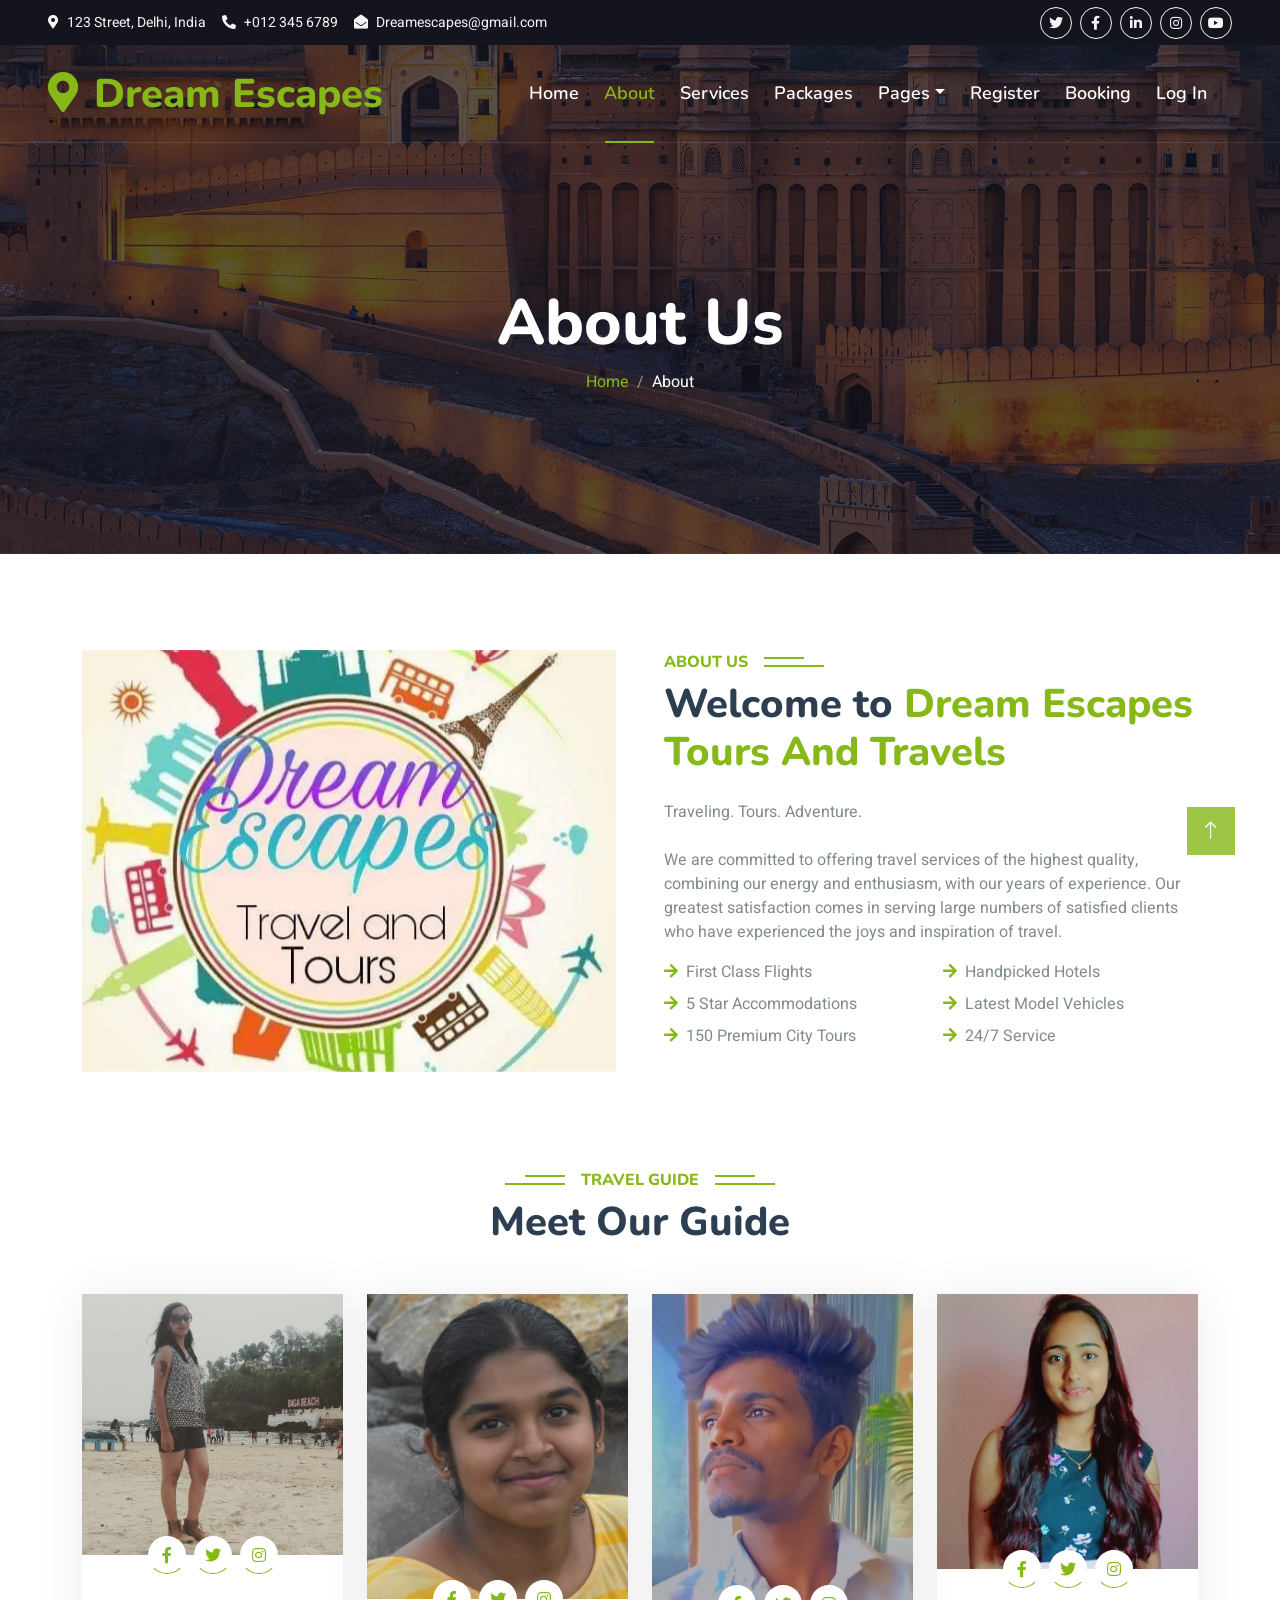
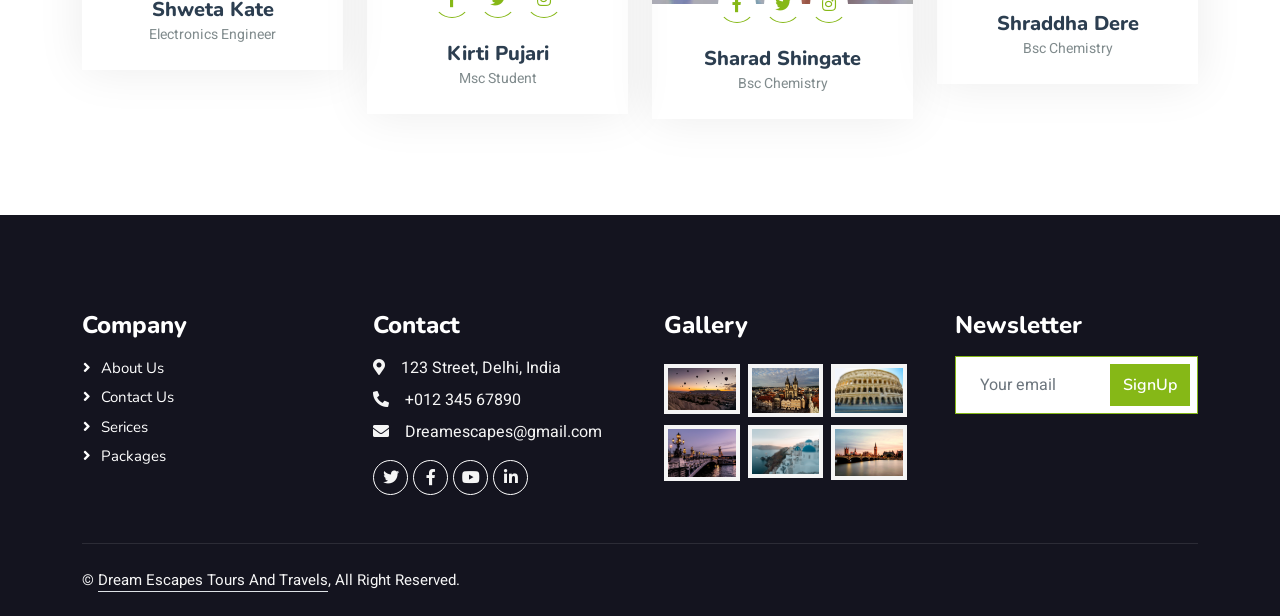
<file: about.html>
<!DOCTYPE html>
<html lang="en">

<head>
    <meta charset="utf-8">
    <title>Dream Escapes Tours And Travels</title>
    <meta content="width=device-width, initial-scale=1.0" name="viewport">
    <meta content="" name="keywords">
    <meta content="" name="description">

    <!-- Favicon -->
    <link href="img/favicon.ico" rel="icon">

    <!-- Google Web Fonts -->
    <link rel="preconnect" href="https://fonts.googleapis.com">
    <link rel="preconnect" href="https://fonts.gstatic.com" crossorigin>
    <link href="https://fonts.googleapis.com/css2?family=Heebo:wght@400;500;600&family=Nunito:wght@600;700;800&display=swap" rel="stylesheet">

    <!-- Icon Font Stylesheet -->
    <link href="https://cdnjs.cloudflare.com/ajax/libs/font-awesome/5.10.0/css/all.min.css" rel="stylesheet">
    <link href="https://cdn.jsdelivr.net/npm/bootstrap-icons@1.4.1/font/bootstrap-icons.css" rel="stylesheet">

    <!-- Libraries Stylesheet -->
    <link href="lib/animate/animate.min.css" rel="stylesheet">
    <link href="lib/owlcarousel/assets/owl.carousel.min.css" rel="stylesheet">
    <link href="lib/tempusdominus/css/tempusdominus-bootstrap-4.min.css" rel="stylesheet" />

    <!-- Customized Bootstrap Stylesheet -->
    <link href="css/bootstrap.min.css" rel="stylesheet">

    <!-- Template Stylesheet -->
    <link href="css/style.css" rel="stylesheet">
</head>

<body>
 


    <!-- Topbar Start -->
    <div class="container-fluid bg-dark px-5 d-none d-lg-block">
        <div class="row gx-0">
            <div class="col-lg-8 text-center text-lg-start mb-2 mb-lg-0">
                <div class="d-inline-flex align-items-center" style="height: 45px;">
                    <small class="me-3 text-light"><i class="fa fa-map-marker-alt me-2"></i>123 Street, Delhi, India</small>
                    <small class="me-3 text-light"><i class="fa fa-phone-alt me-2"></i>+012 345 6789</small>
                    <small class="text-light"><i class="fa fa-envelope-open me-2"></i>Dreamescapes@gmail.com</small>
                </div>
            </div>
            <div class="col-lg-4 text-center text-lg-end">
                <div class="d-inline-flex align-items-center" style="height: 45px;">
                    <a class="btn btn-sm btn-outline-light btn-sm-square rounded-circle me-2" href=""><i class="fab fa-twitter fw-normal"></i></a>
                    <a class="btn btn-sm btn-outline-light btn-sm-square rounded-circle me-2" href=""><i class="fab fa-facebook-f fw-normal"></i></a>
                    <a class="btn btn-sm btn-outline-light btn-sm-square rounded-circle me-2" href=""><i class="fab fa-linkedin-in fw-normal"></i></a>
                    <a class="btn btn-sm btn-outline-light btn-sm-square rounded-circle me-2" href=""><i class="fab fa-instagram fw-normal"></i></a>
                    <a class="btn btn-sm btn-outline-light btn-sm-square rounded-circle" href=""><i class="fab fa-youtube fw-normal"></i></a>
                </div>
            </div>
        </div>
    </div>
    <!-- Topbar End -->


    <!-- Navbar & Hero Start -->
    <div class="container-fluid position-relative p-0">
        <nav class="navbar navbar-expand-lg navbar-light px-4 px-lg-5 py-3 py-lg-0">
            <a href="" class="navbar-brand p-0">
                <h1 class="text-primary m-0"><i class="fa fa-map-marker-alt me-3"></i>Dream Escapes</h1>
                <!-- <img src="img/logo.png" alt="Logo"> -->
            </a>
            <button class="navbar-toggler" type="button" data-bs-toggle="collapse" data-bs-target="#navbarCollapse">
                <span class="fa fa-bars"></span>
            </button>
            <div class="collapse navbar-collapse" id="navbarCollapse">
                <div class="navbar-nav ms-auto py-0">
                    <a href="index.html" class="nav-item nav-link">Home</a>
                    <a href="about.html" class="nav-item nav-link active">About</a>
                    <a href="service.html" class="nav-item nav-link">Services</a>
                    <a href="package.html" class="nav-item nav-link">Packages</a>
                    <div class="nav-item dropdown">
                        <a href="#" class="nav-link dropdown-toggle" data-bs-toggle="dropdown">Pages</a>
                        <div class="dropdown-menu m-0">
                            <a href="destination.html" class="dropdown-item">Destination</a>
                            <a href="booking.html" class="dropdown-item">Booking</a>
                            <a href="team.html" class="dropdown-item">Travel Guides</a>
                            <a href="testimonial.html" class="dropdown-item">Testimonial</a>
                        </div>
                    </div>
                    <a href="contact.html" class="nav-item nav-link">Register</a>
                    <a href="booking.html" class="nav-item nav-link">Booking</a>
                    <a href="login.html" class="nav-item nav-link">Log In</a>
                </div>
            </div>
        </nav>

        <div class="container-fluid bg-primary py-5 mb-5 hero-header">
            <div class="container py-5">
                <div class="row justify-content-center py-5">
                    <div class="col-lg-10 pt-lg-5 mt-lg-5 text-center">
                        <h1 class="display-3 text-white animated slideInDown">About Us</h1>
                        <nav aria-label="breadcrumb">
                            <ol class="breadcrumb justify-content-center">
                                <li class="breadcrumb-item"><a href="index.html">Home</a></li>
                                <li class="breadcrumb-item text-white active" aria-current="page">About</li>
                            </ol>
                        </nav>
                    </div>
                </div>
            </div>
        </div>
    </div>
    <!-- Navbar & Hero End -->


    <!-- About Start -->
    <div class="container-xxl py-5">
        <div class="container">
            <div class="row g-5">
                <div class="col-lg-6 wow fadeInUp" data-wow-delay="0.1s" style="min-height: 400px;">
                    <div class="position-relative h-100">
                        <img class="img-fluid position-absolute w-100 h-100" src="img/logo1.webp" alt="" style="object-fit: cover;">
                    </div>
                </div>
                <div class="col-lg-6 wow fadeInUp" data-wow-delay="0.3s">
                    <h6 class="section-title bg-white text-start text-primary pe-3">About Us</h6>
                    <h1 class="mb-4">Welcome to <span class="text-primary">Dream Escapes Tours And Travels</span></h1>
                    <p class="mb-4"> <p>Traveling. Tours. Adventure.<br><br>We are committed to offering travel services of the highest quality, combining our energy and enthusiasm, with our years of experience. Our greatest satisfaction comes in serving large numbers of satisfied clients who have experienced the joys and inspiration of travel.
                    </p>
 
                    <div class="row gy-2 gx-4 mb-4">
                        <div class="col-sm-6">
                            <p class="mb-0"><i class="fa fa-arrow-right text-primary me-2"></i>First Class Flights</p>
                        </div>
                        <div class="col-sm-6">
                            <p class="mb-0"><i class="fa fa-arrow-right text-primary me-2"></i>Handpicked Hotels</p>
                        </div>
                        <div class="col-sm-6">
                            <p class="mb-0"><i class="fa fa-arrow-right text-primary me-2"></i>5 Star Accommodations</p>
                        </div>
                        <div class="col-sm-6">
                            <p class="mb-0"><i class="fa fa-arrow-right text-primary me-2"></i>Latest Model Vehicles</p>
                        </div>
                        <div class="col-sm-6">
                            <p class="mb-0"><i class="fa fa-arrow-right text-primary me-2"></i>150 Premium City Tours</p>
                        </div>
                        <div class="col-sm-6">
                            <p class="mb-0"><i class="fa fa-arrow-right text-primary me-2"></i>24/7 Service</p>
                        </div>
                    </div>
                    <!-- <a class="btn btn-primary py-3 px-5 mt-2" href="">Read More</a> -->
                </div>
            </div>
        </div>
    </div>
    <!-- About End -->


    <!-- Team Start -->
    <div class="container-xxl py-5">
        <div class="container">
            <div class="text-center wow fadeInUp" data-wow-delay="0.1s">
                <h6 class="section-title bg-white text-center text-primary px-3">Travel Guide</h6>
                <h1 class="mb-5">Meet Our Guide</h1>
            </div>
            <div class="row g-4">
                <div class="col-lg-3 col-md-6 wow fadeInUp" data-wow-delay="0.1s">
                    <div class="team-item">
                        <div class="overflow-hidden">
                            <img class="img-fluid" src="img/team-1.jpg" alt="">
                        </div>
                        <div class="position-relative d-flex justify-content-center" style="margin-top: -19px;">
                            <a class="btn btn-square mx-1" href=""><i class="fab fa-facebook-f"></i></a>
                            <a class="btn btn-square mx-1" href=""><i class="fab fa-twitter"></i></a>
                            <a class="btn btn-square mx-1" href=""><i class="fab fa-instagram"></i></a>
                        </div>
                        <div class="text-center p-4">
                            <h5 class="mb-0">Shweta Kate</h5>
                            <small>Electronics Engineer</small>
                        </div>
                    </div>
                </div>
                <div class="col-lg-3 col-md-6 wow fadeInUp" data-wow-delay="0.3s">
                    <div class="team-item">
                        <div class="overflow-hidden">
                            <img class="img-fluid" src="img/team-2.jpeg" alt="">
                        </div>
                        <div class="position-relative d-flex justify-content-center" style="margin-top: -19px;">
                            <a class="btn btn-square mx-1" href=""><i class="fab fa-facebook-f"></i></a>
                            <a class="btn btn-square mx-1" href=""><i class="fab fa-twitter"></i></a>
                            <a class="btn btn-square mx-1" href=""><i class="fab fa-instagram"></i></a>
                        </div>
                        <div class="text-center p-4">
                            <h5 class="mb-0">Kirti Pujari</h5>
                            <small>Msc Student</small>
                        </div>
                    </div>
                </div>
                <div class="col-lg-3 col-md-6 wow fadeInUp" data-wow-delay="0.5s">
                    <div class="team-item">
                        <div class="overflow-hidden">
                            <img class="img-fluid" src="img/team-3.jpeg" alt="">
                        </div>
                        <div class="position-relative d-flex justify-content-center" style="margin-top: -19px;">
                            <a class="btn btn-square mx-1" href=""><i class="fab fa-facebook-f"></i></a>
                            <a class="btn btn-square mx-1" href=""><i class="fab fa-twitter"></i></a>
                            <a class="btn btn-square mx-1" href=""><i class="fab fa-instagram"></i></a>
                        </div>
                        <div class="text-center p-4">
                            <h5 class="mb-0">Sharad Shingate</h5>
                            <small>Bsc Chemistry</small>
                        </div>
                    </div>
                </div>
                <div class="col-lg-3 col-md-6 wow fadeInUp" data-wow-delay="0.7s">
                    <div class="team-item">
                        <div class="overflow-hidden">
                            <img class="img-fluid" src="img/team-4.jpeg" alt="">
                        </div>
                        <div class="position-relative d-flex justify-content-center" style="margin-top: -19px;">
                            <a class="btn btn-square mx-1" href=""><i class="fab fa-facebook-f"></i></a>
                            <a class="btn btn-square mx-1" href=""><i class="fab fa-twitter"></i></a>
                            <a class="btn btn-square mx-1" href=""><i class="fab fa-instagram"></i></a>
                        </div>
                        <div class="text-center p-4">
                            <h5 class="mb-0">Shraddha Dere</h5>
                            <small>Bsc Chemistry</small>
                        </div>
                    </div>
                </div>
            </div>
        </div>
    </div>
    <!-- Team End -->
        

    <!-- Footer Start -->
    <div class="container-fluid bg-dark text-light footer pt-5 mt-5 wow fadeIn" data-wow-delay="0.1s">
        <div class="container py-5">
            <div class="row g-5">
                <div class="col-lg-3 col-md-6">
                    <h4 class="text-white mb-3">Company</h4>
                    <a class="btn btn-link" href="">About Us</a>
                    <a class="btn btn-link" href="">Contact Us</a>
                    <a class="btn btn-link" href="">Serices</a>
                    <a class="btn btn-link" href="">Packages</a>
                </div>
                <div class="col-lg-3 col-md-6">
                    <h4 class="text-white mb-3">Contact</h4>
                    <p class="mb-2"><i class="fa fa-map-marker-alt me-3"></i>123 Street, Delhi, India</p>
                    <p class="mb-2"><i class="fa fa-phone-alt me-3"></i>+012 345 67890</p>
                    <p class="mb-2"><i class="fa fa-envelope me-3"></i>Dreamescapes@gmail.com</p>
                    <div class="d-flex pt-2">
                        <a class="btn btn-outline-light btn-social" href=""><i class="fab fa-twitter"></i></a>
                        <a class="btn btn-outline-light btn-social" href=""><i class="fab fa-facebook-f"></i></a>
                        <a class="btn btn-outline-light btn-social" href=""><i class="fab fa-youtube"></i></a>
                        <a class="btn btn-outline-light btn-social" href=""><i class="fab fa-linkedin-in"></i></a>
                    </div>
                </div>
                <div class="col-lg-3 col-md-6">
                    <h4 class="text-white mb-3">Gallery</h4>
                    <div class="row g-2 pt-2">
                        <div class="col-4">
                            <img class="img-fluid bg-light p-1" src="img/g1.jpg" alt="">
                        </div>
                        <div class="col-4">
                            <img class="img-fluid bg-light p-1" src="img/g2.jpg" alt="">
                        </div>
                        <div class="col-4">
                            <img class="img-fluid bg-light p-1" src="img/g3.jpg" alt="">
                        </div>
                        <div class="col-4">
                            <img class="img-fluid bg-light p-1" src="img/g4.jpg" alt="">
                        </div>
                        <div class="col-4">
                            <img class="img-fluid bg-light p-1" src="img/g5.jpg" alt="">
                        </div>
                        <div class="col-4">
                            <img class="img-fluid bg-light p-1" src="img/g6.jpg" alt="">
                        </div>
                    </div>
                </div>
                <div class="col-lg-3 col-md-6">
                    <h4 class="text-white mb-3">Newsletter</h4>
                    <div class="position-relative mx-auto" style="max-width: 400px;">
                        <form id="Newsletter">
                            <input oninput=" emailValidation();"  id="emailA" class="form-control border-primary w-100 py-3 ps-4 pe-5" type="text" placeholder="Your email" required>
                            <div id="emailA-err" class="error"></div>
                            <button type="submit" class="btn btn-primary py-2 position-absolute top-0 end-0 mt-2 me-2">SignUp</button>
                        </form>                    </div>
                </div>
            </div>
        </div>
        <div class="container">
            <div class="copyright">
                <div class="row">
                    <div class="col-md-6 text-center text-md-start mb-3 mb-md-0">
                        &copy; <a class="border-bottom" href="#">Dream Escapes Tours And Travels</a>, All Right Reserved.

                       
                    </div>
                    
                </div>
            </div>
        </div>
    </div>
    <!-- Footer End -->


    <!-- Back to Top -->
    <a href="#" class="btn btn-lg btn-primary btn-lg-square back-to-top"><i class="bi bi-arrow-up"></i></a>


    <!-- JavaScript Libraries -->
    <script src="https://code.jquery.com/jquery-3.4.1.min.js"></script>
    <script src="https://cdn.jsdelivr.net/npm/bootstrap@5.0.0/dist/js/bootstrap.bundle.min.js"></script>
    <script src="lib/wow/wow.min.js"></script>
    <script src="lib/easing/easing.min.js"></script>
    <script src="lib/waypoints/waypoints.min.js"></script>
    <script src="lib/owlcarousel/owl.carousel.min.js"></script>
    <script src="lib/tempusdominus/js/moment.min.js"></script>
    <script src="lib/tempusdominus/js/moment-timezone.min.js"></script>
    <script src="lib/tempusdominus/js/tempusdominus-bootstrap-4.min.js"></script>

    <!-- Template Javascript -->
    <script src="js/main.js"></script>
</body>

</html>
</file>
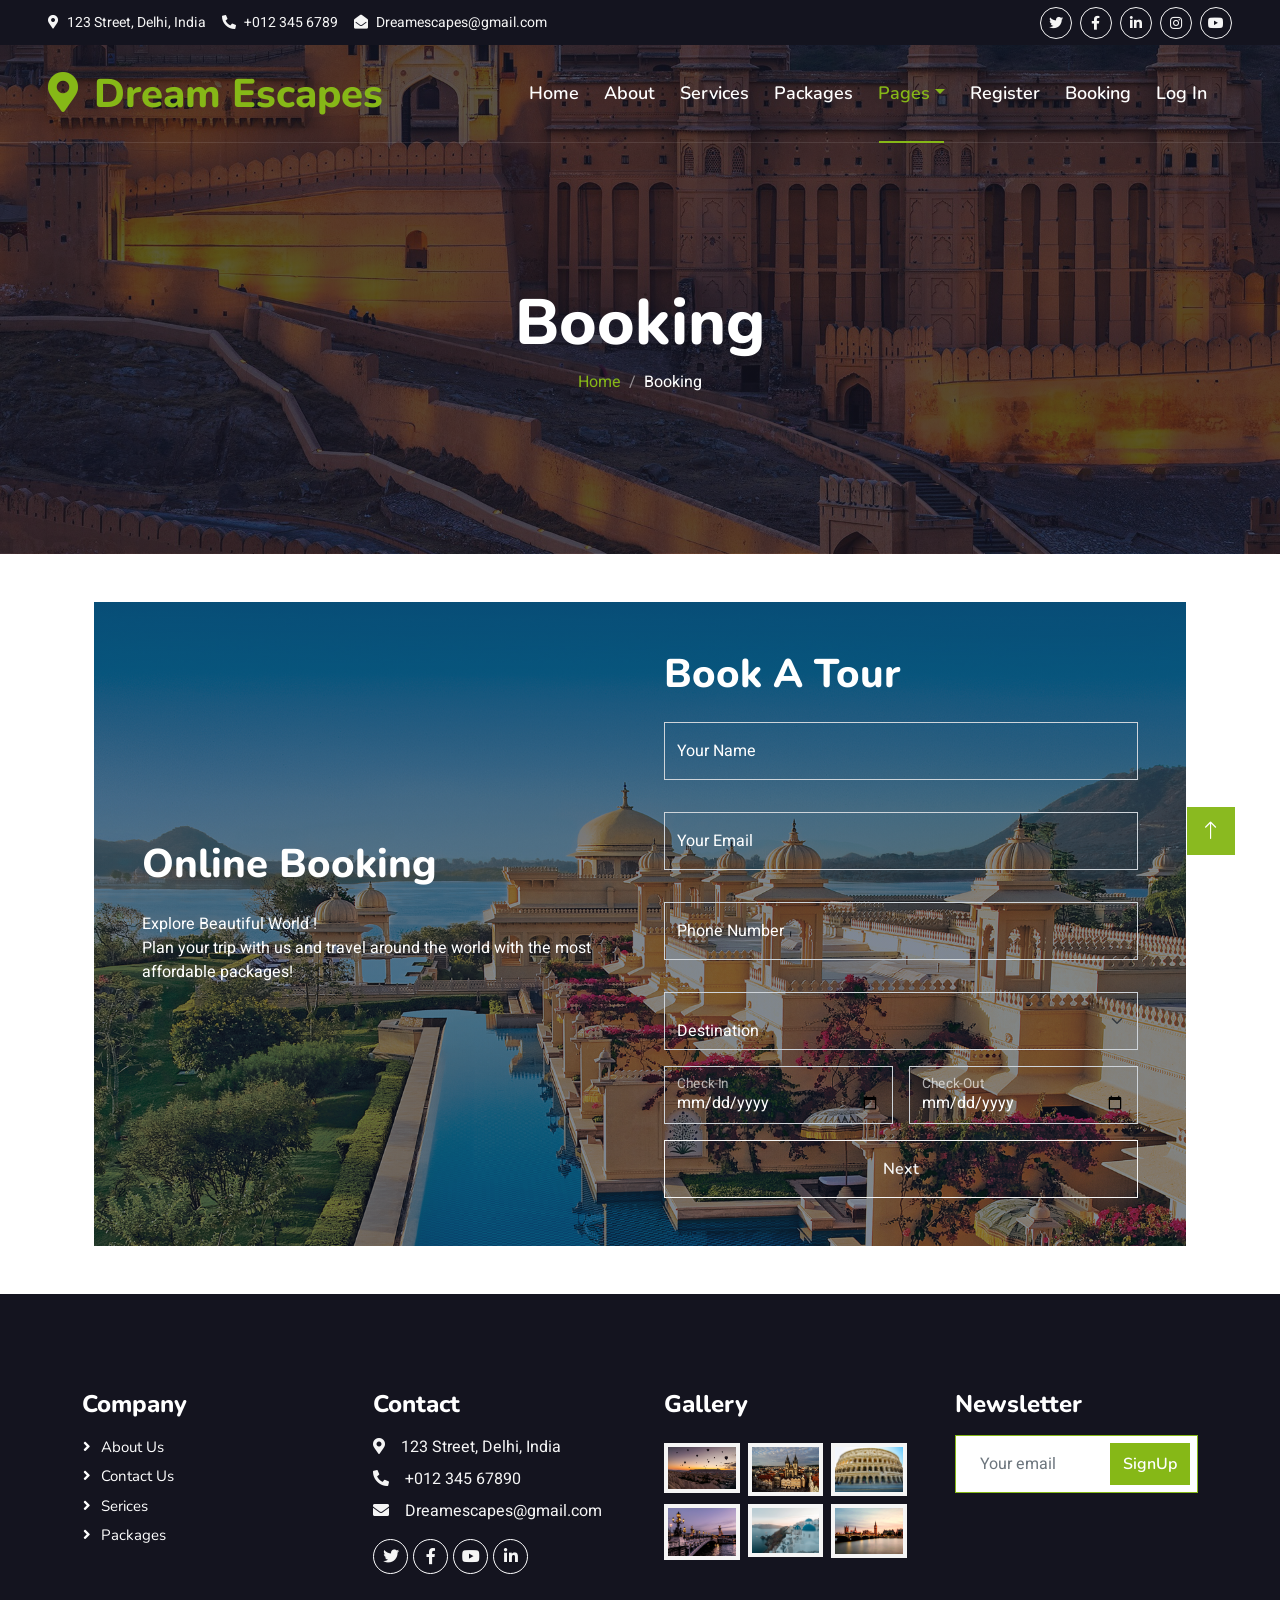
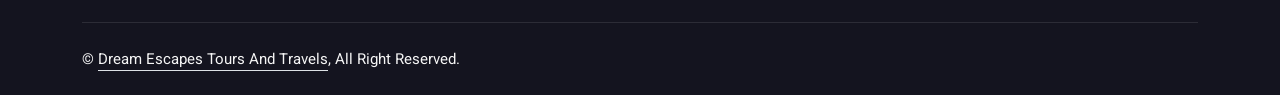
<file: booking.html>
<!DOCTYPE html>
<html lang="en">

<head>
    <meta charset="utf-8">
    <title>Dream Escapes Tours And Travels</title>
    <meta content="width=device-width, initial-scale=1.0" name="viewport">
    <meta content="" name="keywords">
    <meta content="" name="description">

    <!-- Favicon -->
    <link href="img/favicon.ico" rel="icon">

    <!-- Google Web Fonts -->
    <link rel="preconnect" href="https://fonts.googleapis.com">
    <link rel="preconnect" href="https://fonts.gstatic.com" crossorigin>
    <link href="https://fonts.googleapis.com/css2?family=Heebo:wght@400;500;600&family=Nunito:wght@600;700;800&display=swap" rel="stylesheet">

    <!-- Icon Font Stylesheet -->
    <link href="https://cdnjs.cloudflare.com/ajax/libs/font-awesome/5.10.0/css/all.min.css" rel="stylesheet">
    <link href="https://cdn.jsdelivr.net/npm/bootstrap-icons@1.4.1/font/bootstrap-icons.css" rel="stylesheet">

    <!-- Libraries Stylesheet -->
    <link href="lib/animate/animate.min.css" rel="stylesheet">
    <link href="lib/owlcarousel/assets/owl.carousel.min.css" rel="stylesheet">
    <link href="lib/tempusdominus/css/tempusdominus-bootstrap-4.min.css" rel="stylesheet" />

    <!-- Customized Bootstrap Stylesheet -->
    <link href="css/bootstrap.min.css" rel="stylesheet">

    <!-- Template Stylesheet -->
    <link href="css/style.css" rel="stylesheet">



</head>


<body>

    
    <!-- Topbar Start -->
    <div class="container-fluid bg-dark px-5 d-none d-lg-block">
        <div class="row gx-0">
            <div class="col-lg-8 text-center text-lg-start mb-2 mb-lg-0">
                <div class="d-inline-flex align-items-center" style="height: 45px;">
                    <small class="me-3 text-light"><i class="fa fa-map-marker-alt me-2"></i>123 Street, Delhi, India</small>
                    <small class="me-3 text-light"><i class="fa fa-phone-alt me-2"></i>+012 345 6789</small>
                    <small class="text-light"><i class="fa fa-envelope-open me-2"></i>Dreamescapes@gmail.com</small>
                </div>
            </div>
            <div class="col-lg-4 text-center text-lg-end">
                <div class="d-inline-flex align-items-center" style="height: 45px;">
                    <a class="btn btn-sm btn-outline-light btn-sm-square rounded-circle me-2" href=""><i class="fab fa-twitter fw-normal"></i></a>
                    <a class="btn btn-sm btn-outline-light btn-sm-square rounded-circle me-2" href=""><i class="fab fa-facebook-f fw-normal"></i></a>
                    <a class="btn btn-sm btn-outline-light btn-sm-square rounded-circle me-2" href=""><i class="fab fa-linkedin-in fw-normal"></i></a>
                    <a class="btn btn-sm btn-outline-light btn-sm-square rounded-circle me-2" href=""><i class="fab fa-instagram fw-normal"></i></a>
                    <a class="btn btn-sm btn-outline-light btn-sm-square rounded-circle" href=""><i class="fab fa-youtube fw-normal"></i></a>
                </div>
            </div>
        </div>
    </div>
    <!-- Topbar End -->


    <!-- Navbar & Hero Start -->
    <div class="container-fluid position-relative p-0">
        <nav class="navbar navbar-expand-lg navbar-light px-4 px-lg-5 py-3 py-lg-0">
            <a href="" class="navbar-brand p-0">
                <h1 class="text-primary m-0"><i class="fa fa-map-marker-alt me-3"></i>Dream Escapes</h1>
                <!-- <img src="img/logo.png" alt="Logo"> -->
            </a>
            <button class="navbar-toggler" type="button" data-bs-toggle="collapse" data-bs-target="#navbarCollapse">
                <span class="fa fa-bars"></span>
            </button>
            <div class="collapse navbar-collapse" id="navbarCollapse">
                <div class="navbar-nav ms-auto py-0">
                    <a href="index.html" class="nav-item nav-link">Home</a>
                    <a href="about.html" class="nav-item nav-link">About</a>
                    <a href="service.html" class="nav-item nav-link">Services</a>
                    <a href="package.html" class="nav-item nav-link">Packages</a>
                    <div class="nav-item dropdown">
                        <a href="#" class="nav-link dropdown-toggle active" data-bs-toggle="dropdown">Pages</a>
                        <div class="dropdown-menu m-0">
                            <a href="destination.html" class="dropdown-item">Destination</a>
                            <a href="booking.html" class="dropdown-item active">Booking</a>
                            <a href="team.html" class="dropdown-item">Travel Guides</a>
                            <a href="testimonial.html" class="dropdown-item">Testimonial</a>
                        </div>
                    </div>
                    <a href="contact.html" class="nav-item nav-link">Register</a>
                    <a href="booking.html" class="nav-item nav-link">Booking</a>
                    <a href="login.html" class="nav-item nav-link">Log In</a>
                </div>
               
            </div>
        </nav>

        <div class="container-fluid bg-primary py-5 mb-5 hero-header">
            <div class="container py-5">
                <div class="row justify-content-center py-5">
                    <div class="col-lg-10 pt-lg-5 mt-lg-5 text-center">
                        <h1 class="display-3 text-white animated slideInDown">Booking</h1>
                        <nav aria-label="breadcrumb">
                            <ol class="breadcrumb justify-content-center">
                                <li class="breadcrumb-item"><a href="index.html">Home</a></li>
                                <li class="breadcrumb-item text-white active" aria-current="page">Booking</li>
                            </ol>
                        </nav>
                    </div>
                </div>
            </div>
        </div>
    </div>
    <!-- Navbar & Hero End -->


<div class="container">

  
<div class="row align-items-center services-item-wrap">
    <div class="col-lg-12 p-lg-0">
        <form method="post" action="booking.php" id="mainform">

<!-- booking -->
  <div class="form-container" id="formDiv1">

    <div class="container">
        <div class="booking p-5">
            <div class="row g-5 align-items-center">
                <div class="col-md-6 text-white">
                    <h1 class="text-white mb-4">Online Booking</h1>
                    <p class="mb-4">Explore Beautiful World !<br>Plan your trip with us and travel around the world with the most affordable packages!</p>
                </div>
                <div class="col-md-6">
                    <h1 class="text-white mb-4">Book A Tour</h1>

      <!-- Form 1 content -->
     <fieldset id="form1" class="BookingForm">
                        <div class="row g-3">
                            <div class="col-md-12">
                                <div class="form-floating">
                                    <input oninput="firstNameValidation();" type="text" class="form-control bg-transparent" id="name" placeholder="Your Name" name="name">
                                    <div class="error" id="first-name-err"></div>
                                    <label for="name">Your Name</label>
                                </div>
                            </div>
                            <div class="col-md-12">
                                <div class="form-floating">
                                    <input oninput="emailAddressValidation();" type="email" class="form-control bg-transparent" id="email" placeholder="Your Email" name="email">
                                    <div class="error" id="email-err"></div>
                                    <label for="email">Your Email</label>
                                </div>
                            </div>

                            <div class="col-md-12">
                                <div class="form-floating">
                                    <input oninput="mobileNumberValidation();" type="text" class="form-control bg-transparent" id="phone" placeholder="Phone Number" name="phone">
                                    <div class="error" id="mobile-number-err"></div>
                                    <label for="phno">Phone Number</label>
                                </div>
                            </div>
                            <div class="col-md-12">
                                <div class="form-floating">
                                    <select class="form-select bg-transparent" id="select1" name="destination" required>
                                        <option value="Destination">Destination</option>
                                        <option value="London">London</option>
                                        <option value="Paris">Paris</option>
                                        <option value="Santorini">Santorini</option>
                                        <option value="Petra">Petra</option>
                                        <option value="Cappadocia">Cappadocia</option>
                                        <option value="Edinburgh">Edinburgh</option>
                                        <option value="Iceland">Iceland</option>
                                        <option value="Barcelona">Barcelona</option>
                                        <option value="Bali">Bali</option>
                                        <option value="Egypt">Egypt</option>
                                        <option value="Nepal">Nepal</option>
                                        <option value="Dubai">Dubai</option>
                                        <option value="England">England</option>
                                        <option value="Amsterdam">Amsterdam</option>
                                        <option value="Australia">Australia</option>
                                        <option value="Japan">Japan</option>
                                        <option value="United States">United States</option>
                                    </select>
                                </div>
                            </div>
                       
                            <div class="col-md-6">
                                <div class="form-floating">
                                    <input required type="date" class="form-control bg-transparent"  placeholder="Check-in" name="checkIn">
                                    <label for="date">Check-In</label>
                                </div>
                            </div>

                            <div class="col-md-6">
                                <div class="form-floating">
                                    <input required type="date" class="form-control bg-transparent"  placeholder="Check-out" name="checkOut">
                                    <label for="date">Check-Out</label>
                                </div>
                            </div>
                         
                            <div class="col-12">
                                <button  class="btn btn-outline-light w-100 py-3" type="button" onclick="nextForm('formDiv2')">Next</button>
                            </div>

                        </div>
                    </fieldset>

                </div>
            </div>
        </div>
    </div>
  </div>

<!-- flights -->
  <div class="form-container" id="formDiv2">
    <div class="container">
        <div class="booking p-5">
            <div class="row g-5 align-items-center">
                <div class="col-md-6 text-white">
                    <h1 class="text-white mb-4">Book A Tour</h1>
                    <p class="mb-4">Explore Beautiful World !<br>Plan your trip with us and travel around the world with the most affordable packages!</p>
                </div>
                <div class="col-md-6">
                    <h1 class="text-white mb-4">Flights</h1>

        <fieldset id="form2" class="BookingForm">
            <div class="row g-3">
               
                        <div class="col-md-6">
                    <input type="radio" id="flights" name="flights" checked>
                   <label for="flights">Domestic Flights</label>
                </div>
                   <div class="col-md-6">
                   <input type="radio" id="flights" name="flights">
                   <label for="flights">International Flights</label>
                </div>                                       
                
                <div class="col-md-12">
                    <div class="form-floating">
                        <select class="form-select bg-transparent" id="select1" name="departure" required>
                            <option value="Departure City">Departure City</option>
                            <option value="Pune">Pune</option>
                            <option value="Mumbai">Mumbai</option>
                            <option value="Delhi">Delhi</option>
                            <option value="Bangalore">Bangalore</option>
                            <option value="Chennai">Chennai</option>
                            <option value="Goa">Goa</option>
                            <option value="Jaipur">Jaipur</option>
                            <option value="Ahmedabad">Ahmedabad</option>
                        </select>
                    </div>
                </div>

                <div class="col-md-12">
                    <div class="form-floating">
                        <select class="form-select bg-transparent" id="select1" name="class" required>
                            <option value="Economy">Economy</option>
                            <option value="Premium">Premium</option>
                            <option value="Buiseness">Buiseness</option>
                            <option value="First class">First class</option>
                        </select>
                    </div>
                </div>

                <div class="col-md-12">
                    <div class="form-floating">
                        <select class="form-select bg-transparent" id="select1" name="room" required>
                            <option value="Room">Room</option>
                            <option value="Luxury Room">Luxury Room</option>
                            <option value="Premium Room">Premium Room</option>
                            <option value="Dulexe Room">Dulexe Room</option>
                            <option value="Superior Room">Superior Room</option>
                        </select>
                    </div>
                </div>

                <div class="col-md-12">
                    <div class="form-floating">
                        <select class="form-select bg-transparent" id="select2" name="noRoom" required>
                            <option selected>No of Room</option>
                            <option value="1">1</option>
                            <option value="2">2</option>
                            <option value="3">3</option>
                            <option value="4">4</option>
                            <option value="5">5</option>
                            <option value="6">6</option>
                          </select>
                    </div>
                </div>
              
                 <div class="col-6">
                        <button  class="btn btn-outline-light w-100 py-3" type="button" onclick="prevForm('formDiv1')">Back</button>
                    </div>

                    <div class="col-6">
                        <button  class="btn btn-outline-light w-100 py-3" type="button" onclick="nextForm('formDiv3')">Next</button>
                    </div>

            </div>
        </fieldset>

    </div>
</div>
</div>
</div>
  </div>

<!-- ID Proof -->
  <div class="form-container" id="formDiv3">
  
    <div class="container">
        <div class="booking p-5">
            <div class="row g-5 align-items-center">
                <div class="col-md-6 text-white">
                    <h1 class="text-white mb-4">Book A tour</h1>
                    <p class="mb-4">Explore Beautiful World !<br>Plan your trip with us and travel around the world with the most affordable packages!</p>
                </div>
                
               <div class="col-md-6">
                    <h1 class="text-white mb-4">ID Proof</h1>
      <!-- Form 3 content -->
      <fieldset id="form3" class="BookingForm">
        <div class="row g-3">

<div class="col-md-6">
<div class="form-floating">
<input type="text" id="people" min="1"class="form-control bg-transparent text-white" name="person"  required>
<div class="error" id="first-name-err"></div>
<label for="people">Number of People</label>
</div>
</div>

<div class="col-3">
<button type="button" class="btn btn-outline-light w-100 py-3" onclick="generateAdditionalFields()">Go</button>
</div>

<div id="additionalFieldsContainer"></div>
   
       <div class="col-6">
            <button  class="btn btn-outline-light w-100 py-3" type="button" onclick="prevForm('formDiv2')">Back</button>
        </div>

        <div class="col-6">
            <button  class="btn btn-outline-light w-100 py-3" type="button" onclick="nextForm('formDiv4')">Next</button>
        </div>

      </div>
    </fieldset>    

</div>
</div>
</div>
</div>
  </div>

  <!-- payment -->
  <div class="form-container" id="formDiv4">
 
    <div class="container">
        <div class="booking p-5">
            <div class="row g-5 align-items-center">
                <div class="col-md-6 text-white">
                    <h1 class="text-white mb-4">Book A Tour</h1>
                    <p class="mb-4">Explore Beautiful World !<br>Plan your trip with us and travel around the world with the most affordable packages!</p>
                </div>

                <div class="col-md-6">
                    <h1 class="text-white mb-4">Payment</h1>

      <!-- Form 4 content -->
      <fieldset id="form4" class="BookingForm">
        <div class="row g-3">
        
            <div class="col-md-12 position-relative">
                <div class="service-menu-area">
          
                <div class="nav nav1">
                        <input type="radio" id="Credit" name="payment" data-bs-toggle="tab" href="#cardDetail" class="active" value="Credit" checked>
                          <label for="Credit">Credit card</label>

                        <input type="radio" id="Debit" data-bs-toggle="tab" href="#cardDetail"  name="payment" value="Debit">
                          <label for="Debit">Debit card</label>
                 
                      <input type="radio" data-bs-toggle="tab" href="#upi1" id="UPI" name="payment" value="UPI">
                        <label for="UPI">UPI</label>
                    </div>
                
         
        </div>
    </div>

    <div class="align-items-center services-item-wrap">

        <div class="col-md-12 p-lg-0">
            <div class="tab-content" id="myTabContent">

            <div class="tab-pane fade" id="upi1" role="tabpanel" >
         <div class="col-md-12" >
            <div class="form-floating">
                <input oninput="" type="text" class="form-control bg-transparent" id="UPI_No" placeholder="UPI Number" name="UPI_No">
                <div class="error" id="err"></div>
                <label for="UPI_No">UPI No.</label>
            </div>
        </div>
 </div>

 <div class="tab-pane show active" id="cardDetail" role="tabpanel">
  
        <div class="col-md-12">
            <div class="form-floating">
                <input oninput="fullNameValidation();" type="text" class="form-control bg-transparent" id="nameCard" placeholder="Name on Card" name="namecard">
                <div class="error" id="full-name-err"></div>
                <label for="fullname">Name on Card</label>
            </div>
        </div>

        <div class="col-md-12">
            <div class="form-floating">
                <input oninput="" type="text" class="form-control bg-transparent" id="cardNumber" placeholder="Card Number" name="card">
                <div class="error" id="card-Number-err"></div>
                <label for="name">Card Number</label>
            </div>
        </div>

        <div class="col-md-12">
            <div class="form-floating">
                <input type="date" required class="form-control bg-transparent" id="exp" placeholder="Expiration" name="exp">
                <div class="error" id="err"></div>
                <label for="name">Expiration</label>
            </div>
        </div>

        <div class="col-md-12">
            <div class="form-floating">
                <input  type="text" class="form-control bg-transparent" id="CVV" placeholder="CVV"  name="cvv">
                <div class="error" id="CVV-err"></div>
                <label for="name">CVV</label>
            </div>
        </div>

    </div>
    
    <div class="row">
    <div class="col-6">
        <button  class="btn btn-outline-light w-100 py-3" type="button" onclick="prevForm('formDiv3')">Back</button>
    </div>

    <div class="col-6">
        <button  class="btn btn-outline-light w-100 py-3" type="submit" onclick="return confirm('Are you sure you want to do booking ?')">Book Now</button>
    </div>                                     
</div>

        </div>
        </div>

      </div>
        </div>
    </fieldset>
          <!-- Additional buttons or form fields for the last form -->
    
        </div>
    </div>
</div>
</div>
  </div>

<!-- **** -->
     </form>
    </div>
</div>
</div>
<!-- booking end -->


        <!-- Footer Start -->
        <div class="container-fluid bg-dark text-light footer pt-5 mt-5 wow fadeIn" data-wow-delay="0.1s">
            <div class="container py-5">
                <div class="row g-5">
                    <div class="col-lg-3 col-md-6">
                        <h4 class="text-white mb-3">Company</h4>
                        <a class="btn btn-link" href="">About Us</a>
                        <a class="btn btn-link" href="">Contact Us</a>
                        <a class="btn btn-link" href="">Serices</a>
                        <a class="btn btn-link" href="">Packages</a>
                    </div>
                    <div class="col-lg-3 col-md-6">
                        <h4 class="text-white mb-3">Contact</h4>
                        <p class="mb-2"><i class="fa fa-map-marker-alt me-3"></i>123 Street, Delhi, India</p>
                        <p class="mb-2"><i class="fa fa-phone-alt me-3"></i>+012 345 67890</p>
                        <p class="mb-2"><i class="fa fa-envelope me-3"></i>Dreamescapes@gmail.com</p>
                        <div class="d-flex pt-2">
                            <a class="btn btn-outline-light btn-social" href=""><i class="fab fa-twitter"></i></a>
                            <a class="btn btn-outline-light btn-social" href=""><i class="fab fa-facebook-f"></i></a>
                            <a class="btn btn-outline-light btn-social" href=""><i class="fab fa-youtube"></i></a>
                            <a class="btn btn-outline-light btn-social" href=""><i class="fab fa-linkedin-in"></i></a>
                        </div>
                    </div>
                    <div class="col-lg-3 col-md-6">
                        <h4 class="text-white mb-3">Gallery</h4>
                        <div class="row g-2 pt-2">
                            <div class="col-4">
                                <img class="img-fluid bg-light p-1" src="img/g1.jpg" alt="">
                            </div>
                            <div class="col-4">
                                <img class="img-fluid bg-light p-1" src="img/g2.jpg" alt="">
                            </div>
                            <div class="col-4">
                                <img class="img-fluid bg-light p-1" src="img/g3.jpg" alt="">
                            </div>
                            <div class="col-4">
                                <img class="img-fluid bg-light p-1" src="img/g4.jpg" alt="">
                            </div>
                            <div class="col-4">
                                <img class="img-fluid bg-light p-1" src="img/g5.jpg" alt="">
                            </div>
                            <div class="col-4">
                                <img class="img-fluid bg-light p-1" src="img/g6.jpg" alt="">
                            </div>
                        </div>
                    </div>
                    <div class="col-lg-3 col-md-6">
                        <h4 class="text-white mb-3">Newsletter</h4>
                        <div class="position-relative mx-auto" style="max-width: 400px;">
                            <form id="Newsletter">
                                <input oninput=" emailValidation();"  id="emailA" class="form-control border-primary w-100 py-3 ps-4 pe-5" type="text" placeholder="Your email" required>
                                <div id="emailA-err" class="error"></div>
                                <button type="submit" class="btn btn-primary py-2 position-absolute top-0 end-0 mt-2 me-2">SignUp</button>
                            </form>                    </div>
                    </div>
                </div>
            </div>
            <div class="container">
                <div class="copyright">
                    <div class="row">
                        <div class="col-md-6 text-center text-md-start mb-3 mb-md-0">
                            &copy; <a class="border-bottom" href="#">Dream Escapes Tours And Travels</a>, All Right Reserved.
    
                           
                        </div>
                        
                    </div>
                </div>
            </div>
        </div>
        <!-- Footer End -->
    
        <!-- Back to Top -->
        <a href="#" class="btn btn-lg btn-primary btn-lg-square back-to-top"><i class="bi bi-arrow-up"></i></a>

        
        
  <!-- **************** -->
  <script src="https://code.jquery.com/jquery-3.4.1.min.js"></script>
  <script src="https://cdn.jsdelivr.net/npm/bootstrap@5.0.0/dist/js/bootstrap.bundle.min.js"></script>
  <script src="lib/wow/wow.min.js"></script>
  <script src="lib/easing/easing.min.js"></script>
  <script src="lib/waypoints/waypoints.min.js"></script>
  <script src="lib/owlcarousel/owl.carousel.min.js"></script>
  <script src="lib/tempusdominus/js/moment.min.js"></script>
  <script src="lib/tempusdominus/js/moment-timezone.min.js"></script>
  <script src="lib/tempusdominus/js/tempusdominus-bootstrap-4.min.js"></script>

  <!-- Template Javascript -->
  <script src="js/main.js"></script>

<script>
    //Booking Validation
  
  document.getElementsByClassName("BookingForm").onsubmit=function(e){
  
    
  firstNameValidation();
  emailAddressValidation();
  mobileNumberValidation(); 
  fullNameValidation();  
  CardNumberValidation(); 
  CvvValidation(); 
  
  if(firstNameValidation()==true && 
    emailAddressValidation() == true && 
    mobileNumberValidation() == true &&
    fullNameValidation()==true &&
    CardNumberValidation()==true &&
    CvvValidation()==true
    ){
    return true;
  }else{
    return false;
  }
  }
  
  
  // First Name Validation
  var firstName= document.getElementById("name");
  
  var firstNameValidation=function(){
  
     firstNameValue=firstName.value.trim(); 
     validFirstName=/^[A-Za-z]+$/;
     firstNameErr=document.getElementById('first-name-err');
  
     if(firstNameValue=="")
     {
      firstNameErr.innerHTML="Name is required";
  
     }else if(!validFirstName.test(firstNameValue)){
       firstNameErr.innerHTML="Name must be only string";
     }else{
       firstNameErr.innerHTML="";
       return true;
      
     }
  }
  
  firstName.oninput=function(){
     
     firstNameValidation();
  }
  
   
   // Email Address Validation
   var emailAddress= document.getElementById("email");;
   var emailAddressValidation= function(){
  
    emailAddressValue=emailAddress.value.trim(); 
     validEmailAddress=/^\w+([\.-]?\w+)*@\w+([\.-]?\w+)*(\.\w{2,3})+$/;
     emailAddressErr=document.getElementById('email-err');
  
     if(emailAddressValue=="")
     {
      emailAddressErr.innerHTML="Email Address is required";
  
     }else if(!validEmailAddress.test(emailAddressValue)){
       emailAddressErr.innerHTML="Email Address must be invalid formate with @ symbol";
     }else{
       emailAddressErr.innerHTML="";
       return true;
     }
  
   }
  
  emailAddress.oninput=function(){
  
     emailAddressValidation();
  }


// Mobile Number Validation
var mobileNumber= document.getElementById("phone");

var mobileNumberValidation = function(){

mobileNumberValue=mobileNumber.value.trim(); 
validMobileNumber=/^[0-9]*$/;
mobileNumberErr=document.getElementById('mobile-number-err');

if(mobileNumberValue=="")
{
mobileNumberErr.innerHTML="Mobile Number is required";

}else if(!validMobileNumber.test(mobileNumberValue)){
mobileNumberErr.innerHTML="Mobile Number must be a number";
}else if(mobileNumberValue.length!=10){

 mobileNumberErr.innerHTML="Mobile Number must have 10 digits";
}
else{
mobileNumberErr.innerHTML="";
return true;
}

}
mobileNumber.oninput=function(){

mobileNumberValidation();
}

// Full Name Validation
var fullName= document.getElementById("nameCard");
  
  var fullNameValidation=function(){
  
     fullNameValue=fullName.value.trim(); 
     validfullName=/^[A-Za-z]+$/;
     fullNameErr=document.getElementById('full-name-err');
  
     if(fullNameValue=="")
     {
      fullNameErr.innerHTML="Name is required";
  
     }else if(!validfullName.test(fullNameValue)){
       fullNameErr.innerHTML="Name must be only string";
     }else{
       fullNameErr.innerHTML="";
       return true;
      
     }
  }
  
  fullName.oninput=function(){
     
     fullNameValidation();
  }
  
// Card Number Validation
var cardNumber= document.getElementById("cardNumber");

var CardNumberValidation = function(){

cardNumberValue=cardNumber.value.trim(); 
validcardNumber=/^[0-9]*$/;
cardNumberErr=document.getElementById('card-Number-err');

if(cardNumberValue=="")
{
cardNumberErr.innerHTML="Card Number is required";

}else if(!validcardNumber.test(cardNumberValue)){
cardNumberErr.innerHTML="Card Number must be a number";
}else if(cardNumberValue.length!=16){

cardNumberErr.innerHTML="Card Number must have 16 digits";
}
else {
cardNumberErr.innerHTML="";
return true;
}

}
cardNumber.oninput=function(){

CardNumberValidation();
}

   
// Cvv Number Validation
var cvvNumber= document.getElementById("CVV");

var CvvValidation = function(){

cvvNumberValue=cvvNumber.value.trim(); 
validcvvNumber=/^[0-9]*$/;
cvvNumberErr=document.getElementById('CVV-err');

if(cvvNumberValue=="")
{
cvvNumberErr.innerHTML="CVV Number is required";

}else if(!validcvvNumber.test(cvvNumberValue)){
cvvNumberErr.innerHTML="CVV Number must be a number";
}else if(cvvNumberValue.length!=3){

 cvvNumberErr.innerHTML="CVV Number must have 3 digits";
}
else{
cvvNumberErr.innerHTML="";
return true;
}

}
cvvNumber.oninput=function(){

CvvValidation();
}

  
  // validation on submit
  
  document.getElementsByClassName("BookingForm").onsubmit=function(e){
   
    firstNameValidation();
    emailAddressValidation();
    mobileNumberValidation();
    fullNameValidation();  
    CardNumberValidation(); 
    CvvValidation();
          
    if(firstNameValidation()==true && 
      emailAddressValidation() == true &&
      mobileNumberValidation() == true &&
      fullNameValidation()==true &&
      CardNumberValidation()==true &&
      CvvValidation()==true
      ){
      return true;
    }else{
      return false;
    }
  }
  

  </script>


</body>
</html>
</file>
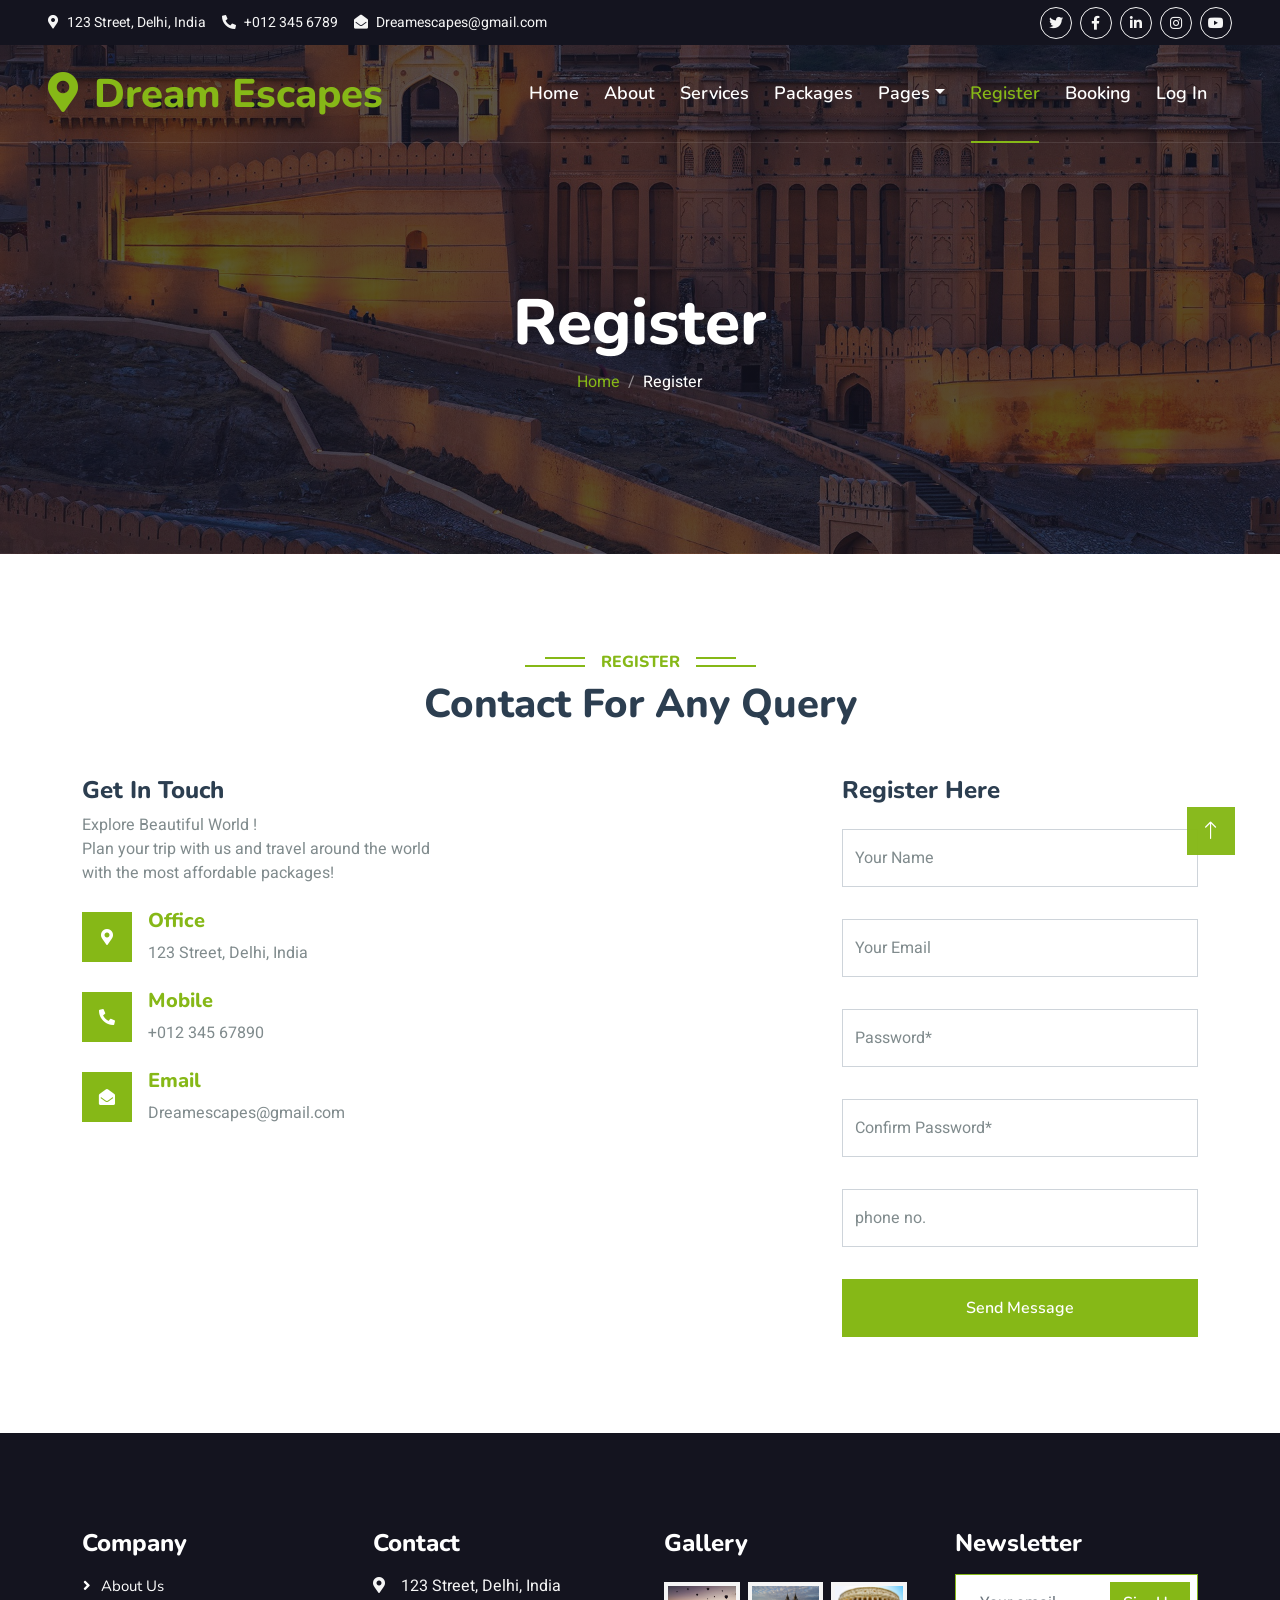
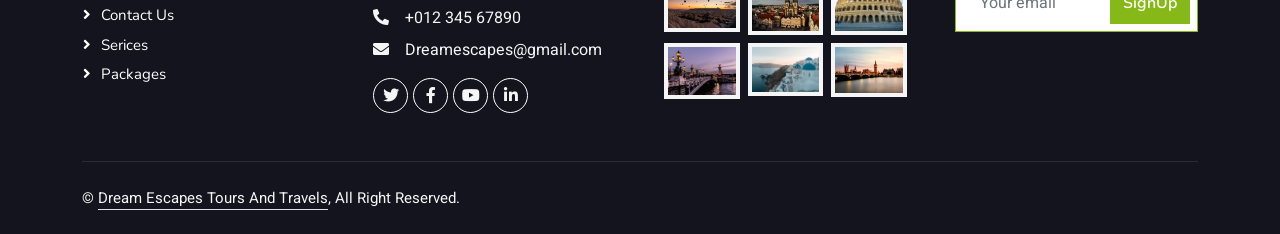
<file: contact.html>
<!DOCTYPE html>
<html lang="en">

<head>
    <meta charset="utf-8">
    <title>Dream Escapes Tours And Travels</title>
    <meta content="width=device-width, initial-scale=1.0" name="viewport">
    <meta content="" name="keywords">
    <meta content="" name="description">

    <!-- Favicon -->
    <link href="img/favicon.ico" rel="icon">

    <!-- Google Web Fonts -->
    <link rel="preconnect" href="https://fonts.googleapis.com">
    <link rel="preconnect" href="https://fonts.gstatic.com" crossorigin>
    <link href="https://fonts.googleapis.com/css2?family=Heebo:wght@400;500;600&family=Nunito:wght@600;700;800&display=swap" rel="stylesheet">

    <!-- Icon Font Stylesheet -->
    <link href="https://cdnjs.cloudflare.com/ajax/libs/font-awesome/5.10.0/css/all.min.css" rel="stylesheet">
    <link href="https://cdn.jsdelivr.net/npm/bootstrap-icons@1.4.1/font/bootstrap-icons.css" rel="stylesheet">

    <!-- Libraries Stylesheet -->
    <link href="lib/animate/animate.min.css" rel="stylesheet">
    <link href="lib/owlcarousel/assets/owl.carousel.min.css" rel="stylesheet">
    <link href="lib/tempusdominus/css/tempusdominus-bootstrap-4.min.css" rel="stylesheet" />

    <!-- Customized Bootstrap Stylesheet -->
    <link href="css/bootstrap.min.css" rel="stylesheet">

    <!-- Template Stylesheet -->
    <link href="css/style.css" rel="stylesheet">
</head>

<body>

    <!-- Topbar Start -->
    <div class="container-fluid bg-dark px-5 d-none d-lg-block">
        <div class="row gx-0">
            <div class="col-lg-8 text-center text-lg-start mb-2 mb-lg-0">
                <div class="d-inline-flex align-items-center" style="height: 45px;">
                    <small class="me-3 text-light"><i class="fa fa-map-marker-alt me-2"></i>123 Street, Delhi, India</small>
                    <small class="me-3 text-light"><i class="fa fa-phone-alt me-2"></i>+012 345 6789</small>
                    <small class="text-light"><i class="fa fa-envelope-open me-2"></i>Dreamescapes@gmail.com</small>
                </div>
            </div>
            <div class="col-lg-4 text-center text-lg-end">
                <div class="d-inline-flex align-items-center" style="height: 45px;">
                    <a class="btn btn-sm btn-outline-light btn-sm-square rounded-circle me-2" href=""><i class="fab fa-twitter fw-normal"></i></a>
                    <a class="btn btn-sm btn-outline-light btn-sm-square rounded-circle me-2" href=""><i class="fab fa-facebook-f fw-normal"></i></a>
                    <a class="btn btn-sm btn-outline-light btn-sm-square rounded-circle me-2" href=""><i class="fab fa-linkedin-in fw-normal"></i></a>
                    <a class="btn btn-sm btn-outline-light btn-sm-square rounded-circle me-2" href=""><i class="fab fa-instagram fw-normal"></i></a>
                    <a class="btn btn-sm btn-outline-light btn-sm-square rounded-circle" href=""><i class="fab fa-youtube fw-normal"></i></a>
                </div>
            </div>
        </div>
    </div>
    <!-- Topbar End -->


    <!-- Navbar & Hero Start -->
    <div class="container-fluid position-relative p-0">
        <nav class="navbar navbar-expand-lg navbar-light px-4 px-lg-5 py-3 py-lg-0">
            <a href="" class="navbar-brand p-0">
                <h1 class="text-primary m-0"><i class="fa fa-map-marker-alt me-3"></i>Dream Escapes</h1>
                <!-- <img src="img/logo.png" alt="Logo"> -->
            </a>
            <button class="navbar-toggler" type="button" data-bs-toggle="collapse" data-bs-target="#navbarCollapse">
                <span class="fa fa-bars"></span>
            </button>
            <div class="collapse navbar-collapse" id="navbarCollapse">
                <div class="navbar-nav ms-auto py-0">
                    <a href="index.html" class="nav-item nav-link">Home</a>
                    <a href="about.html" class="nav-item nav-link">About</a>
                    <a href="service.html" class="nav-item nav-link">Services</a>
                    <a href="package.html" class="nav-item nav-link">Packages</a>
                    <div class="nav-item dropdown">
                        <a href="#" class="nav-link dropdown-toggle" data-bs-toggle="dropdown">Pages</a>
                        <div class="dropdown-menu m-0">
                            <a href="destination.html" class="dropdown-item">Destination</a>
                            <a href="booking.html" class="dropdown-item">Booking</a>
                            <a href="team.html" class="dropdown-item">Travel Guides</a>
                            <a href="testimonial.html" class="dropdown-item">Testimonial</a>

                        </div>
                    </div>
                    <a href="contact.html" class="nav-item nav-link active">Register</a>
                    <a href="booking.html" class="nav-item nav-link">Booking</a>
                    <a href="login.html" class="nav-item nav-link">Log In</a>
                </div>
            </div>
        </nav>

        <div class="container-fluid bg-primary py-5 mb-5 hero-header">
            <div class="container py-5">
                <div class="row justify-content-center py-5">
                    <div class="col-lg-10 pt-lg-5 mt-lg-5 text-center">
                        <h1 class="display-3 text-white animated slideInDown">Register</h1>
                        <nav aria-label="breadcrumb">
                            <ol class="breadcrumb justify-content-center">
                                <li class="breadcrumb-item"><a href="index.html">Home</a></li>
                                <li class="breadcrumb-item text-white active" aria-current="page">Register</li>
                            </ol>
                        </nav>
                    </div>
                </div>
            </div>
        </div>
    </div>
    <!-- Navbar & Hero End -->


    <!-- Contact Start -->
    <div class="container-xxl py-5">
        <div class="container">
            <div class="text-center wow fadeInUp" data-wow-delay="0.1s">
                <h6 class="section-title bg-white text-center text-primary px-3">Register</h6>
                <h1 class="mb-5">Contact For Any Query</h1>
            </div>
            <div class="row g-4">
                <div class="col-lg-4 col-md-6 wow fadeInUp" data-wow-delay="0.1s">
                    <h4>Get In Touch</h4>
                    <p class="mb-4">Explore Beautiful World !<br>Plan your trip with us and travel around the world with the most affordable packages!</p>
                    <div class="d-flex align-items-center mb-4">
                        <div class="d-flex align-items-center justify-content-center flex-shrink-0 bg-primary" style="width: 50px; height: 50px;">
                            <i class="fa fa-map-marker-alt text-white"></i>
                        </div>
                        <div class="ms-3">
                            <h5 class="text-primary">Office</h5>
                            <p class="mb-0">123 Street, Delhi, India</p>
                        </div>
                    </div>
                    <div class="d-flex align-items-center mb-4">
                        <div class="d-flex align-items-center justify-content-center flex-shrink-0 bg-primary" style="width: 50px; height: 50px;">
                            <i class="fa fa-phone-alt text-white"></i>
                        </div>
                        <div class="ms-3">
                            <h5 class="text-primary">Mobile</h5>
                            <p class="mb-0">+012 345 67890</p>
                        </div>
                    </div>
                    <div class="d-flex align-items-center">
                        <div class="d-flex align-items-center justify-content-center flex-shrink-0 bg-primary" style="width: 50px; height: 50px;">
                            <i class="fa fa-envelope-open text-white"></i>
                        </div>
                        <div class="ms-3">
                            <h5 class="text-primary">Email</h5>
                            <p class="mb-0">Dreamescapes@gmail.com</p>
                        </div>
                    </div>
                </div>
                <div class="col-lg-4 col-md-6 wow fadeInUp" data-wow-delay="0.3s">
                    <iframe class="position-relative rounded w-100 h-100"
                        frameborder="0" style="min-height: 300px; border:0;" allowfullscreen="" aria-hidden="false"
                        tabindex="0"></iframe>
                </div>
                <div class="col-lg-4 col-md-12 wow fadeInUp" data-wow-delay="0.5s">
                    <form action="contact.php" method="post" id="registerForm">
                        <div class="row g-3">
                            <h4>Register Here</h4>

                            <div class="col-12">
                                <div class="form-floating">
                                    <input oninput="firstNameValidation();" type="text" class="form-control" id="name" placeholder="Your Name" name="name">
                                    <label for="name">Your Name</label>
                                    <div class="error" id="first-name-err"></div>
                                </div>
                            </div>
                           
                            <div class="col-12">
                                <div class="form-floating">
                                    <input oninput="emailAddressValidation();" type="email" name="email" required class="form-control" id="emailAddress" placeholder="Your Email">
                                    <label for="email">Your Email</label>
                                    <div id="email-err" class="error mt-1"></div>
                                </div>
                            </div>

                            <div class="col-12">
                                <div class="form-floating">
                                    <input required type="password" id="password" class="form-control sub-form-input-element" placeholder="Enter Your Password" />
                                    <label for="password">Password*</label>
                                    <div id="password-err" class="error mt-1"></div>
                                </div>
                            </div>

                        <div class="col-12">
                                <div class="form-floating">
                                    <input required type="password" id="confirmPassword" class="form-control sub-form-input-element" placeholder="Confirm Password" />
                                    <label for="password">Confirm Password*</label>
                                    <div id="confirm-password-err" class="error mt-1"></div>
                                </div>
                            </div>
                                      

                            <div class="col-12">
                                <div class="form-floating">
                                    <input oninput="mobileNumberValidation();" type="text" class="form-control" id="phone" placeholder="phone no." name="phone">
                                    <label for="phone no.">phone no.</label>
                                    <div id="mobile-number-err" class="error mt-1"></div>
                                </div>
                            </div>
                           
                            <div class="col-12">
                                <button class="btn btn-primary w-100 py-3" type="submit">Send Message</button>
                            </div>
                        </div>
                    </form>
                </div>
            </div>
        </div>
    </div>
    <!-- Contact End -->


<!-- Footer Start -->
<div class="container-fluid bg-dark text-light footer pt-5 mt-5 wow fadeIn" data-wow-delay="0.1s">
    <div class="container py-5">
        <div class="row g-5">
            <div class="col-lg-3 col-md-6">
                <h4 class="text-white mb-3">Company</h4>
                <a class="btn btn-link" href="">About Us</a>
                <a class="btn btn-link" href="">Contact Us</a>
                <a class="btn btn-link" href="">Serices</a>
                <a class="btn btn-link" href="">Packages</a>
            </div>
            <div class="col-lg-3 col-md-6">
                <h4 class="text-white mb-3">Contact</h4>
                <p class="mb-2"><i class="fa fa-map-marker-alt me-3"></i>123 Street, Delhi, India</p>
                <p class="mb-2"><i class="fa fa-phone-alt me-3"></i>+012 345 67890</p>
                <p class="mb-2"><i class="fa fa-envelope me-3"></i>Dreamescapes@gmail.com</p>
                <div class="d-flex pt-2">
                    <a class="btn btn-outline-light btn-social" href=""><i class="fab fa-twitter"></i></a>
                    <a class="btn btn-outline-light btn-social" href=""><i class="fab fa-facebook-f"></i></a>
                    <a class="btn btn-outline-light btn-social" href=""><i class="fab fa-youtube"></i></a>
                    <a class="btn btn-outline-light btn-social" href=""><i class="fab fa-linkedin-in"></i></a>
                </div>
            </div>
            <div class="col-lg-3 col-md-6">
                <h4 class="text-white mb-3">Gallery</h4>
                <div class="row g-2 pt-2">
                    <div class="col-4">
                        <img class="img-fluid bg-light p-1" src="img/g1.jpg" alt="">
                    </div>
                    <div class="col-4">
                        <img class="img-fluid bg-light p-1" src="img/g2.jpg" alt="">
                    </div>
                    <div class="col-4">
                        <img class="img-fluid bg-light p-1" src="img/g3.jpg" alt="">
                    </div>
                    <div class="col-4">
                        <img class="img-fluid bg-light p-1" src="img/g4.jpg" alt="">
                    </div>
                    <div class="col-4">
                        <img class="img-fluid bg-light p-1" src="img/g5.jpg" alt="">
                    </div>
                    <div class="col-4">
                        <img class="img-fluid bg-light p-1" src="img/g6.jpg" alt="">
                    </div>
                </div>
            </div>
            <div class="col-lg-3 col-md-6">
                <h4 class="text-white mb-3">Newsletter</h4>
                <div class="position-relative mx-auto" style="max-width: 400px;">
                    <form id="Newsletter">
                        <input oninput=" emailValidation();"  id="emailA" class="form-control border-primary w-100 py-3 ps-4 pe-5" type="text" placeholder="Your email" required>
                        <div id="emailA-err" class="error"></div>
                        <button type="submit" class="btn btn-primary py-2 position-absolute top-0 end-0 mt-2 me-2">SignUp</button>
                    </form>                </div>
            </div>
        </div>
    </div>
    <div class="container">
        <div class="copyright">
            <div class="row">
                <div class="col-md-6 text-center text-md-start mb-3 mb-md-0">
                    &copy; <a class="border-bottom" href="#">Dream Escapes Tours And Travels</a>, All Right Reserved.

                   
                </div>
                
            </div>
        </div>
    </div>
</div>
<!-- Footer End -->

    <!-- Back to Top -->
    <a href="#" class="btn btn-lg btn-primary btn-lg-square back-to-top"><i class="bi bi-arrow-up"></i></a>


    <!-- JavaScript Libraries -->
    <script src="https://code.jquery.com/jquery-3.4.1.min.js"></script>
    <script src="https://cdn.jsdelivr.net/npm/bootstrap@5.0.0/dist/js/bootstrap.bundle.min.js"></script>
    <script src="lib/wow/wow.min.js"></script>
    <script src="lib/easing/easing.min.js"></script>
    <script src="lib/waypoints/waypoints.min.js"></script>
    <script src="lib/owlcarousel/owl.carousel.min.js"></script>
    <script src="lib/tempusdominus/js/moment.min.js"></script>
    <script src="lib/tempusdominus/js/moment-timezone.min.js"></script>
    <script src="lib/tempusdominus/js/tempusdominus-bootstrap-4.min.js"></script>

    <!-- Template Javascript -->
    <script src="js/main.js"></script>
    <script>
         document.getElementById("registerForm").onsubmit=function(e){

firstNameValidation();
emailAddressValidation();
passwordValidation();
confirmPasswordValidation();
mobileNumberValidation();

if(firstNameValidation() == true && 
    emailAddressValidation() == true && 
  passwordValidation()==true && 
  confirmPasswordValidation()==true&&
  mobileNumberValidation()==true){
  return true;
}else{
  return false;
}
}

// First Name Validation
var firstName= document.getElementById("name");

var firstNameValidation=function(){

   firstNameValue=firstName.value.trim(); 
   validFirstName=/^[A-Za-z]+$/;
   firstNameErr=document.getElementById('first-name-err');

   if(firstNameValue=="")
   {
    firstNameErr.innerHTML="Name is required";

   }else if(!validFirstName.test(firstNameValue)){
     firstNameErr.innerHTML="Name must be only string";
   }else{
     firstNameErr.innerHTML="";
     return true;
    
   }
}

firstName.oninput=function(){
   
   firstNameValidation();
}

 // Email Address Validation
 var emailAddress= document.getElementById("emailAddress");;
 var emailAddressValidation= function(){

  emailAddressValue=emailAddress.value.trim(); 
   validEmailAddress=/^\w+([\.-]?\w+)*@\w+([\.-]?\w+)*(\.\w{2,3})+$/;
   emailAddressErr=document.getElementById('email-err');

   if(emailAddressValue=="")
   {
    emailAddressErr.innerHTML="Email Address is required";

   }else if(!validEmailAddress.test(emailAddressValue)){
     emailAddressErr.innerHTML="Email Address must be invalid formate with @ symbol";
   }else{
     emailAddressErr.innerHTML="";
     return true;
   }

 }

emailAddress.oninput=function(){

   emailAddressValidation();
}


// Password Validation
var password= document.getElementById("password");;

var passwordValidation = function(){

  passwordValue=password.value.trim(); 
   validPassword=/^(?=.*[a-z])(?=.*[A-Z])(?=.*\d)(?=.*[@$!%*?&])[A-Za-z\d@$!%*?&]{8,}$/
   
   passwordErr=document.getElementById('password-err');

   if(passwordValue=="")
   {
    passwordErr.innerHTML="Password is required";
   }else if(!validPassword.test(passwordValue)){
     passwordErr.innerHTML="Password must have at least one Uppercase, lowercase, digit, special characters & 8 characters";
   }
   else{
     passwordErr.innerHTML="";
     return true;
   }
}

password.oninput=function(){

   passwordValidation();

 confirmPasswordValidation();
   
}

// Confirm Password Validation
var confirmPassword= document.getElementById("confirmPassword");;

var confirmPasswordValidation=function(){
   confirmPasswordValue=confirmPassword.value.trim(); 
   
   confirmPasswordErr=document.getElementById('confirm-password-err');
   if(confirmPasswordValue==""){
       confirmPasswordErr.innerHTML="Confirm Password is required";
   }

  else if(confirmPasswordValue!=password.value){
     confirmPasswordErr.innerHTML="Confirm Password does not match";
   }
   else{
     confirmPasswordErr.innerHTML="";
     return true;
   }
}

confirmPassword.oninput=function(){

 confirmPasswordValidation();
   
}

// Mobile Number Validation
var mobileNumber= document.getElementById("phone");

var mobileNumberValidation = function(){

  mobileNumberValue=mobileNumber.value.trim(); 
  validMobileNumber=/^[0-9]*$/;
  mobileNumberErr=document.getElementById('mobile-number-err');

  if(mobileNumberValue=="")
  {
   mobileNumberErr.innerHTML="Mobile Number is required";

  }else if(!validMobileNumber.test(mobileNumberValue)){
    mobileNumberErr.innerHTML="Mobile Number must be a number";
  }else if(mobileNumberValue.length!=10){

     mobileNumberErr.innerHTML="Mobile Number must have 10 digits";
  }
  else{
    mobileNumberErr.innerHTML="";
    return true;
  }

}
mobileNumber.oninput=function(){

  mobileNumberValidation();
}
// validation on submit


document.getElementById("registerForm").onsubmit=function(e){

  
  firstNameValidation();
  emailAddressValidation();
  passwordValidation();
  confirmPasswordValidation();
  mobileNumberValidation();


  if(firstNameValidation()== true &&
    emailAddressValidation() == true && 
    passwordValidation()==true && 
    confirmPasswordValidation()==true&&
    mobileNumberValidation()==true){
    return true;
  }else{
    return false;
  }
}
    </script>
</body>

</html>
</file>
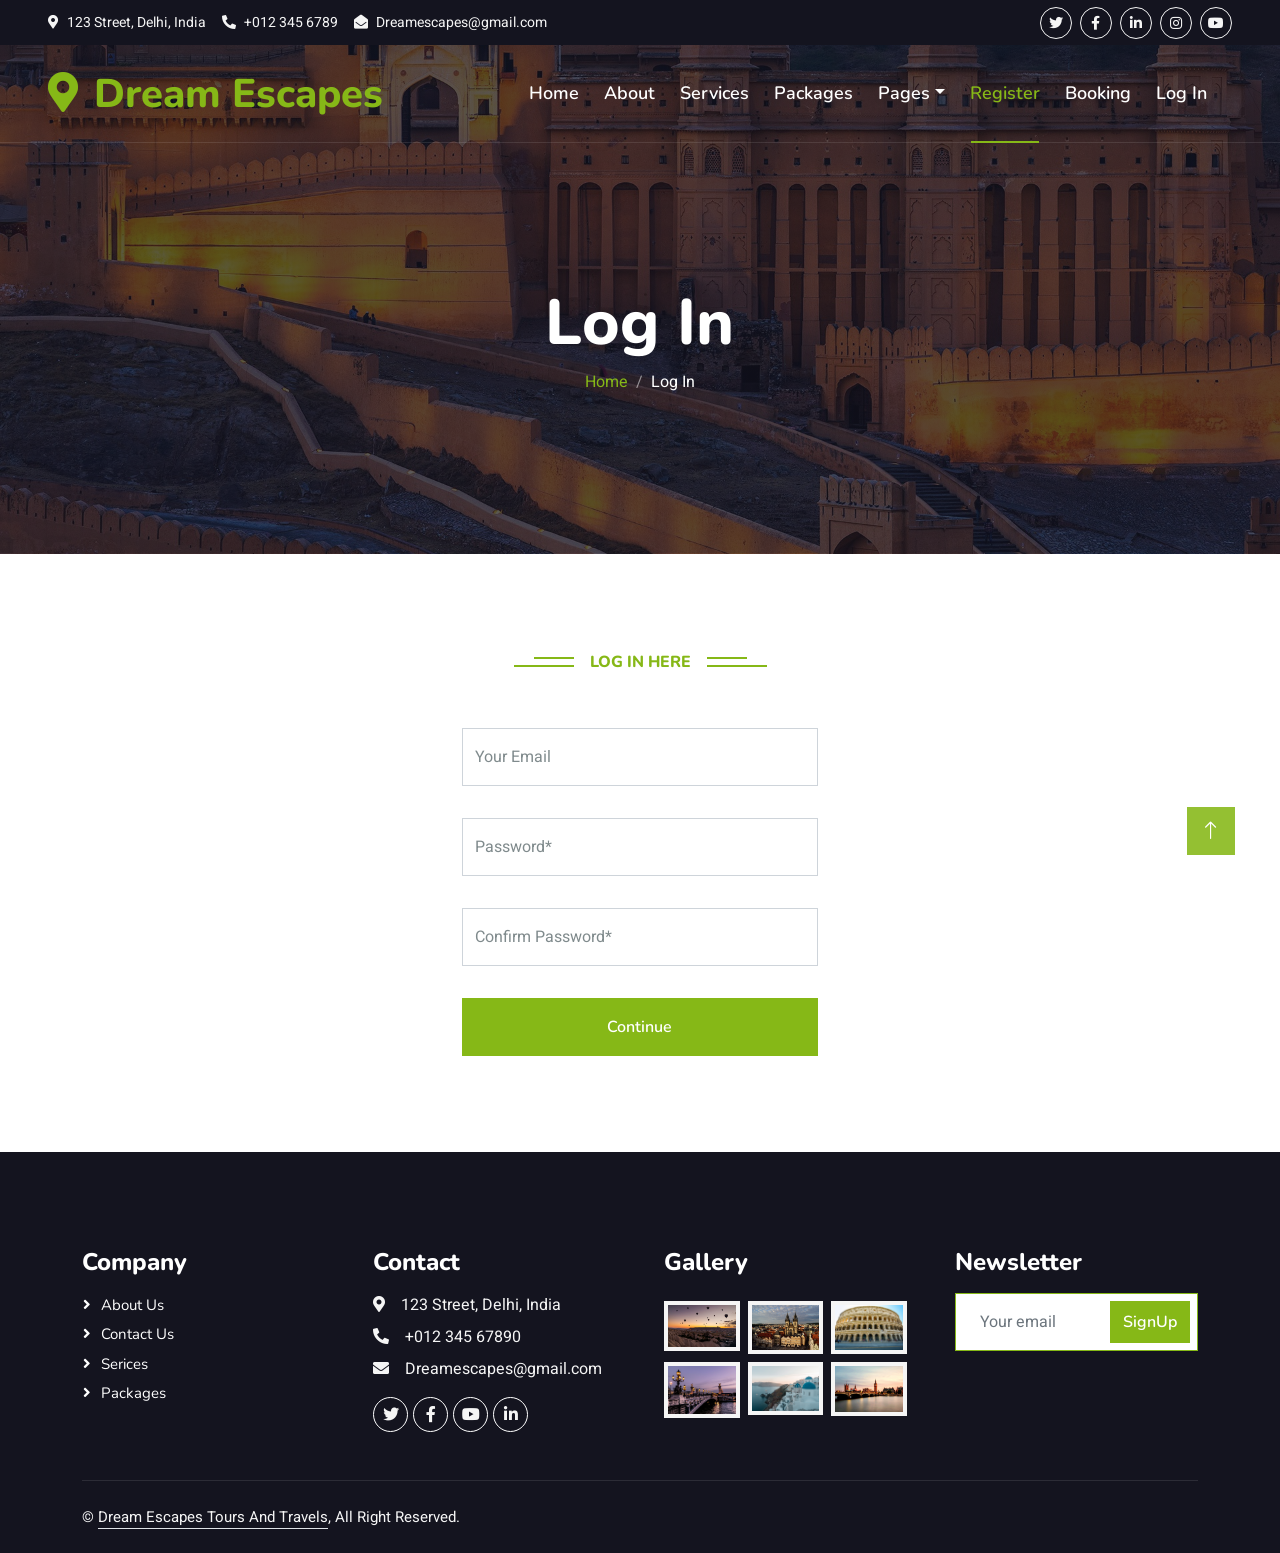
<file: login.html>
<!DOCTYPE html>
<html lang="en">

<head>
    <meta charset="utf-8">
    <title>Dream Escapes Tours And Travels</title>
    <meta content="width=device-width, initial-scale=1.0" name="viewport">
    <meta content="" name="keywords">
    <meta content="" name="description">

    <!-- Favicon -->
    <link href="img/favicon.ico" rel="icon">

    <!-- Google Web Fonts -->
    <link rel="preconnect" href="https://fonts.googleapis.com">
    <link rel="preconnect" href="https://fonts.gstatic.com" crossorigin>
    <link href="https://fonts.googleapis.com/css2?family=Heebo:wght@400;500;600&family=Nunito:wght@600;700;800&display=swap" rel="stylesheet">

    <!-- Icon Font Stylesheet -->
    <link href="https://cdnjs.cloudflare.com/ajax/libs/font-awesome/5.10.0/css/all.min.css" rel="stylesheet">
    <link href="https://cdn.jsdelivr.net/npm/bootstrap-icons@1.4.1/font/bootstrap-icons.css" rel="stylesheet">

    <!-- Libraries Stylesheet -->
    <link href="lib/animate/animate.min.css" rel="stylesheet">
    <link href="lib/owlcarousel/assets/owl.carousel.min.css" rel="stylesheet">
    <link href="lib/tempusdominus/css/tempusdominus-bootstrap-4.min.css" rel="stylesheet" />

    <!-- Customized Bootstrap Stylesheet -->
    <link href="css/bootstrap.min.css" rel="stylesheet">

    <!-- Template Stylesheet -->
    <link href="css/style.css" rel="stylesheet">
</head>

<body>

    <!-- Topbar Start -->
    <div class="container-fluid bg-dark px-5 d-none d-lg-block">
        <div class="row gx-0">
            <div class="col-lg-8 text-center text-lg-start mb-2 mb-lg-0">
                <div class="d-inline-flex align-items-center" style="height: 45px;">
                    <small class="me-3 text-light"><i class="fa fa-map-marker-alt me-2"></i>123 Street, Delhi, India</small>
                    <small class="me-3 text-light"><i class="fa fa-phone-alt me-2"></i>+012 345 6789</small>
                    <small class="text-light"><i class="fa fa-envelope-open me-2"></i>Dreamescapes@gmail.com</small>
                </div>
            </div>
            <div class="col-lg-4 text-center text-lg-end">
                <div class="d-inline-flex align-items-center" style="height: 45px;">
                    <a class="btn btn-sm btn-outline-light btn-sm-square rounded-circle me-2" href=""><i class="fab fa-twitter fw-normal"></i></a>
                    <a class="btn btn-sm btn-outline-light btn-sm-square rounded-circle me-2" href=""><i class="fab fa-facebook-f fw-normal"></i></a>
                    <a class="btn btn-sm btn-outline-light btn-sm-square rounded-circle me-2" href=""><i class="fab fa-linkedin-in fw-normal"></i></a>
                    <a class="btn btn-sm btn-outline-light btn-sm-square rounded-circle me-2" href=""><i class="fab fa-instagram fw-normal"></i></a>
                    <a class="btn btn-sm btn-outline-light btn-sm-square rounded-circle" href=""><i class="fab fa-youtube fw-normal"></i></a>
                </div>
            </div>
        </div>
    </div>
    <!-- Topbar End -->


    <!-- Navbar & Hero Start -->
    <div class="container-fluid position-relative p-0">
        <nav class="navbar navbar-expand-lg navbar-light px-4 px-lg-5 py-3 py-lg-0">
            <a href="" class="navbar-brand p-0">
                <h1 class="text-primary m-0"><i class="fa fa-map-marker-alt me-3"></i>Dream Escapes</h1>
                <!-- <img src="img/logo.png" alt="Logo"> -->
            </a>
            <button class="navbar-toggler" type="button" data-bs-toggle="collapse" data-bs-target="#navbarCollapse">
                <span class="fa fa-bars"></span>
            </button>
            <div class="collapse navbar-collapse" id="navbarCollapse">
                <div class="navbar-nav ms-auto py-0">
                    <a href="index.html" class="nav-item nav-link">Home</a>
                    <a href="about.html" class="nav-item nav-link">About</a>
                    <a href="service.html" class="nav-item nav-link">Services</a>
                    <a href="package.html" class="nav-item nav-link">Packages</a>
                    <div class="nav-item dropdown">
                        <a href="#" class="nav-link dropdown-toggle" data-bs-toggle="dropdown">Pages</a>
                        <div class="dropdown-menu m-0">
                            <a href="destination.html" class="dropdown-item">Destination</a>
                            <a href="booking.html" class="dropdown-item">Booking</a>
                            <a href="team.html" class="dropdown-item">Travel Guides</a>
                            <a href="testimonial.html" class="dropdown-item">Testimonial</a>

                        </div>
                    </div>
                    <a href="contact.html" class="nav-item nav-link active">Register</a>
                    <a href="booking.html" class="nav-item nav-link">Booking</a>
                    <a href="login.html" class="nav-item nav-link">Log In</a>
                </div>
               
            </div>
        </nav>

        <div class="container-fluid bg-primary py-5 mb-5 hero-header">
            <div class="container py-5">
                <div class="row justify-content-center py-5">
                    <div class="col-lg-10 pt-lg-5 mt-lg-5 text-center">
                        <h1 class="display-3 text-white animated slideInDown">Log In</h1>
                        <nav aria-label="breadcrumb">
                            <ol class="breadcrumb justify-content-center">
                                <li class="breadcrumb-item"><a href="index.html">Home</a></li>
                                <li class="breadcrumb-item text-white active" aria-current="page">Log In</li>
                            </ol>
                        </nav>
                    </div>
                </div>
            </div>
        </div>
    </div>
    <!-- Navbar & Hero End -->


       <!-- Contact Start -->
       <div class="container-xxl py-5">
        <div class="container">
            <div class="text-center wow fadeInUp" data-wow-delay="0.1s">
                <h6 class="section-title bg-white text-center text-primary px-3">Log In Here</h6>
                <h1 class="mb-5"></h1>
            </div>
            <div class="row g-4">
               
                <div class="col-lg-4 col-md-6 wow fadeInUp" data-wow-delay="0.3s">
                    <iframe class="position-relative rounded w-100 h-100"
                        frameborder="0" style="min-height: 300px; border:0;" allowfullscreen="" aria-hidden="false"
                        tabindex="0"></iframe>
                </div>
                <div class="col-lg-4 col-md-12 wow fadeInUp" data-wow-delay="0.5s">
                    <form action="login.php" method="post" id="SignInForm">

                        <div class="row g-3">
                           <div class="col-12">
                                <div class="form-floating">
                                    <input oninput="emailAddressValidation();" type="email" name="email" required class="form-control" id="emailAddress" placeholder="Your Email">
                                    <label for="email">Your Email</label>
                                    <div id="email-err" class="error mt-1"></div>
                                </div>
                            </div>

                            <div class="col-12">
                                <div class="form-floating">
                                    <input required type="password" id="password" class="form-control sub-form-input-element" name="password" placeholder="Enter Your Password" />
                                    <label for="password">Password*</label>
                                    <div id="password-err" class="error mt-1"></div>
                                </div>
                            </div>

                        <div class="col-12">
                                <div class="form-floating">
                                    <input required type="password" id="confirmPassword" class="form-control sub-form-input-element" placeholder="Confirm Password" />
                                    <label for="password">Confirm Password*</label>
                                    <div id="confirm-password-err" class="error mt-1"></div>
                                </div>
                            </div>
                                                         
                            <div class="col-12">
                                <button class="btn btn-primary w-100 py-3" type="submit">Continue</button>
                            </div>
                        </div>
                    </form>
                </div>
            </div>
        </div>
    </div>
    <!-- Contact End -->

   
<!-- Footer Start -->
<div class="container-fluid bg-dark text-light footer pt-5 mt-5 wow fadeIn" data-wow-delay="0.1s">
    <div class="container py-5">
        <div class="row g-5">
            <div class="col-lg-3 col-md-6">
                <h4 class="text-white mb-3">Company</h4>
                <a class="btn btn-link" href="">About Us</a>
                <a class="btn btn-link" href="">Contact Us</a>
                <a class="btn btn-link" href="">Serices</a>
                <a class="btn btn-link" href="">Packages</a>
            </div>
            <div class="col-lg-3 col-md-6">
                <h4 class="text-white mb-3">Contact</h4>
                <p class="mb-2"><i class="fa fa-map-marker-alt me-3"></i>123 Street, Delhi, India</p>
                <p class="mb-2"><i class="fa fa-phone-alt me-3"></i>+012 345 67890</p>
                <p class="mb-2"><i class="fa fa-envelope me-3"></i>Dreamescapes@gmail.com</p>
                <div class="d-flex pt-2">
                    <a class="btn btn-outline-light btn-social" href=""><i class="fab fa-twitter"></i></a>
                    <a class="btn btn-outline-light btn-social" href=""><i class="fab fa-facebook-f"></i></a>
                    <a class="btn btn-outline-light btn-social" href=""><i class="fab fa-youtube"></i></a>
                    <a class="btn btn-outline-light btn-social" href=""><i class="fab fa-linkedin-in"></i></a>
                </div>
            </div>
            <div class="col-lg-3 col-md-6">
                <h4 class="text-white mb-3">Gallery</h4>
                <div class="row g-2 pt-2">
                    <div class="col-4">
                        <img class="img-fluid bg-light p-1" src="img/g1.jpg" alt="">
                    </div>
                    <div class="col-4">
                        <img class="img-fluid bg-light p-1" src="img/g2.jpg" alt="">
                    </div>
                    <div class="col-4">
                        <img class="img-fluid bg-light p-1" src="img/g3.jpg" alt="">
                    </div>
                    <div class="col-4">
                        <img class="img-fluid bg-light p-1" src="img/g4.jpg" alt="">
                    </div>
                    <div class="col-4">
                        <img class="img-fluid bg-light p-1" src="img/g5.jpg" alt="">
                    </div>
                    <div class="col-4">
                        <img class="img-fluid bg-light p-1" src="img/g6.jpg" alt="">
                    </div>
                </div>
            </div>
            <div class="col-lg-3 col-md-6">
                <h4 class="text-white mb-3">Newsletter</h4>
                <div class="position-relative mx-auto" style="max-width: 400px;">
                    <form id="Newsletter">
                        <input oninput=" emailValidation();"  id="emailA" class="form-control border-primary w-100 py-3 ps-4 pe-5" type="text" placeholder="Your email" required>
                        <div id="emailA-err" class="error"></div>
                        <button type="submit" class="btn btn-primary py-2 position-absolute top-0 end-0 mt-2 me-2">SignUp</button>
                    </form>
                             </div>
            </div>
        </div>
    </div>
    <div class="container">
        <div class="copyright">
            <div class="row">
                <div class="col-md-6 text-center text-md-start mb-3 mb-md-0">
                    &copy; <a class="border-bottom" href="#">Dream Escapes Tours And Travels</a>, All Right Reserved.

                   
                </div>
               
            </div>
        </div>
    </div>
</div>
<!-- Footer End -->


    <!-- Back to Top -->
    <a href="#" class="btn btn-lg btn-primary btn-lg-square back-to-top"><i class="bi bi-arrow-up"></i></a>


    <!-- JavaScript Libraries -->
    <script src="https://code.jquery.com/jquery-3.4.1.min.js"></script>
    <script src="https://cdn.jsdelivr.net/npm/bootstrap@5.0.0/dist/js/bootstrap.bundle.min.js"></script>
    <script src="lib/wow/wow.min.js"></script>
    <script src="lib/easing/easing.min.js"></script>
    <script src="lib/waypoints/waypoints.min.js"></script>
    <script src="lib/owlcarousel/owl.carousel.min.js"></script>
    <script src="lib/tempusdominus/js/moment.min.js"></script>
    <script src="lib/tempusdominus/js/moment-timezone.min.js"></script>
    <script src="lib/tempusdominus/js/tempusdominus-bootstrap-4.min.js"></script>

    <!-- Template Javascript -->
    <script src="js/main.js"></script>
    
<script>
    // Sign In Form
// validation
document.getElementById("SignInForm").onsubmit=function(e){

emailAddressValidation();
passwordValidation();
confirmPasswordValidation();

if(emailAddressValidation() == true && 
passwordValidation()==true && 
confirmPasswordValidation()==true){
return true;
}else{
return false;
}
}

// Email Address Validation
var emailAddress= document.getElementById("emailAddress");;
var emailAddressValidation= function(){

emailAddressValue=emailAddress.value.trim(); 
validEmailAddress=/^\w+([\.-]?\w+)*@\w+([\.-]?\w+)*(\.\w{2,3})+$/;
emailAddressErr=document.getElementById('email-err');

if(emailAddressValue=="")
{
emailAddressErr.innerHTML="Email Address is required";

}else if(!validEmailAddress.test(emailAddressValue)){
emailAddressErr.innerHTML="Email Address must be invalid formate with @ symbol";
}else{
emailAddressErr.innerHTML="";
return true;
}

}

emailAddress.oninput=function(){

emailAddressValidation();
}


// Password Validation
var password= document.getElementById("password");;

var passwordValidation = function(){

passwordValue=password.value.trim(); 
validPassword=/^(?=.*[a-z])(?=.*[A-Z])(?=.*\d)(?=.*[@$!%*?&])[A-Za-z\d@$!%*?&]{8,}$/

passwordErr=document.getElementById('password-err');

if(passwordValue=="")
{
passwordErr.innerHTML="Password is required";
}else if(!validPassword.test(passwordValue)){
passwordErr.innerHTML="Password must have at least one Uppercase, lowercase, digit, special characters & 8 characters";
}
else{
passwordErr.innerHTML="";
return true;
}
}

password.oninput=function(){

passwordValidation();

confirmPasswordValidation();

}

// Confirm Password Validation
var confirmPassword= document.getElementById("confirmPassword");;

var confirmPasswordValidation=function(){
confirmPasswordValue=confirmPassword.value.trim(); 

confirmPasswordErr=document.getElementById('confirm-password-err');
if(confirmPasswordValue==""){
  confirmPasswordErr.innerHTML="Confirm Password is required";
}

else if(confirmPasswordValue!=password.value){
confirmPasswordErr.innerHTML="Confirm Password does not match";
}
else{
confirmPasswordErr.innerHTML="";
return true;
}
}

confirmPassword.oninput=function(){

confirmPasswordValidation();

}

// validation on submit


document.getElementById("SignInForm").onsubmit=function(e){

emailAddressValidation();
passwordValidation();
confirmPasswordValidation();

if(emailAddressValidation() == true && 
passwordValidation()==true && 
confirmPasswordValidation()==true){
return true;
}else{
return false;
}
}
</script>
</body>

</html>
</file>
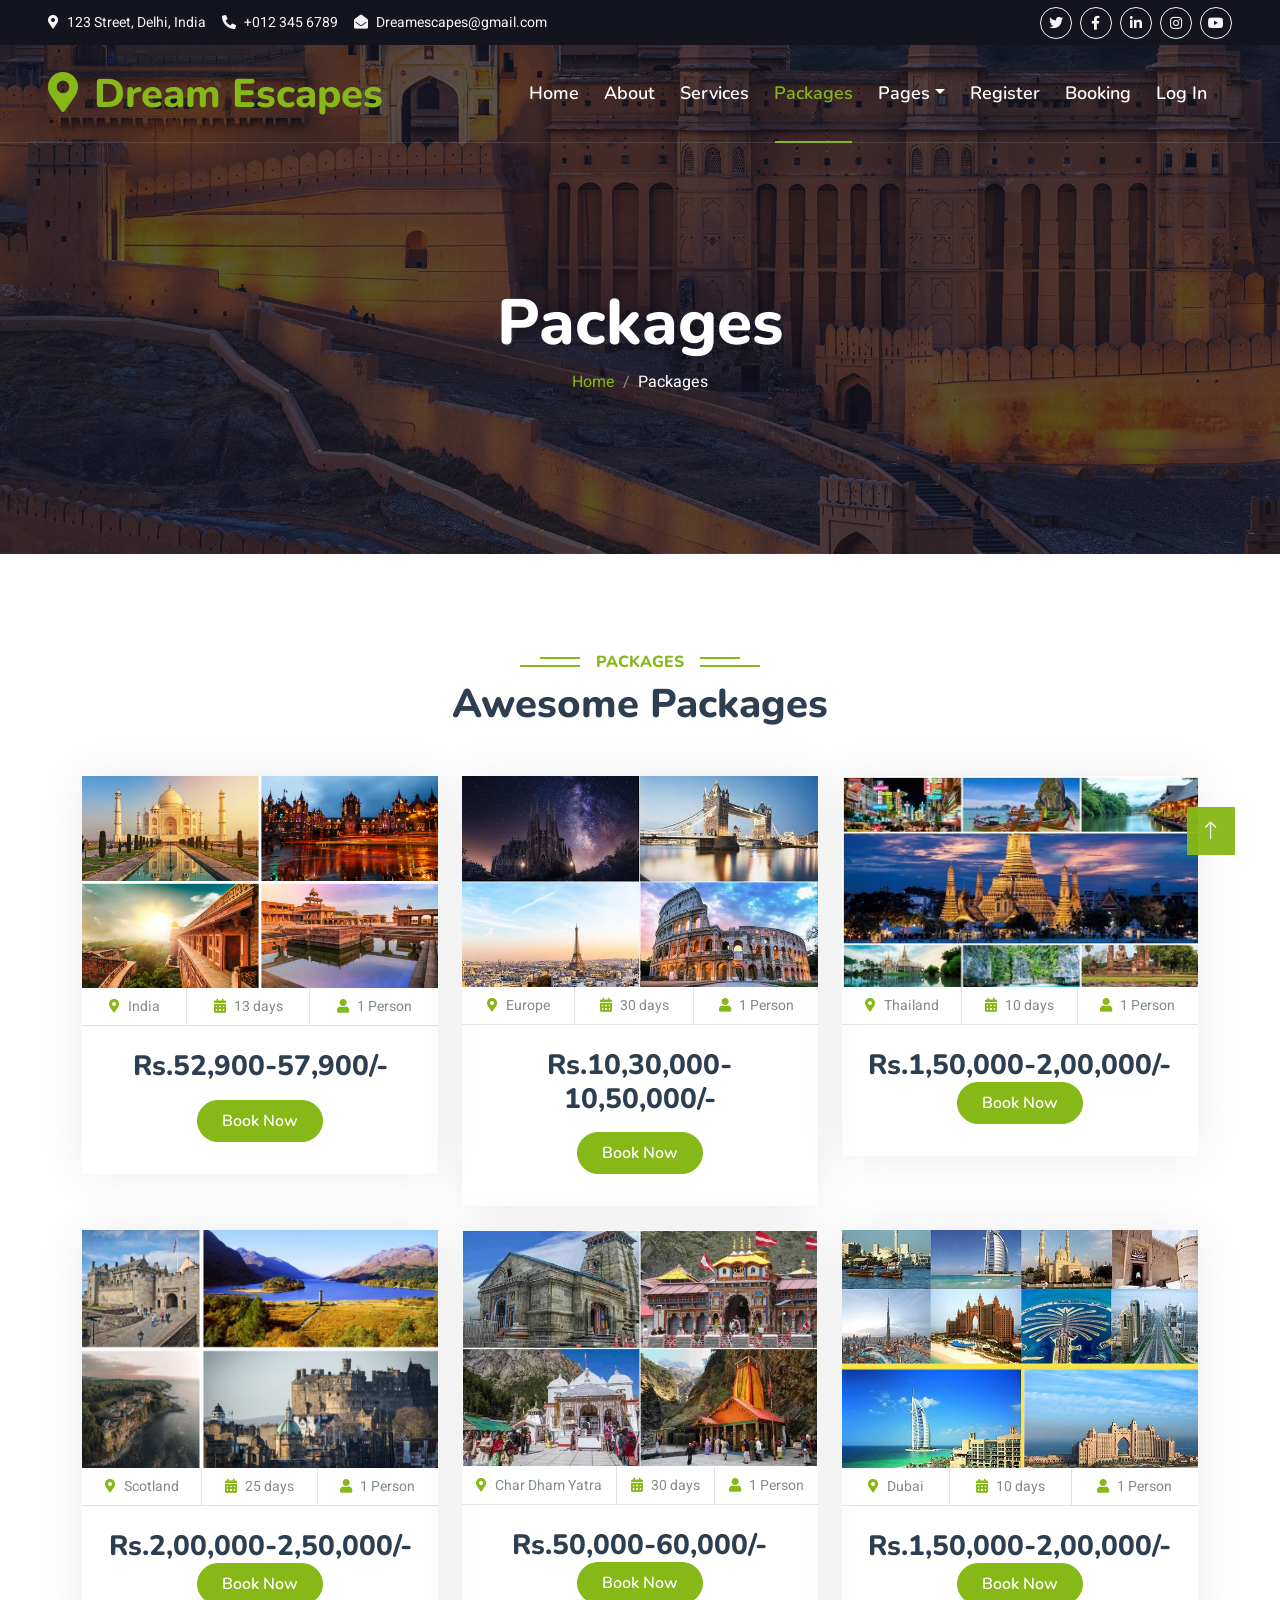
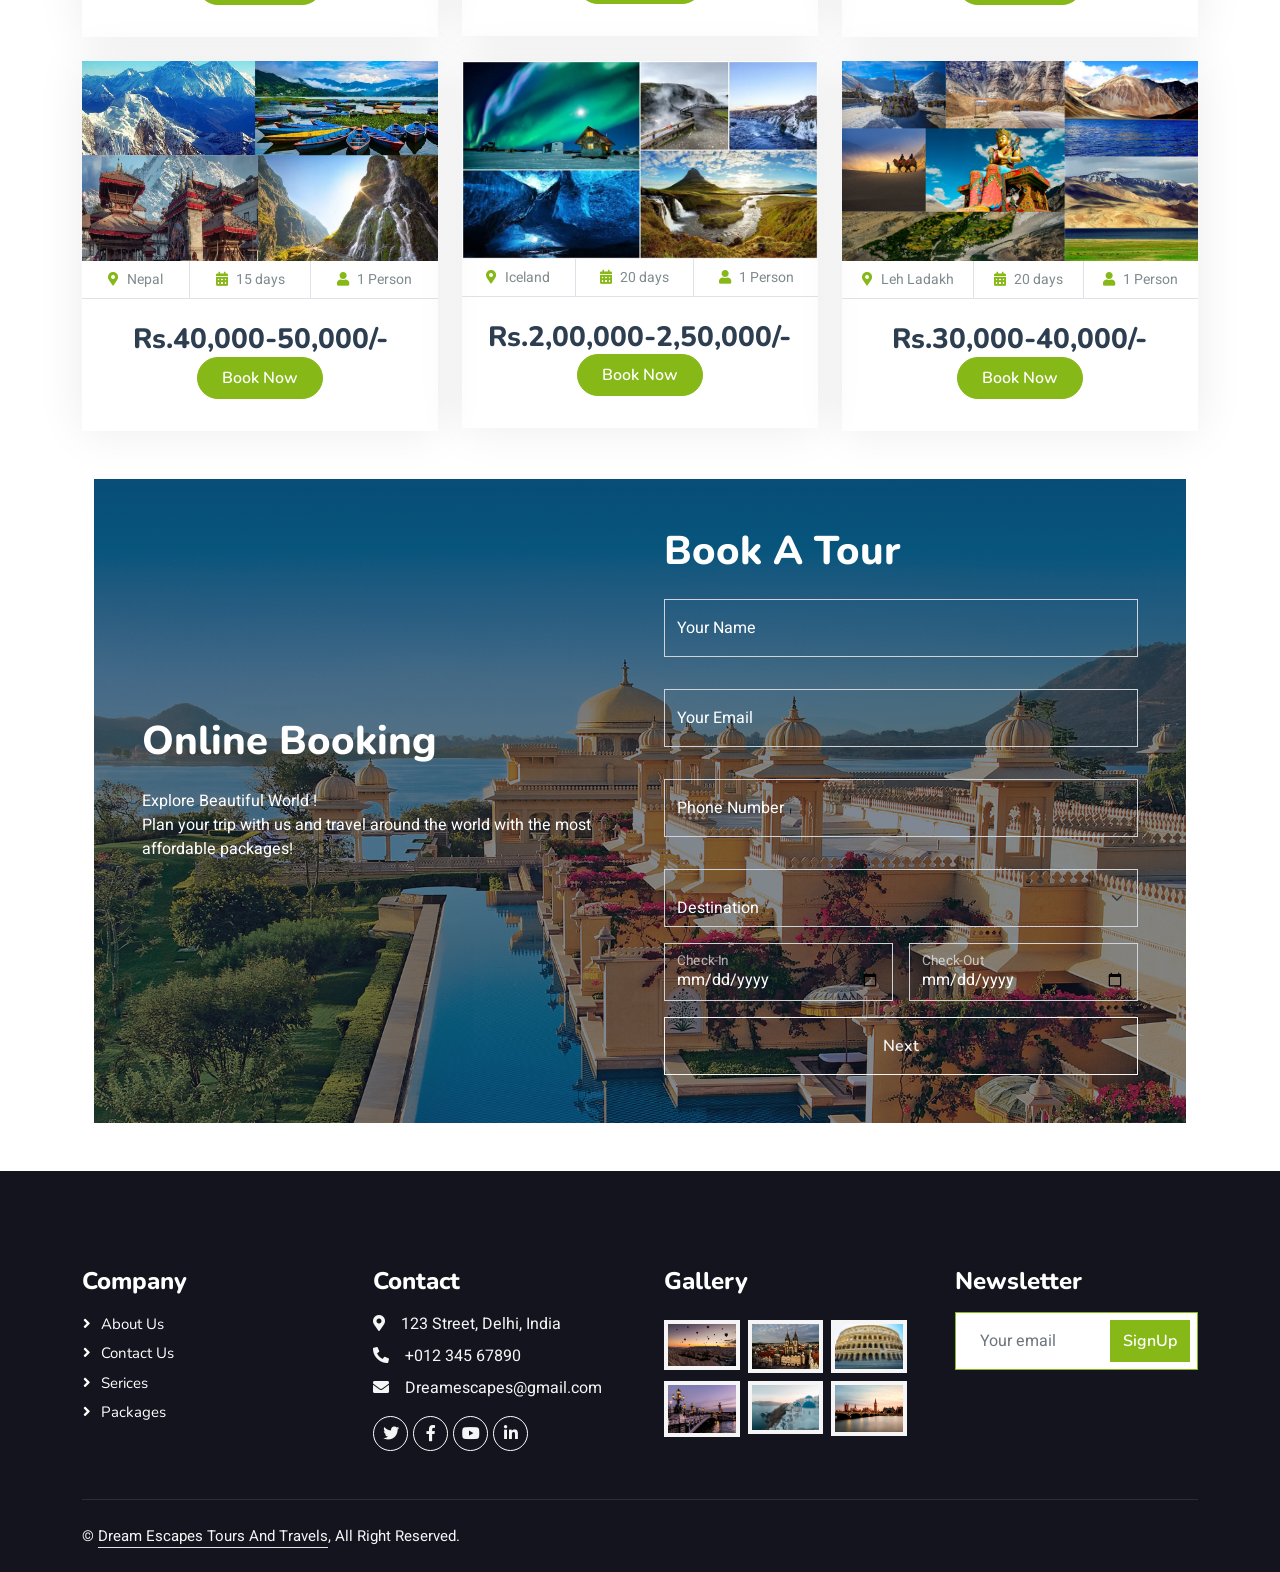
<file: package.html>
<!DOCTYPE html>
<html lang="en">

<head>
    <meta charset="utf-8">
    <title>Dream Escapes Tours And Travels</title>
    <meta content="width=device-width, initial-scale=1.0" name="viewport">
    <meta content="" name="keywords">
    <meta content="" name="description">

    <!-- Favicon -->
    <link href="img/favicon.ico" rel="icon">

    <!-- Google Web Fonts -->
    <link rel="preconnect" href="https://fonts.googleapis.com">
    <link rel="preconnect" href="https://fonts.gstatic.com" crossorigin>
    <link href="https://fonts.googleapis.com/css2?family=Heebo:wght@400;500;600&family=Nunito:wght@600;700;800&display=swap" rel="stylesheet">

    <!-- Icon Font Stylesheet -->
    <link href="https://cdnjs.cloudflare.com/ajax/libs/font-awesome/5.10.0/css/all.min.css" rel="stylesheet">
    <link href="https://cdn.jsdelivr.net/npm/bootstrap-icons@1.4.1/font/bootstrap-icons.css" rel="stylesheet">

    <!-- Libraries Stylesheet -->
    <link href="lib/animate/animate.min.css" rel="stylesheet">
    <link href="lib/owlcarousel/assets/owl.carousel.min.css" rel="stylesheet">
    <link href="lib/tempusdominus/css/tempusdominus-bootstrap-4.min.css" rel="stylesheet" />

    <!-- Customized Bootstrap Stylesheet -->
    <link href="css/bootstrap.min.css" rel="stylesheet">

    <!-- Template Stylesheet -->
    <link href="css/style.css" rel="stylesheet">
</head>

<body>
   

    <!-- Topbar Start -->
    <div class="container-fluid bg-dark px-5 d-none d-lg-block">
        <div class="row gx-0">
            <div class="col-lg-8 text-center text-lg-start mb-2 mb-lg-0">
                <div class="d-inline-flex align-items-center" style="height: 45px;">
                    <small class="me-3 text-light"><i class="fa fa-map-marker-alt me-2"></i>123 Street, Delhi, India</small>
                    <small class="me-3 text-light"><i class="fa fa-phone-alt me-2"></i>+012 345 6789</small>
                    <small class="text-light"><i class="fa fa-envelope-open me-2"></i>Dreamescapes@gmail.com</small>
                </div>
            </div>
            <div class="col-lg-4 text-center text-lg-end">
                <div class="d-inline-flex align-items-center" style="height: 45px;">
                    <a class="btn btn-sm btn-outline-light btn-sm-square rounded-circle me-2" href=""><i class="fab fa-twitter fw-normal"></i></a>
                    <a class="btn btn-sm btn-outline-light btn-sm-square rounded-circle me-2" href=""><i class="fab fa-facebook-f fw-normal"></i></a>
                    <a class="btn btn-sm btn-outline-light btn-sm-square rounded-circle me-2" href=""><i class="fab fa-linkedin-in fw-normal"></i></a>
                    <a class="btn btn-sm btn-outline-light btn-sm-square rounded-circle me-2" href=""><i class="fab fa-instagram fw-normal"></i></a>
                    <a class="btn btn-sm btn-outline-light btn-sm-square rounded-circle" href=""><i class="fab fa-youtube fw-normal"></i></a>
                </div>
            </div>
        </div>
    </div>
    <!-- Topbar End -->


    <!-- Navbar & Hero Start -->
    <div class="container-fluid position-relative p-0">
        <nav class="navbar navbar-expand-lg navbar-light px-4 px-lg-5 py-3 py-lg-0">
            <a href="" class="navbar-brand p-0">
                <h1 class="text-primary m-0"><i class="fa fa-map-marker-alt me-3"></i>Dream Escapes</h1>
                <!-- <img src="img/logo.png" alt="Logo"> -->
            </a>
            <button class="navbar-toggler" type="button" data-bs-toggle="collapse" data-bs-target="#navbarCollapse">
                <span class="fa fa-bars"></span>
            </button>
            <div class="collapse navbar-collapse" id="navbarCollapse">
                <div class="navbar-nav ms-auto py-0">
                    <a href="index.html" class="nav-item nav-link">Home</a>
                    <a href="about.html" class="nav-item nav-link">About</a>
                    <a href="service.html" class="nav-item nav-link">Services</a>
                    <a href="package.html" class="nav-item nav-link active">Packages</a>
                    <div class="nav-item dropdown">
                        <a href="#" class="nav-link dropdown-toggle" data-bs-toggle="dropdown">Pages</a>
                        <div class="dropdown-menu m-0">
                            <a href="destination.html" class="dropdown-item">Destination</a>
                            <a href="booking.html" class="dropdown-item">Booking</a>
                            <a href="team.html" class="dropdown-item">Travel Guides</a>
                            <a href="testimonial.html" class="dropdown-item">Testimonial</a>
                        </div>
                    </div>
                    <a href="contact.html" class="nav-item nav-link">Register</a>
                    <a href="booking.html" class="nav-item nav-link">Booking</a>
                    <a href="login.html" class="nav-item nav-link">Log In</a>
                </div>
                
            </div>
        </nav>

        <div class="container-fluid bg-primary py-5 mb-5 hero-header">
            <div class="container py-5">
                <div class="row justify-content-center py-5">
                    <div class="col-lg-10 pt-lg-5 mt-lg-5 text-center">
                        <h1 class="display-3 text-white animated slideInDown">Packages</h1>
                        <nav aria-label="breadcrumb">
                            <ol class="breadcrumb justify-content-center">
                                <li class="breadcrumb-item"><a href="index.html">Home</a></li>
                                <li class="breadcrumb-item text-white active" aria-current="page">Packages</li>
                            </ol>
                        </nav>
                    </div>
                </div>
            </div>
        </div>
    </div>
    <!-- Navbar & Hero End -->


     <!-- Package Start -->
     <div class="container-xxl py-5">
        <div class="container">
            <div class="text-center wow fadeInUp" data-wow-delay="0.1s">
                <h6 class="section-title bg-white text-center text-primary px-3">Packages</h6>
                <h1 class="mb-5">Awesome Packages</h1>
            </div>
            <div class="row g-4 justify-content-center">
                <div class="col-lg-4 col-md-6 wow fadeInUp" data-wow-delay="0.1s">
                    <div class="package-item">
                        <div class="overflow-hidden">
                            <img class="img-fluid" src="img/package-1.jpg" alt="">
                        </div>
                        <div class="d-flex border-bottom">
                            <small class="flex-fill text-center border-end py-2"><i class="fa fa-map-marker-alt text-primary me-2"></i>India</small>
                            <small class="flex-fill text-center border-end py-2"><i class="fa fa-calendar-alt text-primary me-2"></i>13 days</small>
                            <small class="flex-fill text-center py-2"><i class="fa fa-user text-primary me-2"></i>1 Person</small>
                        </div>
                        <div class="text-center p-4">
                            <h3 class="mb-0">Rs.52,900-57,900/-</h3>
                            <div class="mb-3">
                                
                            </div>
    
                            <div class="d-flex justify-content-center mb-2">
                                <a href="booking.html" class="btn btn-primary rounded-pill py-2 px-4">Book Now</a>
                            </div>
                        </div>
                    </div>
                </div>
                <div class="col-lg-4 col-md-6 wow fadeInUp" data-wow-delay="0.1s">
                    <div class="package-item">
                        <div class="overflow-hidden">
                            <img class="img-fluid" src="img/package-2.jpg" alt="">
                        </div>
                        <div class="d-flex border-bottom">
                            <small class="flex-fill text-center border-end py-2"><i class="fa fa-map-marker-alt text-primary me-2"></i>Europe</small>
                            <small class="flex-fill text-center border-end py-2"><i class="fa fa-calendar-alt text-primary me-2"></i>30 days</small>
                            <small class="flex-fill text-center py-2"><i class="fa fa-user text-primary me-2"></i>1 Person</small>
                        </div>
                        <div class="text-center p-4">
                            <h3 class="mb-0">Rs.10,30,000- 10,50,000/-</h3>
                            <div class="mb-3">
                               
                            </div>
                            
                            <div class="d-flex justify-content-center mb-2">
                                <a href="booking.html" class="btn btn-primary rounded-pill py-2 px-4">Book Now</a>
                            </div>
                        </div>
                    </div>
                </div>
                <div class="col-lg-4 col-md-6 wow fadeInUp" data-wow-delay="0.1s">
                    <div class="package-item">
                        <div class="overflow-hidden">
                            <img class="img-fluid" src="img/package-3.jpg" alt="">
                        </div>
                        <div class="d-flex border-bottom">
                            <small class="flex-fill text-center border-end py-2"><i class="fa fa-map-marker-alt text-primary me-2"></i>Thailand</small>
                            <small class="flex-fill text-center border-end py-2"><i class="fa fa-calendar-alt text-primary me-2"></i>10 days</small> 
                                                   <small class="flex-fill text-center py-2"><i class="fa fa-user text-primary me-2"></i>1 Person</small>
                        </div>
                        <div class="text-center p-4">
                            <h3 class="mb-0">Rs.1,50,000-2,00,000/-</h3>
                            <div class="d-flex justify-content-center mb-2">
                                <a href="booking.html" class="btn btn-primary rounded-pill py-2 px-4">Book Now</a>
                            </div>
                        </div>
                    </div>
                </div>
                <div class="col-lg-4 col-md-6 wow fadeInUp" data-wow-delay="0.1s">
                    <div class="package-item">
                        <div class="overflow-hidden">
                            <img class="img-fluid" src="img/package-4.jpg" alt="">
                        </div>
                        <div class="d-flex border-bottom">
                            <small class="flex-fill text-center border-end py-2"><i class="fa fa-map-marker-alt text-primary me-2"></i>Scotland</small>
                            <small class="flex-fill text-center border-end py-2"><i class="fa fa-calendar-alt text-primary me-2"></i>25 days</small>
                            <small class="flex-fill text-center py-2"><i class="fa fa-user text-primary me-2"></i>1 Person</small>
                        </div>
                        <div class="text-center p-4">
                            <h3 class="mb-0">Rs.2,00,000-2,50,000/-</h3>
                            <div class="d-flex justify-content-center mb-2">
                                <a href="booking.html" class="btn btn-primary rounded-pill py-2 px-4">Book Now</a>
                            </div>
                        </div>
                    </div>
                </div>
                <div class="col-lg-4 col-md-6 wow fadeInUp" data-wow-delay="0.3s">
                    <div class="package-item">
                        <div class="overflow-hidden">
                            <img class="img-fluid" src="img/package-5.jpg" alt="">
                        </div>
                        <div class="d-flex border-bottom">
                            <small class="flex-fill text-center border-end py-2"><i class="fa fa-map-marker-alt text-primary me-2"></i>Char Dham Yatra</small>
                            <small class="flex-fill text-center border-end py-2"><i class="fa fa-calendar-alt text-primary me-2"></i>30 days</small>
                            <small class="flex-fill text-center py-2"><i class="fa fa-user text-primary me-2"></i>1 Person</small>
                        </div>
                        <div class="text-center p-4">
                            <h3 class="mb-0">Rs.50,000-60,000/-</h3>
                            <div class="d-flex justify-content-center mb-2">
                                <a href="booking.html" class="btn btn-primary rounded-pill py-2 px-4">Book Now</a>
                            </div>
                        </div>
                    </div>
                </div>
                <div class="col-lg-4 col-md-6 wow fadeInUp" data-wow-delay="0.1s">
                    <div class="package-item">
                        <div class="overflow-hidden">
                            <img class="img-fluid" src="img/package-6.jpg" alt="">
                        </div>
                        <div class="d-flex border-bottom">
                            <small class="flex-fill text-center border-end py-2"><i class="fa fa-map-marker-alt text-primary me-2"></i>Dubai</small>
                            <small class="flex-fill text-center border-end py-2"><i class="fa fa-calendar-alt text-primary me-2"></i>10 days</small>    
                                                <small class="flex-fill text-center py-2"><i class="fa fa-user text-primary me-2"></i>1 Person</small>
                        </div>
                        <div class="text-center p-4">
                            <h3 class="mb-0">Rs.1,50,000-2,00,000/-</h3>
                            <div class="d-flex justify-content-center mb-2">
                                <a href="booking.html" class="btn btn-primary rounded-pill py-2 px-4">Book Now</a>
                            </div>
                        </div>
                    </div>
                </div>
                <div class="col-lg-4 col-md-6 wow fadeInUp" data-wow-delay="0.1s">
                    <div class="package-item">
                        <div class="overflow-hidden">
                            <img class="img-fluid" src="img/package-7.webp" alt="">
                        </div>
                        <div class="d-flex border-bottom">
                            <small class="flex-fill text-center border-end py-2"><i class="fa fa-map-marker-alt text-primary me-2"></i>Nepal</small>
                            <small class="flex-fill text-center border-end py-2"><i class="fa fa-calendar-alt text-primary me-2"></i>15 days</small> 
                                                   <small class="flex-fill text-center py-2"><i class="fa fa-user text-primary me-2"></i>1 Person</small>
                        </div>
                        <div class="text-center p-4">
                            <h3 class="mb-0">Rs.40,000-50,000/-</h3>
                            <div class="d-flex justify-content-center mb-2">
                                <a href="booking.html" class="btn btn-primary rounded-pill py-2 px-4">Book Now</a>
                            </div>
                        </div>
                    </div>
                </div>
                <div class="col-lg-4 col-md-6 wow fadeInUp" data-wow-delay="0.1s">
                    <div class="package-item">
                        <div class="overflow-hidden">
                            <img class="img-fluid" src="img/package-8.jpg" alt="">
                        </div>
                        <div class="d-flex border-bottom">
                            <small class="flex-fill text-center border-end py-2"><i class="fa fa-map-marker-alt text-primary me-2"></i>Iceland</small>
                       <small class="flex-fill text-center border-end py-2"><i class="fa fa-calendar-alt text-primary me-2"></i>20 days</small>  
                                             <small class="flex-fill text-center py-2"><i class="fa fa-user text-primary me-2"></i>1 Person</small>
                        </div>
                        <div class="text-center p-4">
                            <h3 class="mb-0">Rs.2,00,000-2,50,000/-</h3>
                            <div class="d-flex justify-content-center mb-2">
                                <a href="booking.html" class="btn btn-primary rounded-pill py-2 px-4">Book Now</a>
                            </div>
                        </div>
                    </div>
                </div>
                <div class="col-lg-4 col-md-6 wow fadeInUp" data-wow-delay="0.5s">
                    <div class="package-item">
                        <div class="overflow-hidden">
                            <img class="img-fluid" src="img/package-9.jpg" alt="">
                        </div>
                        <div class="d-flex border-bottom">
                            <small class="flex-fill text-center border-end py-2"><i class="fa fa-map-marker-alt text-primary me-2"></i>Leh Ladakh</small>
                            <small class="flex-fill text-center border-end py-2"><i class="fa fa-calendar-alt text-primary me-2"></i>20 days</small>
                            <small class="flex-fill text-center py-2"><i class="fa fa-user text-primary me-2"></i>1 Person</small>
                        </div>
                        <div class="text-center p-4">
                            <h3 class="mb-0">Rs.30,000-40,000/-</h3>
                            <div class="d-flex justify-content-center mb-2">
                                <a href="booking.html" class="btn btn-primary rounded-pill py-2 px-4">Book Now</a>
                                
                            </div>
                        </div>
                    </div>
                </div>
            </div>
        </div>
    </div>
    <!-- Package End -->


    <div class="container">

  
        <div class="row align-items-center services-item-wrap">
            <div class="col-lg-12 p-lg-0">
                <form method="post" action="booking.php" id="mainform">
        
        <!-- booking -->
          <div class="form-container" id="formDiv1">
        
            <div class="container">
                <div class="booking p-5">
                    <div class="row g-5 align-items-center">
                        <div class="col-md-6 text-white">
                            <h1 class="text-white mb-4">Online Booking</h1>
                            <p class="mb-4">Explore Beautiful World !<br>Plan your trip with us and travel around the world with the most affordable packages!</p>
                        </div>
                        <div class="col-md-6">
                            <h1 class="text-white mb-4">Book A Tour</h1>
        
              <!-- Form 1 content -->
             <fieldset id="form1" class="BookingForm">
                                <div class="row g-3">
                                    <div class="col-md-12">
                                        <div class="form-floating">
                                            <input oninput="firstNameValidation();" type="text" class="form-control bg-transparent" id="name" placeholder="Your Name" name="name">
                                            <div class="error" id="first-name-err"></div>
                                            <label for="name">Your Name</label>
                                        </div>
                                    </div>
                                    <div class="col-md-12">
                                        <div class="form-floating">
                                            <input oninput="emailAddressValidation();" type="email" class="form-control bg-transparent" id="email" placeholder="Your Email" name="email">
                                            <div class="error" id="email-err"></div>
                                            <label for="email">Your Email</label>
                                        </div>
                                    </div>
        
                                    <div class="col-md-12">
                                        <div class="form-floating">
                                            <input oninput="mobileNumberValidation();" type="text" class="form-control bg-transparent" id="phone" placeholder="Phone Number" name="phone">
                                            <div class="error" id="mobile-number-err"></div>
                                            <label for="phno">Phone Number</label>
                                        </div>
                                    </div>
                                    <div class="col-md-12">
                                        <div class="form-floating">
                                            <select class="form-select bg-transparent" id="select1" name="destination" required>
                                                <option value="Destination">Destination</option>
                                                <option value="London">London</option>
                                                <option value="Paris">Paris</option>
                                                <option value="Santorini">Santorini</option>
                                                <option value="Petra">Petra</option>
                                                <option value="Cappadocia">Cappadocia</option>
                                                <option value="Edinburgh">Edinburgh</option>
                                                <option value="Iceland">Iceland</option>
                                                <option value="Barcelona">Barcelona</option>
                                                <option value="Bali">Bali</option>
                                                <option value="Egypt">Egypt</option>
                                                <option value="Nepal">Nepal</option>
                                                <option value="Dubai">Dubai</option>
                                                <option value="England">England</option>
                                                <option value="Amsterdam">Amsterdam</option>
                                                <option value="Australia">Australia</option>
                                                <option value="Japan">Japan</option>
                                                <option value="United States">United States</option>
                                            </select>
                                        </div>
                                    </div>
                               
                                    <div class="col-md-6">
                                        <div class="form-floating">
                                            <input required type="date" class="form-control bg-transparent"  placeholder="Check-in" name="checkIn">
                                            <label for="date">Check-In</label>
                                        </div>
                                    </div>
        
                                    <div class="col-md-6">
                                        <div class="form-floating">
                                            <input required type="date" class="form-control bg-transparent"  placeholder="Check-out" name="checkOut">
                                            <label for="date">Check-Out</label>
                                        </div>
                                    </div>
                                 
                                    <div class="col-12">
                                        <button  class="btn btn-outline-light w-100 py-3" type="button" onclick="nextForm('formDiv2')">Next</button>
                                    </div>
        
                                </div>
                            </fieldset>
        
                        </div>
                    </div>
                </div>
            </div>
          </div>
        
        <!-- flights -->
          <div class="form-container" id="formDiv2">
            <div class="container">
                <div class="booking p-5">
                    <div class="row g-5 align-items-center">
                        <div class="col-md-6 text-white">
                            <h1 class="text-white mb-4">Book A Tour</h1>
                            <p class="mb-4">Explore Beautiful World !<br>Plan your trip with us and travel around the world with the most affordable packages!</p>
                        </div>
                        <div class="col-md-6">
                            <h1 class="text-white mb-4">Flights</h1>
        
                <fieldset id="form2" class="BookingForm">
                    <div class="row g-3">
                       
                                <div class="col-md-6">
                            <input type="radio" id="flights" name="flights" checked>
                           <label for="flights">Domestic Flights</label>
                        </div>
                           <div class="col-md-6">
                           <input type="radio" id="flights" name="flights">
                           <label for="flights">International Flights</label>
                        </div>                                       
                        
                        <div class="col-md-12">
                            <div class="form-floating">
                                <select class="form-select bg-transparent" id="select1" name="departure" required>
                                    <option value="Departure City">Departure City</option>
                                    <option value="Pune">Pune</option>
                                    <option value="Mumbai">Mumbai</option>
                                    <option value="Delhi">Delhi</option>
                                    <option value="Bangalore">Bangalore</option>
                                    <option value="Chennai">Chennai</option>
                                    <option value="Goa">Goa</option>
                                    <option value="Jaipur">Jaipur</option>
                                    <option value="Ahmedabad">Ahmedabad</option>
                                </select>
                            </div>
                        </div>
        
                        <div class="col-md-12">
                            <div class="form-floating">
                                <select class="form-select bg-transparent" id="select1" name="class" required>
                                    <option value="Economy">Economy</option>
                                    <option value="Premium">Premium</option>
                                    <option value="Buiseness">Buiseness</option>
                                    <option value="First class">First class</option>
                                </select>
                            </div>
                        </div>
        
                        <div class="col-md-12">
                            <div class="form-floating">
                                <select class="form-select bg-transparent" id="select1" name="room" required>
                                    <option value="Room">Room</option>
                                    <option value="Luxury Room">Luxury Room</option>
                                    <option value="Premium Room">Premium Room</option>
                                    <option value="Dulexe Room">Dulexe Room</option>
                                    <option value="Superior Room">Superior Room</option>
                                </select>
                            </div>
                        </div>
        
                        <div class="col-md-12">
                            <div class="form-floating">
                                <select class="form-select bg-transparent" id="select2" name="noRoom" required>
                                    <option selected>No of Room</option>
                                    <option value="1">1</option>
                                    <option value="2">2</option>
                                    <option value="3">3</option>
                                    <option value="4">4</option>
                                    <option value="5">5</option>
                                    <option value="6">6</option>
                                  </select>
                            </div>
                        </div>
                      
                         <div class="col-6">
                                <button  class="btn btn-outline-light w-100 py-3" type="button" onclick="prevForm('formDiv1')">Back</button>
                            </div>
        
                            <div class="col-6">
                                <button  class="btn btn-outline-light w-100 py-3" type="button" onclick="nextForm('formDiv3')">Next</button>
                            </div>
        
                    </div>
                </fieldset>
        
            </div>
        </div>
        </div>
        </div>
          </div>
        
        <!-- ID Proof -->
          <div class="form-container" id="formDiv3">
          
            <div class="container">
                <div class="booking p-5">
                    <div class="row g-5 align-items-center">
                        <div class="col-md-6 text-white">
                            <h1 class="text-white mb-4">Book A tour</h1>
                            <p class="mb-4">Explore Beautiful World !<br>Plan your trip with us and travel around the world with the most affordable packages!</p>
                        </div>
                        
                       <div class="col-md-6">
                            <h1 class="text-white mb-4">ID Proof</h1>
              <!-- Form 3 content -->
              <fieldset id="form3" class="BookingForm">
                <div class="row g-3">
        
        <div class="col-md-6">
        <div class="form-floating">
        <input type="text" id="people" min="1"class="form-control bg-transparent text-white" name="person"  required>
        <div class="error" id="first-name-err"></div>
        <label for="people">Number of People</label>
        </div>
        </div>
        
        <div class="col-3">
        <button type="button" class="btn btn-outline-light w-100 py-3" onclick="generateAdditionalFields()">Go</button>
        </div>
        
        <div id="additionalFieldsContainer"></div>
           
               <div class="col-6">
                    <button  class="btn btn-outline-light w-100 py-3" type="button" onclick="prevForm('formDiv2')">Back</button>
                </div>
        
                <div class="col-6">
                    <button  class="btn btn-outline-light w-100 py-3" type="button" onclick="nextForm('formDiv4')">Next</button>
                </div>
        
              </div>
            </fieldset>    
        
        </div>
        </div>
        </div>
        </div>
          </div>
        
          <!-- payment -->
          <div class="form-container" id="formDiv4">
         
            <div class="container">
                <div class="booking p-5">
                    <div class="row g-5 align-items-center">
                        <div class="col-md-6 text-white">
                            <h1 class="text-white mb-4">Book A Tour</h1>
                            <p class="mb-4">Explore Beautiful World !<br>Plan your trip with us and travel around the world with the most affordable packages!</p>
                        </div>
        
                        <div class="col-md-6">
                            <h1 class="text-white mb-4">Payment</h1>
        
              <!-- Form 4 content -->
              <fieldset id="form4" class="BookingForm">
                <div class="row g-3">
                
                    <div class="col-md-12 position-relative">
                        <div class="service-menu-area">
                  
                        <div class="nav nav1">
                                <input type="radio" id="Credit" name="payment" data-bs-toggle="tab" href="#cardDetail" class="active" value="Credit" checked>
                                  <label for="Credit">Credit card</label>
        
                                <input type="radio" id="Debit" data-bs-toggle="tab" href="#cardDetail"  name="payment" value="Debit">
                                  <label for="Debit">Debit card</label>
                         
                              <input type="radio" data-bs-toggle="tab" href="#upi1" id="UPI" name="payment" value="UPI">
                                <label for="UPI">UPI</label>
                            </div>
                        
                 
                </div>
            </div>
        
            <div class="align-items-center services-item-wrap">
        
                <div class="col-md-12 p-lg-0">
                    <div class="tab-content" id="myTabContent">
        
                    <div class="tab-pane fade" id="upi1" role="tabpanel" >
                 <div class="col-md-12" >
                    <div class="form-floating">
                        <input oninput="" type="text" class="form-control bg-transparent" id="UPI_No" placeholder="UPI Number" name="UPI_No">
                        <div class="error" id="err"></div>
                        <label for="UPI_No">UPI No.</label>
                    </div>
                </div>
         </div>
        
         <div class="tab-pane show active" id="cardDetail" role="tabpanel">
          
                <div class="col-md-12">
                    <div class="form-floating">
                        <input oninput="fullNameValidation();" type="text" class="form-control bg-transparent" id="nameCard" placeholder="Name on Card" name="namecard">
                        <div class="error" id="full-name-err"></div>
                        <label for="fullname">Name on Card</label>
                    </div>
                </div>
        
                <div class="col-md-12">
                    <div class="form-floating">
                        <input oninput="" type="text" class="form-control bg-transparent" id="cardNumber" placeholder="Card Number" name="card">
                        <div class="error" id="card-Number-err"></div>
                        <label for="name">Card Number</label>
                    </div>
                </div>
        
                <div class="col-md-12">
                    <div class="form-floating">
                        <input type="date" required class="form-control bg-transparent" id="exp" placeholder="Expiration" name="exp">
                        <div class="error" id="err"></div>
                        <label for="name">Expiration</label>
                    </div>
                </div>
        
                <div class="col-md-12">
                    <div class="form-floating">
                        <input  type="text" class="form-control bg-transparent" id="CVV" placeholder="CVV"  name="cvv">
                        <div class="error" id="CVV-err"></div>
                        <label for="name">CVV</label>
                    </div>
                </div>
        
            </div>
            
            <div class="row">
            <div class="col-6">
                <button  class="btn btn-outline-light w-100 py-3" type="button" onclick="prevForm('formDiv3')">Back</button>
            </div>
        
            <div class="col-6">
                <button  class="btn btn-outline-light w-100 py-3" type="submit" onclick="return confirm('Are you sure you want to do booking ?')">Book Now</button>
            </div>                                     
        </div>
        
                </div>
                </div>
        
              </div>
                </div>
            </fieldset>
                  <!-- Additional buttons or form fields for the last form -->
            
                </div>
            </div>
        </div>
        </div>
          </div>
        
        <!-- **** -->
             </form>
            </div>
        </div>
        </div>
        <!-- booking end -->


     <!-- Footer Start -->
     <div class="container-fluid bg-dark text-light footer pt-5 mt-5 wow fadeIn" data-wow-delay="0.1s">
        <div class="container py-5">
            <div class="row g-5">
                <div class="col-lg-3 col-md-6">
                    <h4 class="text-white mb-3">Company</h4>
                    <a class="btn btn-link" href="">About Us</a>
                    <a class="btn btn-link" href="">Contact Us</a>
                    <a class="btn btn-link" href="">Serices</a>
                    <a class="btn btn-link" href="">Packages</a>
                </div>
                <div class="col-lg-3 col-md-6">
                    <h4 class="text-white mb-3">Contact</h4>
                    <p class="mb-2"><i class="fa fa-map-marker-alt me-3"></i>123 Street, Delhi, India</p>
                    <p class="mb-2"><i class="fa fa-phone-alt me-3"></i>+012 345 67890</p>
                    <p class="mb-2"><i class="fa fa-envelope me-3"></i>Dreamescapes@gmail.com</p>
                    <div class="d-flex pt-2">
                        <a class="btn btn-outline-light btn-social" href=""><i class="fab fa-twitter"></i></a>
                        <a class="btn btn-outline-light btn-social" href=""><i class="fab fa-facebook-f"></i></a>
                        <a class="btn btn-outline-light btn-social" href=""><i class="fab fa-youtube"></i></a>
                        <a class="btn btn-outline-light btn-social" href=""><i class="fab fa-linkedin-in"></i></a>
                    </div>
                </div>
                <div class="col-lg-3 col-md-6">
                    <h4 class="text-white mb-3">Gallery</h4>
                    <div class="row g-2 pt-2">
                        <div class="col-4">
                            <img class="img-fluid bg-light p-1" src="img/g1.jpg" alt="">
                        </div>
                        <div class="col-4">
                            <img class="img-fluid bg-light p-1" src="img/g2.jpg" alt="">
                        </div>
                        <div class="col-4">
                            <img class="img-fluid bg-light p-1" src="img/g3.jpg" alt="">
                        </div>
                        <div class="col-4">
                            <img class="img-fluid bg-light p-1" src="img/g4.jpg" alt="">
                        </div>
                        <div class="col-4">
                            <img class="img-fluid bg-light p-1" src="img/g5.jpg" alt="">
                        </div>
                        <div class="col-4">
                            <img class="img-fluid bg-light p-1" src="img/g6.jpg" alt="">
                        </div>
                    </div>
                </div>
                <div class="col-lg-3 col-md-6">
                    <h4 class="text-white mb-3">Newsletter</h4>
                    <div class="position-relative mx-auto" style="max-width: 400px;">
                        <form id="Newsletter">
                            <input oninput=" emailValidation();"  id="emailA" class="form-control border-primary w-100 py-3 ps-4 pe-5" type="text" placeholder="Your email" required>
                            <div id="emailA-err" class="error"></div>
                            <button type="submit" class="btn btn-primary py-2 position-absolute top-0 end-0 mt-2 me-2">SignUp</button>
                        </form>
                        </div>
                </div>
            </div>
        </div>
        <div class="container">
            <div class="copyright">
                <div class="row">
                    <div class="col-md-6 text-center text-md-start mb-3 mb-md-0">
                        &copy; <a class="border-bottom" href="#">Dream Escapes Tours And Travels</a>, All Right Reserved.

                       
                    </div>
                    
                </div>
            </div>
        </div>
    </div>
    <!-- Footer End -->


    <!-- Back to Top -->
    <a href="#" class="btn btn-lg btn-primary btn-lg-square back-to-top"><i class="bi bi-arrow-up"></i></a>


    <!-- JavaScript Libraries -->
    <script src="https://code.jquery.com/jquery-3.4.1.min.js"></script>
    <script src="https://cdn.jsdelivr.net/npm/bootstrap@5.0.0/dist/js/bootstrap.bundle.min.js"></script>
    <script src="lib/wow/wow.min.js"></script>
    <script src="lib/easing/easing.min.js"></script>
    <script src="lib/waypoints/waypoints.min.js"></script>
    <script src="lib/owlcarousel/owl.carousel.min.js"></script>
    <script src="lib/tempusdominus/js/moment.min.js"></script>
    <script src="lib/tempusdominus/js/moment-timezone.min.js"></script>
    <script src="lib/tempusdominus/js/tempusdominus-bootstrap-4.min.js"></script>

    <!-- Template Javascript -->
    <script src="js/main.js"></script>

    <script>
        //Booking Validation
      
      document.getElementsByClassName("BookingForm").onsubmit=function(e){
      
        
      firstNameValidation();
      emailAddressValidation();
      mobileNumberValidation(); 
      fullNameValidation();  
      CardNumberValidation(); 
      CvvValidation(); 
      
      if(firstNameValidation()==true && 
        emailAddressValidation() == true && 
        mobileNumberValidation() == true &&
        fullNameValidation()==true &&
        CardNumberValidation()==true &&
        CvvValidation()==true
        ){
        return true;
      }else{
        return false;
      }
      }
      
      
      // First Name Validation
      var firstName= document.getElementById("name");
      
      var firstNameValidation=function(){
      
         firstNameValue=firstName.value.trim(); 
         validFirstName=/^[A-Za-z]+$/;
         firstNameErr=document.getElementById('first-name-err');
      
         if(firstNameValue=="")
         {
          firstNameErr.innerHTML="Name is required";
      
         }else if(!validFirstName.test(firstNameValue)){
           firstNameErr.innerHTML="Name must be only string";
         }else{
           firstNameErr.innerHTML="";
           return true;
          
         }
      }
      
      firstName.oninput=function(){
         
         firstNameValidation();
      }
      
       
       // Email Address Validation
       var emailAddress= document.getElementById("email");;
       var emailAddressValidation= function(){
      
        emailAddressValue=emailAddress.value.trim(); 
         validEmailAddress=/^\w+([\.-]?\w+)*@\w+([\.-]?\w+)*(\.\w{2,3})+$/;
         emailAddressErr=document.getElementById('email-err');
      
         if(emailAddressValue=="")
         {
          emailAddressErr.innerHTML="Email Address is required";
      
         }else if(!validEmailAddress.test(emailAddressValue)){
           emailAddressErr.innerHTML="Email Address must be invalid formate with @ symbol";
         }else{
           emailAddressErr.innerHTML="";
           return true;
         }
      
       }
      
      emailAddress.oninput=function(){
      
         emailAddressValidation();
      }
    
    
    // Mobile Number Validation
    var mobileNumber= document.getElementById("phone");
    
    var mobileNumberValidation = function(){
    
    mobileNumberValue=mobileNumber.value.trim(); 
    validMobileNumber=/^[0-9]*$/;
    mobileNumberErr=document.getElementById('mobile-number-err');
    
    if(mobileNumberValue=="")
    {
    mobileNumberErr.innerHTML="Mobile Number is required";
    
    }else if(!validMobileNumber.test(mobileNumberValue)){
    mobileNumberErr.innerHTML="Mobile Number must be a number";
    }else if(mobileNumberValue.length!=10){
    
     mobileNumberErr.innerHTML="Mobile Number must have 10 digits";
    }
    else{
    mobileNumberErr.innerHTML="";
    return true;
    }
    
    }
    mobileNumber.oninput=function(){
    
    mobileNumberValidation();
    }
    
    // Full Name Validation
    var fullName= document.getElementById("nameCard");
      
      var fullNameValidation=function(){
      
         fullNameValue=fullName.value.trim(); 
         validfullName=/^[A-Za-z]+$/;
         fullNameErr=document.getElementById('full-name-err');
      
         if(fullNameValue=="")
         {
          fullNameErr.innerHTML="Name is required";
      
         }else if(!validfullName.test(fullNameValue)){
           fullNameErr.innerHTML="Name must be only string";
         }else{
           fullNameErr.innerHTML="";
           return true;
          
         }
      }
      
      fullName.oninput=function(){
         
         fullNameValidation();
      }
      
    // Card Number Validation
    var cardNumber= document.getElementById("cardNumber");
    
    var CardNumberValidation = function(){
    
    cardNumberValue=cardNumber.value.trim(); 
    validcardNumber=/^[0-9]*$/;
    cardNumberErr=document.getElementById('card-Number-err');
    
    if(cardNumberValue=="")
    {
    cardNumberErr.innerHTML="Card Number is required";
    
    }else if(!validcardNumber.test(cardNumberValue)){
    cardNumberErr.innerHTML="Card Number must be a number";
    }else if(cardNumberValue.length!=16){
    
    cardNumberErr.innerHTML="Card Number must have 16 digits";
    }
    else {
    cardNumberErr.innerHTML="";
    return true;
    }
    
    }
    cardNumber.oninput=function(){
    
    CardNumberValidation();
    }
    
       
    // Cvv Number Validation
    var cvvNumber= document.getElementById("CVV");
    
    var CvvValidation = function(){
    
    cvvNumberValue=cvvNumber.value.trim(); 
    validcvvNumber=/^[0-9]*$/;
    cvvNumberErr=document.getElementById('CVV-err');
    
    if(cvvNumberValue=="")
    {
    cvvNumberErr.innerHTML="CVV Number is required";
    
    }else if(!validcvvNumber.test(cvvNumberValue)){
    cvvNumberErr.innerHTML="CVV Number must be a number";
    }else if(cvvNumberValue.length!=3){
    
     cvvNumberErr.innerHTML="CVV Number must have 3 digits";
    }
    else{
    cvvNumberErr.innerHTML="";
    return true;
    }
    
    }
    cvvNumber.oninput=function(){
    
    CvvValidation();
    }
    
      
      // validation on submit
      
      document.getElementsByClassName("BookingForm").onsubmit=function(e){
       
        firstNameValidation();
        emailAddressValidation();
        mobileNumberValidation();
        fullNameValidation();  
        CardNumberValidation(); 
        CvvValidation();
              
        if(firstNameValidation()==true && 
          emailAddressValidation() == true &&
          mobileNumberValidation() == true &&
          fullNameValidation()==true &&
          CardNumberValidation()==true &&
          CvvValidation()==true
          ){
          return true;
        }else{
          return false;
        }
      }
      
    
      </script>
</body>

</html>
</file>
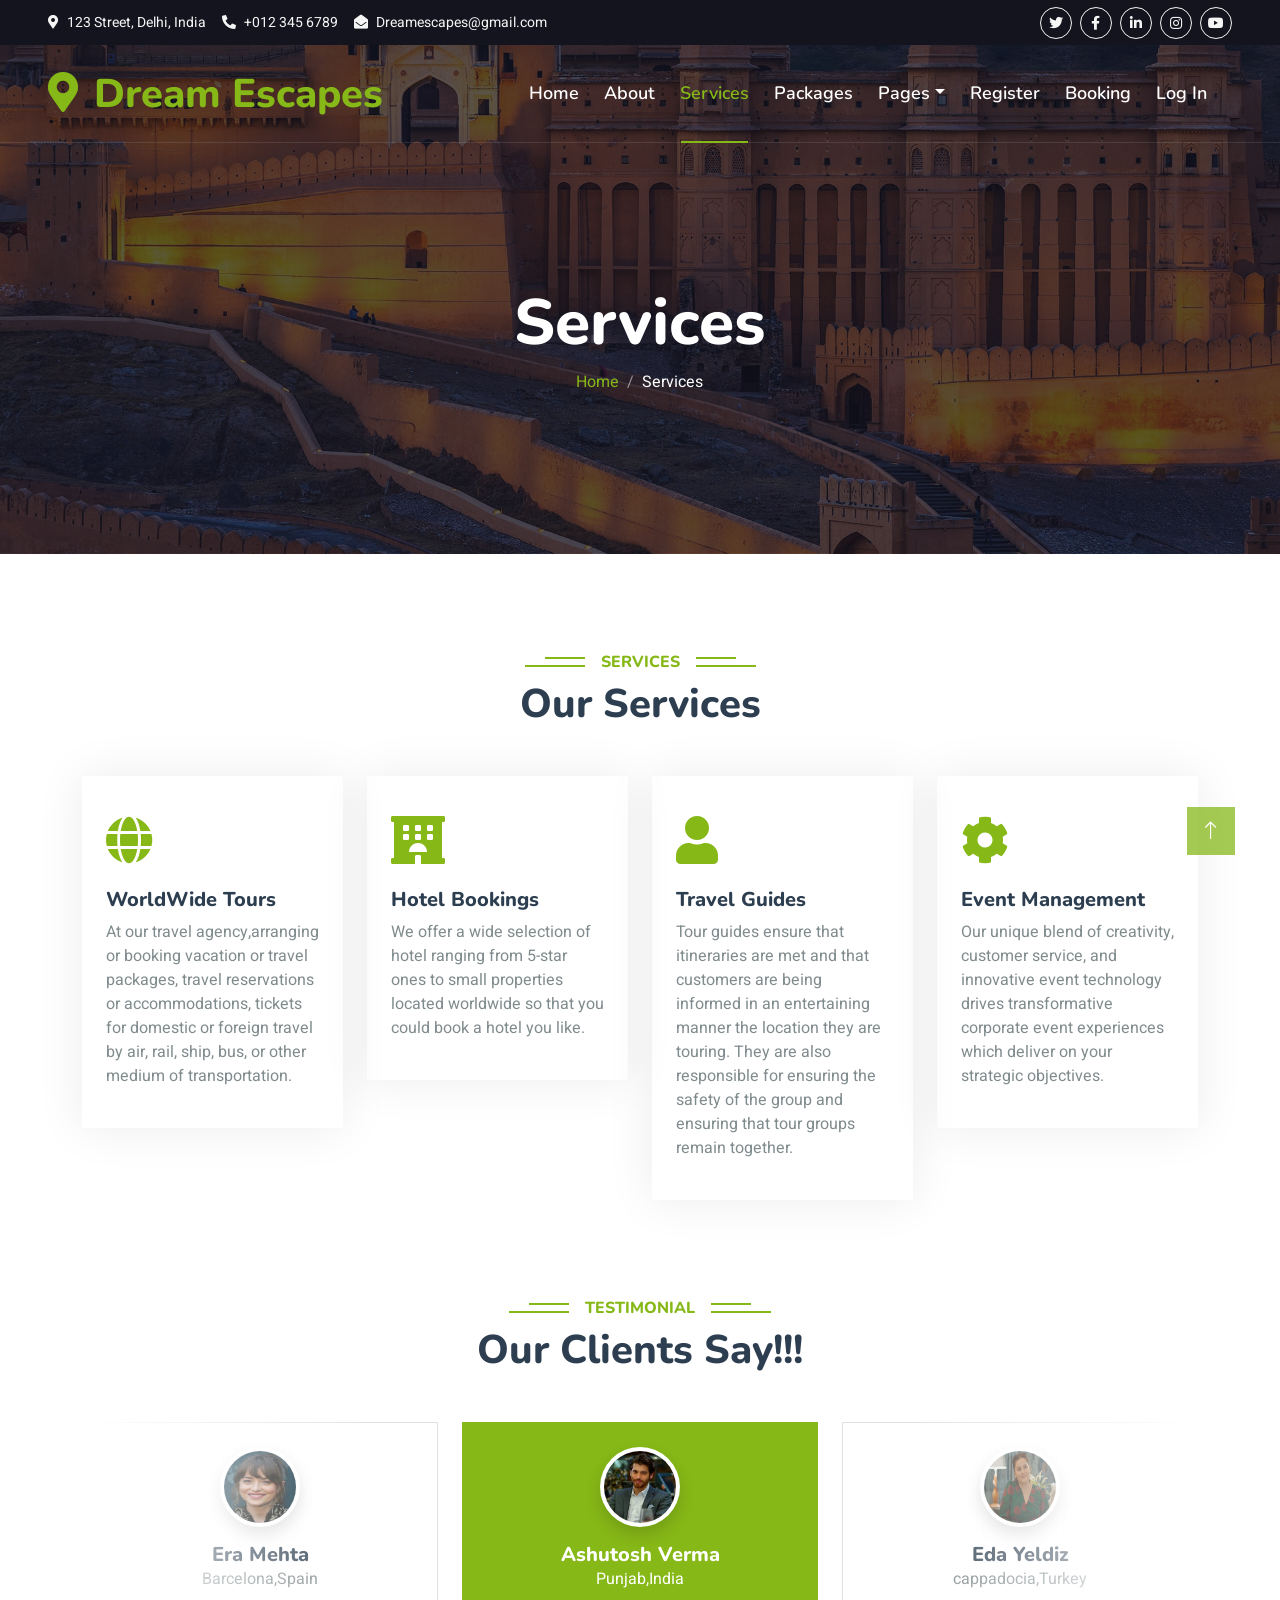
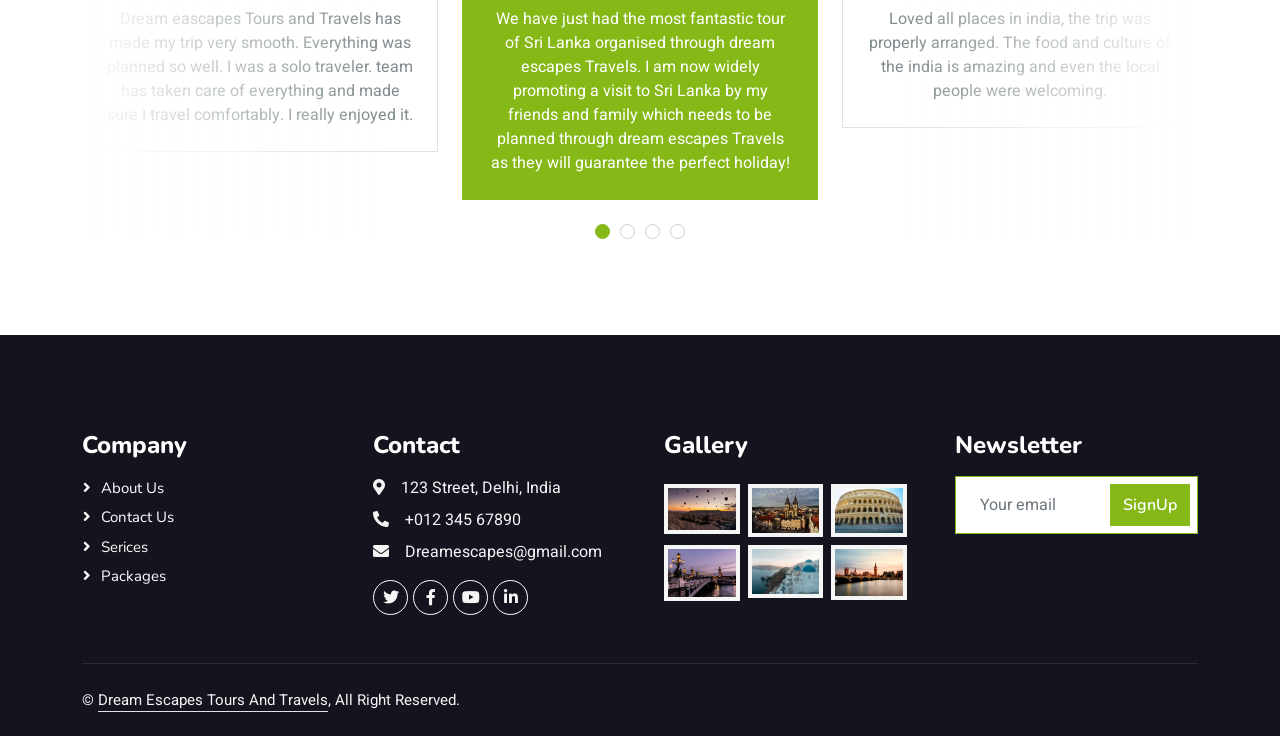
<file: service.html>
<!DOCTYPE html>
<html lang="en">

<head>
    <meta charset="utf-8">
    <title>Dream Escapes Tours And Travels</title>
    <meta content="width=device-width, initial-scale=1.0" name="viewport">
    <meta content="" name="keywords">
    <meta content="" name="description">

    <!-- Favicon -->
    <link href="img/favicon.ico" rel="icon">

    <!-- Google Web Fonts -->
    <link rel="preconnect" href="https://fonts.googleapis.com">
    <link rel="preconnect" href="https://fonts.gstatic.com" crossorigin>
    <link href="https://fonts.googleapis.com/css2?family=Heebo:wght@400;500;600&family=Nunito:wght@600;700;800&display=swap" rel="stylesheet">

    <!-- Icon Font Stylesheet -->
    <link href="https://cdnjs.cloudflare.com/ajax/libs/font-awesome/5.10.0/css/all.min.css" rel="stylesheet">
    <link href="https://cdn.jsdelivr.net/npm/bootstrap-icons@1.4.1/font/bootstrap-icons.css" rel="stylesheet">

    <!-- Libraries Stylesheet -->
    <link href="lib/animate/animate.min.css" rel="stylesheet">
    <link href="lib/owlcarousel/assets/owl.carousel.min.css" rel="stylesheet">
    <link href="lib/tempusdominus/css/tempusdominus-bootstrap-4.min.css" rel="stylesheet" />

    <!-- Customized Bootstrap Stylesheet -->
    <link href="css/bootstrap.min.css" rel="stylesheet">

    <!-- Template Stylesheet -->
    <link href="css/style.css" rel="stylesheet">
</head>

<body>



    <!-- Topbar Start -->
    <div class="container-fluid bg-dark px-5 d-none d-lg-block">
        <div class="row gx-0">
            <div class="col-lg-8 text-center text-lg-start mb-2 mb-lg-0">
                <div class="d-inline-flex align-items-center" style="height: 45px;">
                    <small class="me-3 text-light"><i class="fa fa-map-marker-alt me-2"></i>123 Street, Delhi, India</small>
                    <small class="me-3 text-light"><i class="fa fa-phone-alt me-2"></i>+012 345 6789</small>
                    <small class="text-light"><i class="fa fa-envelope-open me-2"></i>Dreamescapes@gmail.com</small>
                </div>
            </div>
            <div class="col-lg-4 text-center text-lg-end">
                <div class="d-inline-flex align-items-center" style="height: 45px;">
                    <a class="btn btn-sm btn-outline-light btn-sm-square rounded-circle me-2" href=""><i class="fab fa-twitter fw-normal"></i></a>
                    <a class="btn btn-sm btn-outline-light btn-sm-square rounded-circle me-2" href=""><i class="fab fa-facebook-f fw-normal"></i></a>
                    <a class="btn btn-sm btn-outline-light btn-sm-square rounded-circle me-2" href=""><i class="fab fa-linkedin-in fw-normal"></i></a>
                    <a class="btn btn-sm btn-outline-light btn-sm-square rounded-circle me-2" href=""><i class="fab fa-instagram fw-normal"></i></a>
                    <a class="btn btn-sm btn-outline-light btn-sm-square rounded-circle" href=""><i class="fab fa-youtube fw-normal"></i></a>
                </div>
            </div>
        </div>
    </div>
    <!-- Topbar End -->


    <!-- Navbar & Hero Start -->
    <div class="container-fluid position-relative p-0">
        <nav class="navbar navbar-expand-lg navbar-light px-4 px-lg-5 py-3 py-lg-0">
            <a href="" class="navbar-brand p-0">
                <h1 class="text-primary m-0"><i class="fa fa-map-marker-alt me-3"></i>Dream Escapes</h1>
                <!-- <img src="img/logo.png" alt="Logo"> -->
            </a>
            <button class="navbar-toggler" type="button" data-bs-toggle="collapse" data-bs-target="#navbarCollapse">
                <span class="fa fa-bars"></span>
            </button>
            <div class="collapse navbar-collapse" id="navbarCollapse">
                <div class="navbar-nav ms-auto py-0">
                    <a href="index.html" class="nav-item nav-link">Home</a>
                    <a href="about.html" class="nav-item nav-link">About</a>
                    <a href="service.html" class="nav-item nav-link active">Services</a>
                    <a href="package.html" class="nav-item nav-link">Packages</a>
                    <div class="nav-item dropdown">
                        <a href="#" class="nav-link dropdown-toggle" data-bs-toggle="dropdown">Pages</a>
                        <div class="dropdown-menu m-0">
                            <a href="destination.html" class="dropdown-item">Destination</a>
                            <a href="booking.html" class="dropdown-item">Booking</a>
                            <a href="team.html" class="dropdown-item">Travel Guides</a>
                            <a href="testimonial.html" class="dropdown-item">Testimonial</a>
                        </div>
                    </div>
                    <a href="contact.html" class="nav-item nav-link">Register</a>
                    <a href="booking.html" class="nav-item nav-link">Booking</a>
                    <a href="login.html" class="nav-item nav-link">Log In</a>
                </div>
            </div>
        </nav>

        <div class="container-fluid bg-primary py-5 mb-5 hero-header">
            <div class="container py-5">
                <div class="row justify-content-center py-5">
                    <div class="col-lg-10 pt-lg-5 mt-lg-5 text-center">
                        <h1 class="display-3 text-white animated slideInDown">Services</h1>
                        <nav aria-label="breadcrumb">
                            <ol class="breadcrumb justify-content-center">
                                <li class="breadcrumb-item"><a href="index.html">Home</a></li>
                                <li class="breadcrumb-item text-white active" aria-current="page">Services</li>
                            </ol>
                        </nav>
                    </div>
                </div>
            </div>
        </div>
    </div>
    <!-- Navbar & Hero End -->


     <!-- Service Start -->
     <div class="container-xxl py-5">
        <div class="container">
            <div class="text-center wow fadeInUp" data-wow-delay="0.1s">
                <h6 class="section-title bg-white text-center text-primary px-3">Services</h6>
                <h1 class="mb-5">Our Services</h1>
            </div>
            <div class="row g-4">
                <div class="col-lg-3 col-sm-6 wow fadeInUp" data-wow-delay="0.1s">
                    <div class="service-item rounded pt-3">
                        <div class="p-4">
                            <i class="fa fa-3x fa-globe text-primary mb-4"></i>
                            <h5>WorldWide Tours</h5>
                            <p>At our travel agency,arranging or booking vacation or travel packages, travel reservations or accommodations, tickets for domestic or foreign travel by air, rail, ship, bus, or other medium of transportation.</p>
                        </div>
                    </div>
                </div>
                <div class="col-lg-3 col-sm-6 wow fadeInUp" data-wow-delay="0.3s">
                    <div class="service-item rounded pt-3">
                        <div class="p-4">
                            <i class="fa fa-3x fa-hotel text-primary mb-4"></i>
                            <h5>Hotel Bookings</h5>
                            <p>We offer a wide selection of hotel ranging from 5-star ones to small properties located worldwide so that you could book a hotel you like.</p>
                        </div>
                    </div>
                </div>
                <div class="col-lg-3 col-sm-6 wow fadeInUp" data-wow-delay="0.5s">
                    <div class="service-item rounded pt-3">
                        <div class="p-4">
                            <i class="fa fa-3x fa-user text-primary mb-4"></i>
                            <h5>Travel Guides</h5>
                            <p>Tour guides ensure that itineraries are met and that customers are being informed in an entertaining manner the location they are touring. They are also responsible for ensuring the safety of the group and ensuring that tour groups remain together.</p>
                        </div>
                    </div>
                </div>
                <div class="col-lg-3 col-sm-6 wow fadeInUp" data-wow-delay="0.7s">
                    <div class="service-item rounded pt-3">
                        <div class="p-4">
                            <i class="fa fa-3x fa-cog text-primary mb-4"></i>
                            <h5>Event Management</h5>
                            <p>Our unique blend of creativity, customer service, and innovative event technology drives transformative corporate event experiences which deliver on your strategic objectives.</p>
                        </div>
                    </div>
                </div>
                
            </div>
        </div>
    </div>
    <!-- Service End -->

   <!-- Testimonial Start -->
   <div class="container-xxl py-5 wow fadeInUp" data-wow-delay="0.1s">
    <div class="container">
        <div class="text-center">
            <h6 class="section-title bg-white text-center text-primary px-3">Testimonial</h6>
            <h1 class="mb-5">Our Clients Say!!!</h1>
        </div>
        <div class="owl-carousel testimonial-carousel position-relative">
            <div class="testimonial-item bg-white text-center border p-4">
                <img class="bg-white rounded-circle shadow p-1 mx-auto mb-3" src="img/testimonial-1.jpg" style="width: 80px; height: 80px;">
                <h5 class="mb-0">Ashutosh Verma</h5>
                <p>Punjab,India</p>
                <p class="mb-0">We have just had the most fantastic tour of Sri Lanka organised through dream escapes Travels. I am now widely promoting a visit to Sri Lanka by my friends and family which needs to be planned through dream escapes Travels as they will guarantee the perfect holiday!</p>
            </div>
            <div class="testimonial-item bg-white text-center border p-4">
                <img class="bg-white rounded-circle shadow p-1 mx-auto mb-3" src="img/testimonial-2.jpg" style="width: 80px; height: 80px;">
                <h5 class="mb-0">Eda Yeldiz</h5>
                <p>cappadocia,Turkey</p>
                <p class="mt-2 mb-0">Loved all places in india, the trip was properly arranged. The food and culture of the india is amazing and even the local people were welcoming.</p>
            </div>
            <div class="testimonial-item bg-white text-center border p-4">
                <img class="bg-white rounded-circle shadow p-1 mx-auto mb-3" src="img/testimonial-3.jpg" style="width: 80px; height: 80px;">
                <h5 class="mb-0">Ishan Mehra</h5>
                <p>New York, USA</p>
                <p class="mt-2 mb-0">It was an amazing 6 days in thailand and we would definitely recommend dream eascapes Travels. We are looking forward to visiting paris soon. Thank you for that great experience!</p>
            </div>
            <div class="testimonial-item bg-white text-center border p-4">
                <img class="bg-white rounded-circle shadow p-1 mx-auto mb-3" src="img/testimonial-4.jpg" style="width: 80px; height: 80px;">
                <h5 class="mb-0">Era Mehta</h5>
                <p>Barcelona,Spain</p>
                <p class="mt-2 mb-0">Dream eascapes Tours and Travels has made my trip very smooth. Everything was planned so well. I was a solo traveler. team has taken care of everything and made sure I travel comfortably. I really enjoyed it.</p>
            </div>
        </div>
    </div>
</div>
<!-- Testimonial End -->
        

     <!-- Footer Start -->
     <div class="container-fluid bg-dark text-light footer pt-5 mt-5 wow fadeIn" data-wow-delay="0.1s">
        <div class="container py-5">
            <div class="row g-5">
                <div class="col-lg-3 col-md-6">
                    <h4 class="text-white mb-3">Company</h4>
                    <a class="btn btn-link" href="">About Us</a>
                    <a class="btn btn-link" href="">Contact Us</a>
                    <a class="btn btn-link" href="">Serices</a>
                    <a class="btn btn-link" href="">Packages</a>
                </div>
                <div class="col-lg-3 col-md-6">
                    <h4 class="text-white mb-3">Contact</h4>
                    <p class="mb-2"><i class="fa fa-map-marker-alt me-3"></i>123 Street, Delhi, India</p>
                    <p class="mb-2"><i class="fa fa-phone-alt me-3"></i>+012 345 67890</p>
                    <p class="mb-2"><i class="fa fa-envelope me-3"></i>Dreamescapes@gmail.com</p>
                    <div class="d-flex pt-2">
                        <a class="btn btn-outline-light btn-social" href=""><i class="fab fa-twitter"></i></a>
                        <a class="btn btn-outline-light btn-social" href=""><i class="fab fa-facebook-f"></i></a>
                        <a class="btn btn-outline-light btn-social" href=""><i class="fab fa-youtube"></i></a>
                        <a class="btn btn-outline-light btn-social" href=""><i class="fab fa-linkedin-in"></i></a>
                    </div>
                </div>
                <div class="col-lg-3 col-md-6">
                    <h4 class="text-white mb-3">Gallery</h4>
                    <div class="row g-2 pt-2">
                        <div class="col-4">
                            <img class="img-fluid bg-light p-1" src="img/g1.jpg" alt="">
                        </div>
                        <div class="col-4">
                            <img class="img-fluid bg-light p-1" src="img/g2.jpg" alt="">
                        </div>
                        <div class="col-4">
                            <img class="img-fluid bg-light p-1" src="img/g3.jpg" alt="">
                        </div>
                        <div class="col-4">
                            <img class="img-fluid bg-light p-1" src="img/g4.jpg" alt="">
                        </div>
                        <div class="col-4">
                            <img class="img-fluid bg-light p-1" src="img/g5.jpg" alt="">
                        </div>
                        <div class="col-4">
                            <img class="img-fluid bg-light p-1" src="img/g6.jpg" alt="">
                        </div>
                    </div>
                </div>
                <div class="col-lg-3 col-md-6">
                    <h4 class="text-white mb-3">Newsletter</h4>
                    <div class="position-relative mx-auto" style="max-width: 400px;">
                        <form id="Newsletter">
                            <input oninput=" emailValidation();"  id="emailA" class="form-control border-primary w-100 py-3 ps-4 pe-5" type="text" placeholder="Your email" required>
                            <div id="emailA-err" class="error"></div>
                            <button type="submit" class="btn btn-primary py-2 position-absolute top-0 end-0 mt-2 me-2">SignUp</button>
                        </form>
                        </div>
                </div>
            </div>
        </div>
        <div class="container">
            <div class="copyright">
                <div class="row">
                    <div class="col-md-6 text-center text-md-start mb-3 mb-md-0">
                        &copy; <a class="border-bottom" href="#">Dream Escapes Tours And Travels</a>, All Right Reserved.

                       
                    </div>
                    
                </div>
            </div>
        </div>
    </div>
    <!-- Footer End -->


    <!-- Back to Top -->
    <a href="#" class="btn btn-lg btn-primary btn-lg-square back-to-top"><i class="bi bi-arrow-up"></i></a>


    <!-- JavaScript Libraries -->
    <script src="https://code.jquery.com/jquery-3.4.1.min.js"></script>
    <script src="https://cdn.jsdelivr.net/npm/bootstrap@5.0.0/dist/js/bootstrap.bundle.min.js"></script>
    <script src="lib/wow/wow.min.js"></script>
    <script src="lib/easing/easing.min.js"></script>
    <script src="lib/waypoints/waypoints.min.js"></script>
    <script src="lib/owlcarousel/owl.carousel.min.js"></script>
    <script src="lib/tempusdominus/js/moment.min.js"></script>
    <script src="lib/tempusdominus/js/moment-timezone.min.js"></script>
    <script src="lib/tempusdominus/js/tempusdominus-bootstrap-4.min.js"></script>

    <!-- Template Javascript -->
    <script src="js/main.js"></script>
</body>

</html>
</file>
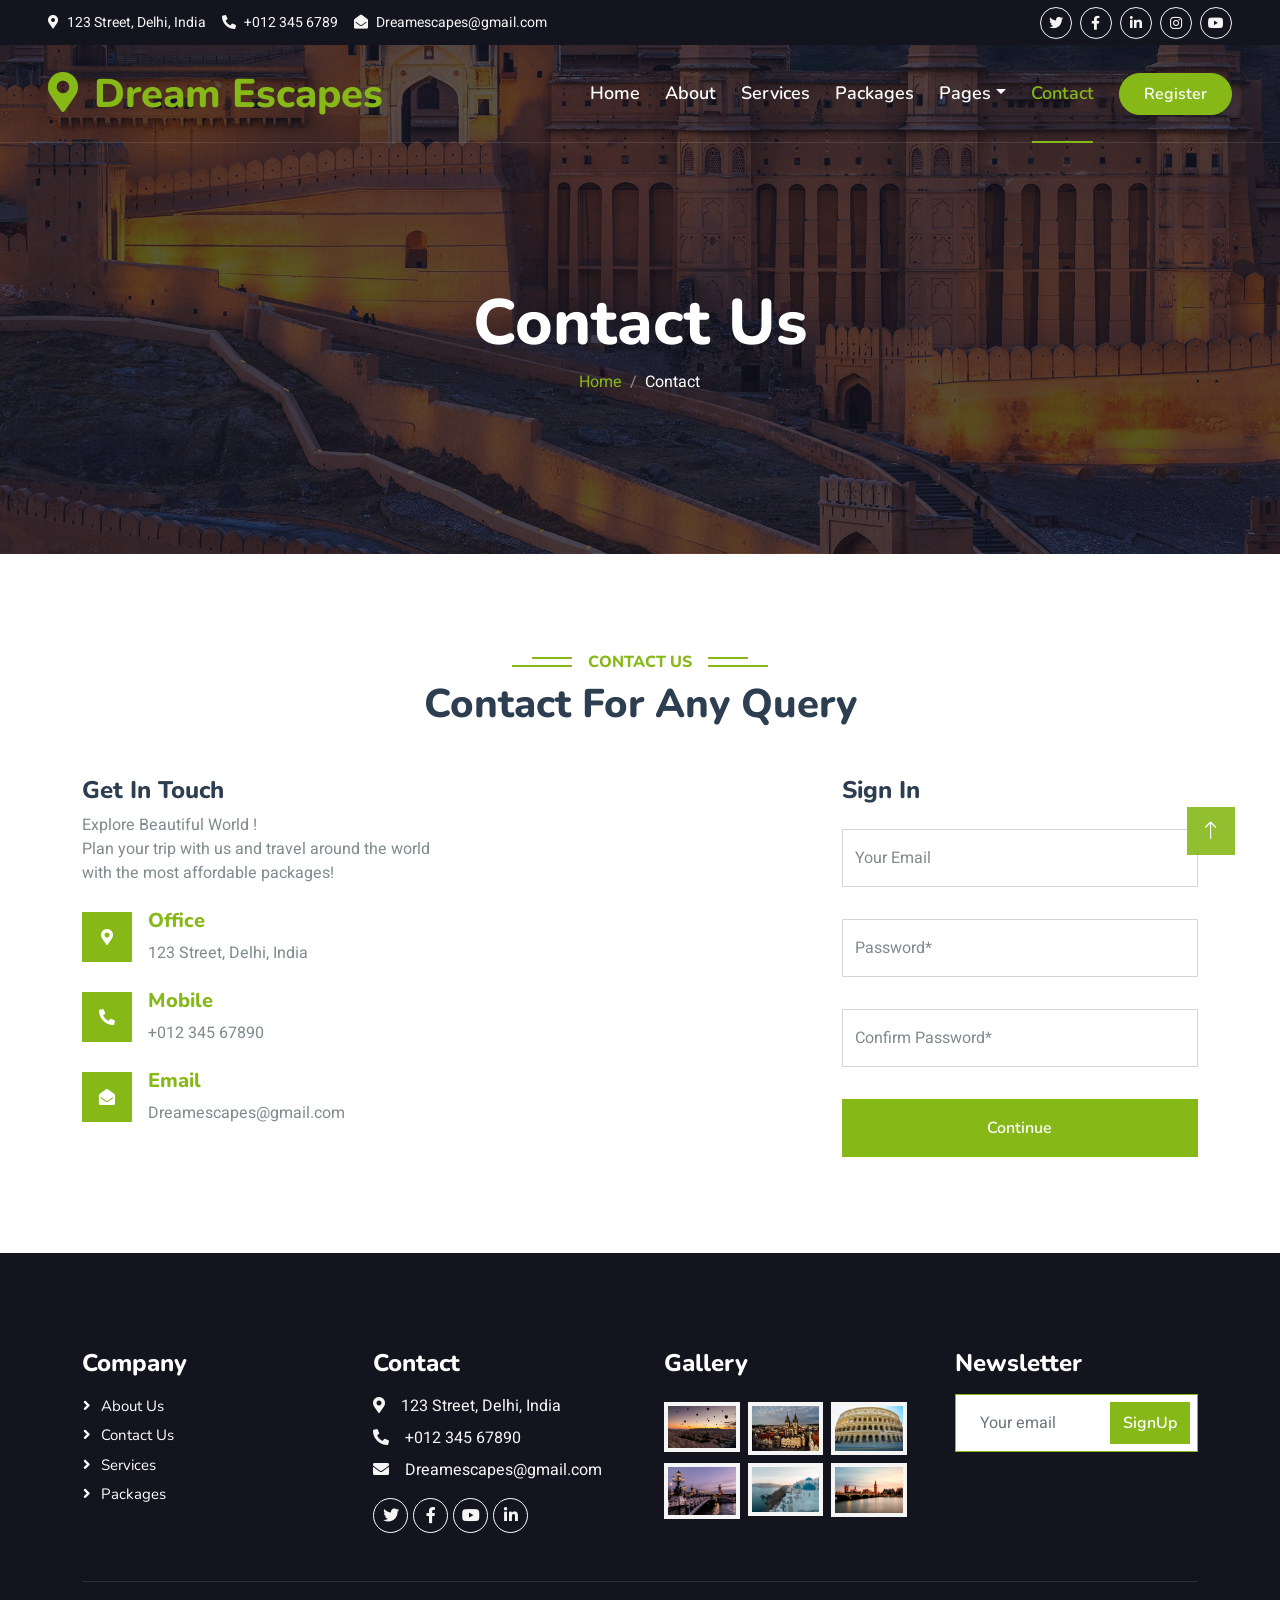
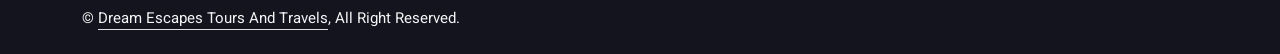
<file: Sign In.html>
<!DOCTYPE html>
<html lang="en">

<head>
    <meta charset="utf-8">
    <title>Dream Escapes Tours And Travels</title>
    <meta content="width=device-width, initial-scale=1.0" name="viewport">
    <meta content="" name="keywords">
    <meta content="" name="description">

    <!-- Favicon -->
    <link href="img/favicon.ico" rel="icon">

    <!-- Google Web Fonts -->
    <link rel="preconnect" href="https://fonts.googleapis.com">
    <link rel="preconnect" href="https://fonts.gstatic.com" crossorigin>
    <link href="https://fonts.googleapis.com/css2?family=Heebo:wght@400;500;600&family=Nunito:wght@600;700;800&display=swap" rel="stylesheet">

    <!-- Icon Font Stylesheet -->
    <link href="https://cdnjs.cloudflare.com/ajax/libs/font-awesome/5.10.0/css/all.min.css" rel="stylesheet">
    <link href="https://cdn.jsdelivr.net/npm/bootstrap-icons@1.4.1/font/bootstrap-icons.css" rel="stylesheet">

    <!-- Libraries Stylesheet -->
    <link href="lib/animate/animate.min.css" rel="stylesheet">
    <link href="lib/owlcarousel/assets/owl.carousel.min.css" rel="stylesheet">
    <link href="lib/tempusdominus/css/tempusdominus-bootstrap-4.min.css" rel="stylesheet" />

    <!-- Customized Bootstrap Stylesheet -->
    <link href="css/bootstrap.min.css" rel="stylesheet">

    <!-- Template Stylesheet -->
    <link href="css/style.css" rel="stylesheet">
</head>

<body>

    <!-- Topbar Start -->
    <div class="container-fluid bg-dark px-5 d-none d-lg-block">
        <div class="row gx-0">
            <div class="col-lg-8 text-center text-lg-start mb-2 mb-lg-0">
                <div class="d-inline-flex align-items-center" style="height: 45px;">
                    <small class="me-3 text-light"><i class="fa fa-map-marker-alt me-2"></i>123 Street, Delhi, India</small>
                    <small class="me-3 text-light"><i class="fa fa-phone-alt me-2"></i>+012 345 6789</small>
                    <small class="text-light"><i class="fa fa-envelope-open me-2"></i>Dreamescapes@gmail.com</small>
                </div>
            </div>
            <div class="col-lg-4 text-center text-lg-end">
                <div class="d-inline-flex align-items-center" style="height: 45px;">
                    <a class="btn btn-sm btn-outline-light btn-sm-square rounded-circle me-2" href=""><i class="fab fa-twitter fw-normal"></i></a>
                    <a class="btn btn-sm btn-outline-light btn-sm-square rounded-circle me-2" href=""><i class="fab fa-facebook-f fw-normal"></i></a>
                    <a class="btn btn-sm btn-outline-light btn-sm-square rounded-circle me-2" href=""><i class="fab fa-linkedin-in fw-normal"></i></a>
                    <a class="btn btn-sm btn-outline-light btn-sm-square rounded-circle me-2" href=""><i class="fab fa-instagram fw-normal"></i></a>
                    <a class="btn btn-sm btn-outline-light btn-sm-square rounded-circle" href=""><i class="fab fa-youtube fw-normal"></i></a>
                </div>
            </div>
        </div>
    </div>
    <!-- Topbar End -->


    <!-- Navbar & Hero Start -->
    <div class="container-fluid position-relative p-0">
        <nav class="navbar navbar-expand-lg navbar-light px-4 px-lg-5 py-3 py-lg-0">
            <a href="" class="navbar-brand p-0">
                <h1 class="text-primary m-0"><i class="fa fa-map-marker-alt me-3"></i>Dream Escapes</h1>
                <!-- <img src="img/logo.png" alt="Logo"> -->
            </a>
            <button class="navbar-toggler" type="button" data-bs-toggle="collapse" data-bs-target="#navbarCollapse">
                <span class="fa fa-bars"></span>
            </button>
            <div class="collapse navbar-collapse" id="navbarCollapse">
                <div class="navbar-nav ms-auto py-0">
                    <a href="index.html" class="nav-item nav-link">Home</a>
                    <a href="about.html" class="nav-item nav-link">About</a>
                    <a href="service.html" class="nav-item nav-link">Services</a>
                    <a href="package.html" class="nav-item nav-link">Packages</a>
                    <div class="nav-item dropdown">
                        <a href="#" class="nav-link dropdown-toggle" data-bs-toggle="dropdown">Pages</a>
                        <div class="dropdown-menu m-0">
                            <a href="destination.html" class="dropdown-item">Destination</a>
                            <a href="booking.html" class="dropdown-item">Booking</a>
                            <a href="team.html" class="dropdown-item">Travel Guides</a>
                            <a href="testimonial.html" class="dropdown-item">Testimonial</a>

                        </div>
                    </div>
                    <a href="contact.html" class="nav-item nav-link active">Contact</a>
                </div>
                <a href="" class="btn btn-primary rounded-pill py-2 px-4">Register</a>
            </div>
        </nav>

        <div class="container-fluid bg-primary py-5 mb-5 hero-header">
            <div class="container py-5">
                <div class="row justify-content-center py-5">
                    <div class="col-lg-10 pt-lg-5 mt-lg-5 text-center">
                        <h1 class="display-3 text-white animated slideInDown">Contact Us</h1>
                        <nav aria-label="breadcrumb">
                            <ol class="breadcrumb justify-content-center">
                                <li class="breadcrumb-item"><a href="#">Home</a></li>
                                <li class="breadcrumb-item text-white active" aria-current="page">Contact</li>
                            </ol>
                        </nav>
                    </div>
                </div>
            </div>
        </div>
    </div>
    <!-- Navbar & Hero End -->


    <!-- Contact Start -->
    <div class="container-xxl py-5">
        <div class="container">
            <div class="text-center wow fadeInUp" data-wow-delay="0.1s">
                <h6 class="section-title bg-white text-center text-primary px-3">Contact Us</h6>
                <h1 class="mb-5">Contact For Any Query</h1>
            </div>
            <div class="row g-4">
                <div class="col-lg-4 col-md-6 wow fadeInUp" data-wow-delay="0.1s">
                    <h4>Get In Touch</h4>
                    <p class="mb-4">Explore Beautiful World !<br>Plan your trip with us and travel around the world with the most affordable packages!</p>
                    <div class="d-flex align-items-center mb-4">
                        <div class="d-flex align-items-center justify-content-center flex-shrink-0 bg-primary" style="width: 50px; height: 50px;">
                            <i class="fa fa-map-marker-alt text-white"></i>
                        </div>
                        <div class="ms-3">
                            <h5 class="text-primary">Office</h5>
                            <p class="mb-0">123 Street, Delhi, India</p>
                        </div>
                    </div>
                    <div class="d-flex align-items-center mb-4">
                        <div class="d-flex align-items-center justify-content-center flex-shrink-0 bg-primary" style="width: 50px; height: 50px;">
                            <i class="fa fa-phone-alt text-white"></i>
                        </div>
                        <div class="ms-3">
                            <h5 class="text-primary">Mobile</h5>
                            <p class="mb-0">+012 345 67890</p>
                        </div>
                    </div>
                    <div class="d-flex align-items-center">
                        <div class="d-flex align-items-center justify-content-center flex-shrink-0 bg-primary" style="width: 50px; height: 50px;">
                            <i class="fa fa-envelope-open text-white"></i>
                        </div>
                        <div class="ms-3">
                            <h5 class="text-primary">Email</h5>
                            <p class="mb-0">Dreamescapes@gmail.com</p>
                        </div>
                    </div>
                </div>
                <div class="col-lg-4 col-md-6 wow fadeInUp" data-wow-delay="0.3s">
                    <iframe class="position-relative rounded w-100 h-100"
                        frameborder="0" style="min-height: 300px; border:0;" allowfullscreen="" aria-hidden="false"
                        tabindex="0"></iframe>
                </div>
                <div class="col-lg-4 col-md-12 wow fadeInUp" data-wow-delay="0.5s">


                    <form id="SignInForm">
                        <div class="row g-3">
                            <h4>Sign In</h4>
                        
                            <div class="col-12">
                                <div class="form-floating">
                                    <input oninput="emailAddressValidation();" type="email" required class="form-control" id="emailAddress" placeholder="Your Email">
                                    <label for="email">Your Email</label>
                                    <div id="email-err" class="error mt-1"></div>
                                </div>
                            </div>

                            <div class="col-12">
                                <div class="form-floating">
                                    <input required type="password" id="password" class="form-control sub-form-input-element" placeholder="Enter Your Password" />
                                    <label for="password">Password*</label>
                                    <div id="password-err" class="error mt-1"></div>
                                </div>
                            </div>

                        <div class="col-12">
                                <div class="form-floating">
                                    <input required type="password" id="confirmPassword" class="form-control sub-form-input-element" placeholder="Confirm Password" />
                                    <label for="password">Confirm Password*</label>
                                    <div id="confirm-password-err" class="error mt-1"></div>
                                </div>
                            </div>
                                                         
                            <div class="col-12">
                                <button class="btn btn-primary w-100 py-3" type="submit">Continue</button>
                            </div>
                        </div>
                    </form>
                </div>
            </div>
        </div>
    </div>
    <!-- Contact End -->



    <!-- Footer Start -->
    <div class="container-fluid bg-dark text-light footer pt-5 mt-5 wow fadeIn" data-wow-delay="0.1s">
        <div class="container py-5">
            <div class="row g-5">
                <div class="col-lg-3 col-md-6">
                    <h4 class="text-white mb-3">Company</h4>
                    <a class="btn btn-link" href="">About Us</a>
                    <a class="btn btn-link" href="">Contact Us</a>
                    <a class="btn btn-link" href="">Services</a>
                    <a class="btn btn-link" href="">Packages</a>
                </div>
                <div class="col-lg-3 col-md-6">
                    <h4 class="text-white mb-3">Contact</h4>
                    <p class="mb-2"><i class="fa fa-map-marker-alt me-3"></i>123 Street, Delhi, India</p>
                    <p class="mb-2"><i class="fa fa-phone-alt me-3"></i>+012 345 67890</p>
                    <p class="mb-2"><i class="fa fa-envelope me-3"></i>Dreamescapes@gmail.com</p>
                    <div class="d-flex pt-2">
                        <a class="btn btn-outline-light btn-social" href=""><i class="fab fa-twitter"></i></a>
                        <a class="btn btn-outline-light btn-social" href=""><i class="fab fa-facebook-f"></i></a>
                        <a class="btn btn-outline-light btn-social" href=""><i class="fab fa-youtube"></i></a>
                        <a class="btn btn-outline-light btn-social" href=""><i class="fab fa-linkedin-in"></i></a>
                    </div>
                </div>
                <div class="col-lg-3 col-md-6">
                    <h4 class="text-white mb-3">Gallery</h4>
                    <div class="row g-2 pt-2">
                        <div class="col-4">
                            <img class="img-fluid bg-light p-1" src="img/g1.jpg" alt="">
                        </div>
                        <div class="col-4">
                            <img class="img-fluid bg-light p-1" src="img/g2.jpg" alt="">
                        </div>
                        <div class="col-4">
                            <img class="img-fluid bg-light p-1" src="img/g3.jpg" alt="">
                        </div>
                        <div class="col-4">
                            <img class="img-fluid bg-light p-1" src="img/g4.jpg" alt="">
                        </div>
                        <div class="col-4">
                            <img class="img-fluid bg-light p-1" src="img/g5.jpg" alt="">
                        </div>
                        <div class="col-4">
                            <img class="img-fluid bg-light p-1" src="img/g6.jpg" alt="">
                        </div>
                    </div>
                </div>
                
                <div class="col-lg-3 col-md-6">
                    <h4 class="text-white mb-3">Newsletter</h4>
                    <div class="position-relative mx-auto" style="max-width: 400px;">
                        <form id="Newsletter">
                            <input oninput=" emailValidation();"  id="emailA" class="form-control border-primary w-100 py-3 ps-4 pe-5" type="text" placeholder="Your email" required>
                            <div id="emailA-err" class="error"></div>
                            <button type="submit" class="btn btn-primary py-2 position-absolute top-0 end-0 mt-2 me-2">SignUp</button>
                        </form>
                    </div>
                </div>

            </div>
        </div>
        <div class="container">
            <div class="copyright">
                <div class="row">
                    <div class="col-md-6 text-center text-md-start mb-3 mb-md-0">
                        &copy; <a class="border-bottom" href="#">Dream Escapes Tours And Travels</a>, All Right Reserved.

                       
                    </div>
                    
                </div>
            </div>
        </div>
    </div>
    <!-- Footer End -->
<!-- Footer End -->

    <!-- Back to Top -->
    <a href="#" class="btn btn-lg btn-primary btn-lg-square back-to-top"><i class="bi bi-arrow-up"></i></a>


    <!-- JavaScript Libraries -->
    <script src="https://code.jquery.com/jquery-3.4.1.min.js"></script>
    <script src="https://cdn.jsdelivr.net/npm/bootstrap@5.0.0/dist/js/bootstrap.bundle.min.js"></script>
    <script src="lib/wow/wow.min.js"></script>
    <script src="lib/easing/easing.min.js"></script>
    <script src="lib/waypoints/waypoints.min.js"></script>
    <script src="lib/owlcarousel/owl.carousel.min.js"></script>
    <script src="lib/tempusdominus/js/moment.min.js"></script>
    <script src="lib/tempusdominus/js/moment-timezone.min.js"></script>
    <script src="lib/tempusdominus/js/tempusdominus-bootstrap-4.min.js"></script>

    <!-- Template Javascript -->
    <script src="js/main.js"></script>

      <script>
        // Newsletter Form Validation
document.getElementById("Newsletter").onsubmit=function(e) {

emailValidation();

if(
  emailValidation() == true){
  return true;
}else{
  return false;
}
}

 // Email Address Validation
 var emailA= document.getElementById("emailA");;
 var emailValidation= function(){

  emailAValue=emailA.value.trim(); 
   validemailA=/^\w+([\.-]?\w+)*@\w+([\.-]?\w+)*(\.\w{2,3})+$/;
   emailAErr=document.getElementById('emailA-err');

   if(emailAValue=="")
   {
    emailAErr.innerHTML="Email Address is required";

   }else if(!validemailA.test(emailAValue)){
     emailAErr.innerHTML="Email Address must be invalid formate with @ symbol";
   }else{
     emailAErr.innerHTML="";
     return true;
   }

 }

emailA.oninput=function(){

   emailValidation();
}

// validation on submit


document.getElementById("Newsletter").onsubmit=function(e){

    emailValidation();
   
  
    if(emailAddressValidation() == true ){
      return true;
    }else{
      return false;
    }
  }


  // Sign In Form
     // validation
     document.getElementById("SignInForm").onsubmit=function(e){

emailAddressValidation();
passwordValidation();
confirmPasswordValidation();

if(emailAddressValidation() == true && 
  passwordValidation()==true && 
  confirmPasswordValidation()==true){
  return true;
}else{
  return false;
}
}

 // Email Address Validation
 var emailAddress= document.getElementById("emailAddress");;
 var emailAddressValidation= function(){

  emailAddressValue=emailAddress.value.trim(); 
   validEmailAddress=/^\w+([\.-]?\w+)*@\w+([\.-]?\w+)*(\.\w{2,3})+$/;
   emailAddressErr=document.getElementById('email-err');

   if(emailAddressValue=="")
   {
    emailAddressErr.innerHTML="Email Address is required";

   }else if(!validEmailAddress.test(emailAddressValue)){
     emailAddressErr.innerHTML="Email Address must be in valid formate with @ symbol";
   }else{
     emailAddressErr.innerHTML="";
     return true;
   }

 }

emailAddress.oninput=function(){

   emailAddressValidation();
}


// Password Validation
var password= document.getElementById("password");;

var passwordValidation = function(){

  passwordValue=password.value.trim(); 
   validPassword=/^(?=.*[a-z])(?=.*[A-Z])(?=.*\d)(?=.*[@$!%*?&])[A-Za-z\d@$!%*?&]{8,}$/
   
   passwordErr=document.getElementById('password-err');

   if(passwordValue=="")
   {
    passwordErr.innerHTML="Password is required";
   }else if(!validPassword.test(passwordValue)){
     passwordErr.innerHTML="Password must have at least one Uppercase, lowercase, digit, special characters & 8 characters";
   }
   else{
     passwordErr.innerHTML="";
     return true;
   }
}

password.oninput=function(){

   passwordValidation();

 confirmPasswordValidation();
   
}

// Confirm Password Validation
var confirmPassword= document.getElementById("confirmPassword");;

var confirmPasswordValidation=function(){
   confirmPasswordValue=confirmPassword.value.trim(); 
   
   confirmPasswordErr=document.getElementById('confirm-password-err');
   if(confirmPasswordValue==""){
       confirmPasswordErr.innerHTML="Confirm Password is required";
   }

  else if(confirmPasswordValue!=password.value){
     confirmPasswordErr.innerHTML="Confirm Password does not match";
   }
   else{
     confirmPasswordErr.innerHTML="";
     return true;
   }
}

confirmPassword.oninput=function(){

 confirmPasswordValidation();
   
}

// validation on submit


document.getElementById("SignInForm").onsubmit=function(e){

  emailAddressValidation();
  passwordValidation();
  confirmPasswordValidation();

  if(emailAddressValidation() == true && 
    passwordValidation()==true && 
    confirmPasswordValidation()==true){
    return true;
  }else{
    return false;
  }
}
      </script>

</body>

</html>
</file>
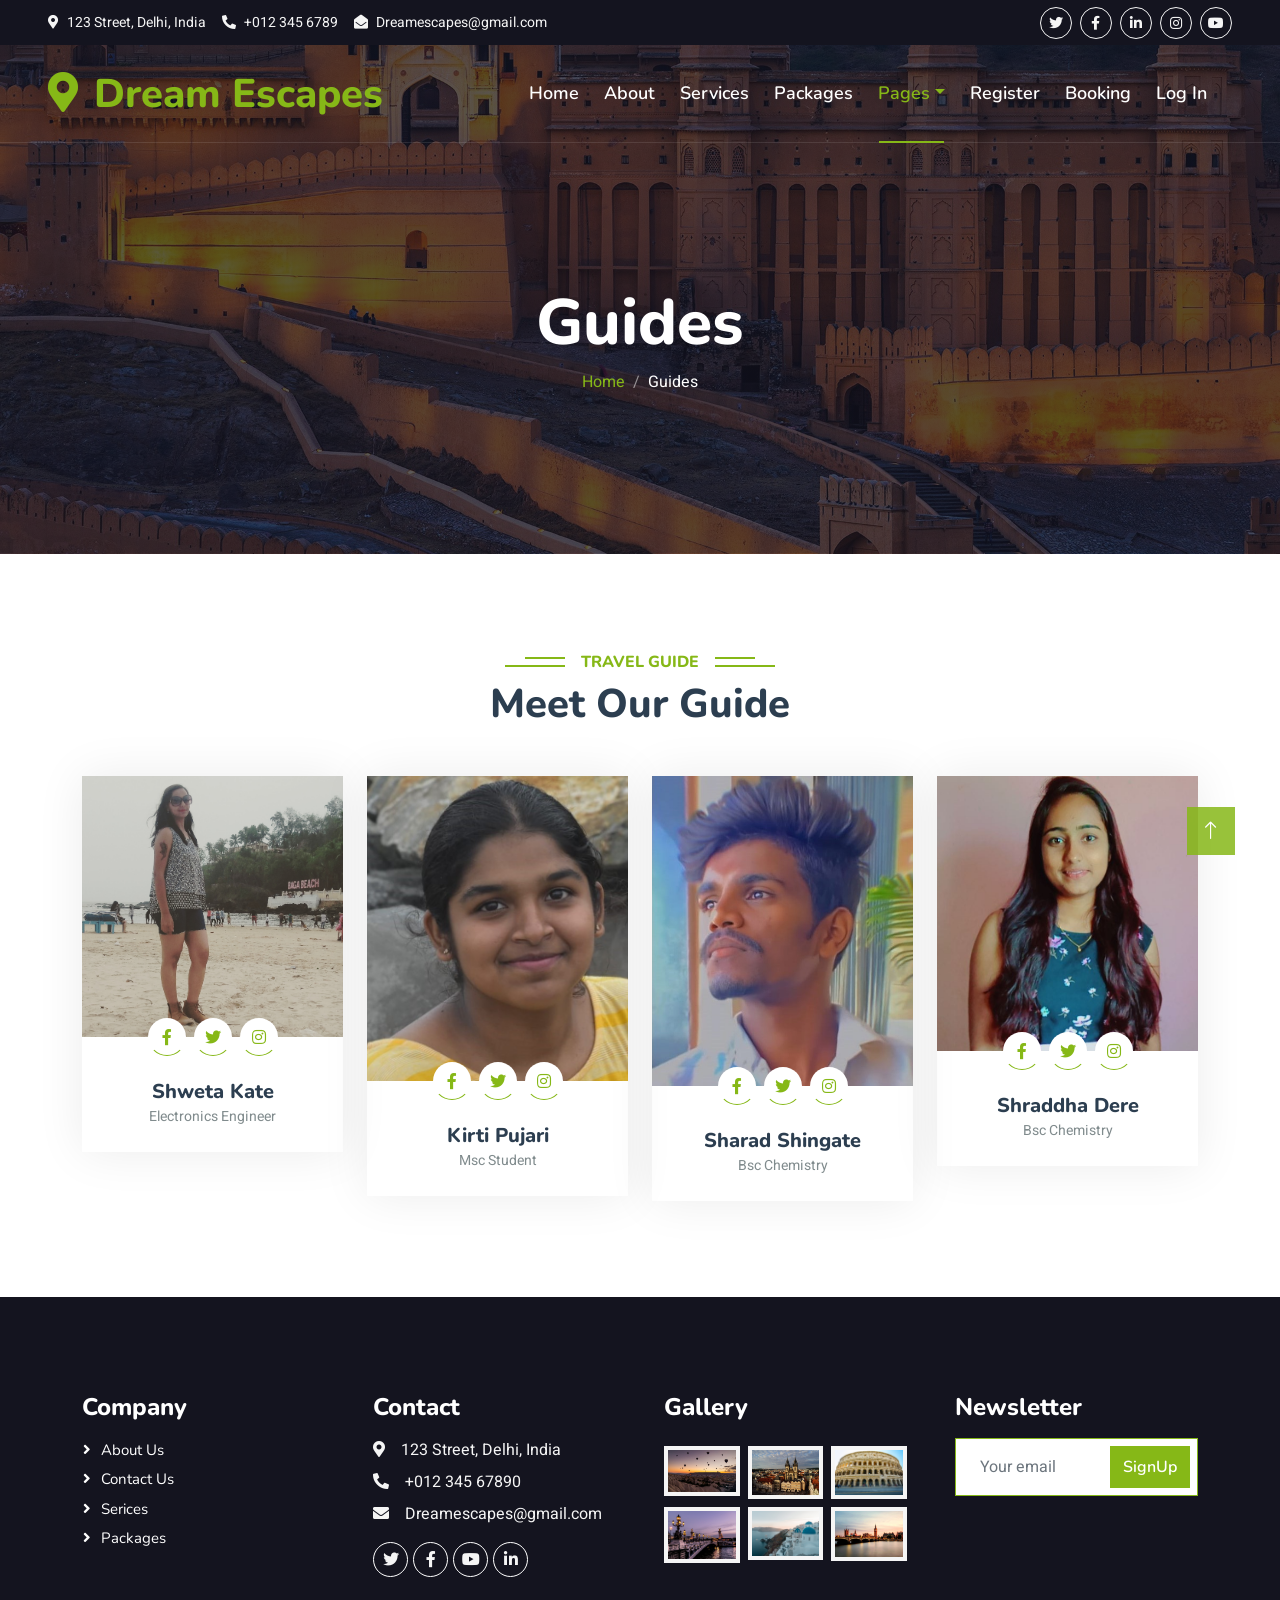
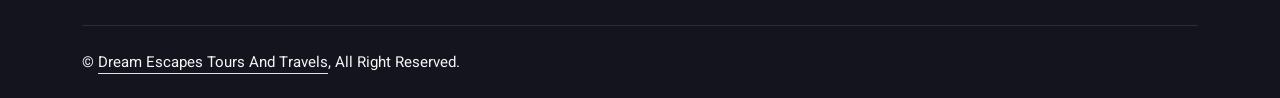
<file: team.html>
<!DOCTYPE html>
<html lang="en">

<head>
    <meta charset="utf-8">
    <title>Dream Escapes Tours And Travels</title>
    <meta content="width=device-width, initial-scale=1.0" name="viewport">
    <meta content="" name="keywords">
    <meta content="" name="description">

    <!-- Favicon -->
    <link href="img/favicon.ico" rel="icon">

    <!-- Google Web Fonts -->
    <link rel="preconnect" href="https://fonts.googleapis.com">
    <link rel="preconnect" href="https://fonts.gstatic.com" crossorigin>
    <link href="https://fonts.googleapis.com/css2?family=Heebo:wght@400;500;600&family=Nunito:wght@600;700;800&display=swap" rel="stylesheet">

    <!-- Icon Font Stylesheet -->
    <link href="https://cdnjs.cloudflare.com/ajax/libs/font-awesome/5.10.0/css/all.min.css" rel="stylesheet">
    <link href="https://cdn.jsdelivr.net/npm/bootstrap-icons@1.4.1/font/bootstrap-icons.css" rel="stylesheet">

    <!-- Libraries Stylesheet -->
    <link href="lib/animate/animate.min.css" rel="stylesheet">
    <link href="lib/owlcarousel/assets/owl.carousel.min.css" rel="stylesheet">
    <link href="lib/tempusdominus/css/tempusdominus-bootstrap-4.min.css" rel="stylesheet" />

    <!-- Customized Bootstrap Stylesheet -->
    <link href="css/bootstrap.min.css" rel="stylesheet">

    <!-- Template Stylesheet -->
    <link href="css/style.css" rel="stylesheet">
</head>

<body>
   


    <!-- Topbar Start -->
    <div class="container-fluid bg-dark px-5 d-none d-lg-block">
        <div class="row gx-0">
            <div class="col-lg-8 text-center text-lg-start mb-2 mb-lg-0">
                <div class="d-inline-flex align-items-center" style="height: 45px;">
                    <small class="me-3 text-light"><i class="fa fa-map-marker-alt me-2"></i>123 Street, Delhi, India</small>
                    <small class="me-3 text-light"><i class="fa fa-phone-alt me-2"></i>+012 345 6789</small>
                    <small class="text-light"><i class="fa fa-envelope-open me-2"></i>Dreamescapes@gmail.com</small>
                </div>
            </div>
            <div class="col-lg-4 text-center text-lg-end">
                <div class="d-inline-flex align-items-center" style="height: 45px;">
                    <a class="btn btn-sm btn-outline-light btn-sm-square rounded-circle me-2" href=""><i class="fab fa-twitter fw-normal"></i></a>
                    <a class="btn btn-sm btn-outline-light btn-sm-square rounded-circle me-2" href=""><i class="fab fa-facebook-f fw-normal"></i></a>
                    <a class="btn btn-sm btn-outline-light btn-sm-square rounded-circle me-2" href=""><i class="fab fa-linkedin-in fw-normal"></i></a>
                    <a class="btn btn-sm btn-outline-light btn-sm-square rounded-circle me-2" href=""><i class="fab fa-instagram fw-normal"></i></a>
                    <a class="btn btn-sm btn-outline-light btn-sm-square rounded-circle" href=""><i class="fab fa-youtube fw-normal"></i></a>
                </div>
            </div>
        </div>
    </div>
    <!-- Topbar End -->


    <!-- Navbar & Hero Start -->
    <div class="container-fluid position-relative p-0">
        <nav class="navbar navbar-expand-lg navbar-light px-4 px-lg-5 py-3 py-lg-0">
            <a href="" class="navbar-brand p-0">
                <h1 class="text-primary m-0"><i class="fa fa-map-marker-alt me-3"></i>Dream Escapes</h1>
                <!-- <img src="img/logo.png" alt="Logo"> -->
            </a>
            <button class="navbar-toggler" type="button" data-bs-toggle="collapse" data-bs-target="#navbarCollapse">
                <span class="fa fa-bars"></span>
            </button>
            <div class="collapse navbar-collapse" id="navbarCollapse">
                <div class="navbar-nav ms-auto py-0">
                    <a href="index.html" class="nav-item nav-link">Home</a>
                    <a href="about.html" class="nav-item nav-link">About</a>
                    <a href="service.html" class="nav-item nav-link">Services</a>
                    <a href="package.html" class="nav-item nav-link">Packages</a>
                    <div class="nav-item dropdown">
                        <a href="#" class="nav-link dropdown-toggle active" data-bs-toggle="dropdown">Pages</a>
                        <div class="dropdown-menu m-0">
                            <a href="destination.html" class="dropdown-item">Destination</a>
                            <a href="booking.html" class="dropdown-item">Booking</a>
                            <a href="team.html" class="dropdown-item active">Travel Guides</a>
                            <a href="testimonial.html" class="dropdown-item">Testimonial</a>
                        </div>
                    </div>
                    <a href="contact.html" class="nav-item nav-link">Register</a>
                    <a href="booking.html" class="nav-item nav-link">Booking</a>
                    <a href="login.html" class="nav-item nav-link">Log In</a>
                </div>
            </div>
        </nav>

        <div class="container-fluid bg-primary py-5 mb-5 hero-header">
            <div class="container py-5">
                <div class="row justify-content-center py-5">
                    <div class="col-lg-10 pt-lg-5 mt-lg-5 text-center">
                        <h1 class="display-3 text-white animated slideInDown">Guides</h1>
                        <nav aria-label="breadcrumb">
                            <ol class="breadcrumb justify-content-center">
                                <li class="breadcrumb-item"><a href="index.html">Home</a></li>
                                <li class="breadcrumb-item text-white active" aria-current="page">Guides</li>
                            </ol>
                        </nav>
                    </div>
                </div>
            </div>
        </div>
    </div>
    <!-- Navbar & Hero End -->


   <!-- Team Start -->
   <div class="container-xxl py-5">
    <div class="container">
        <div class="text-center wow fadeInUp" data-wow-delay="0.1s">
            <h6 class="section-title bg-white text-center text-primary px-3">Travel Guide</h6>
            <h1 class="mb-5">Meet Our Guide</h1>
        </div>
        <div class="row g-4">
            <div class="col-lg-3 col-md-6 wow fadeInUp" data-wow-delay="0.1s">
                <div class="team-item">
                    <div class="overflow-hidden">
                        <img class="img-fluid" src="img/team-1.jpg" alt="">
                    </div>
                    <div class="position-relative d-flex justify-content-center" style="margin-top: -19px;">
                        <a class="btn btn-square mx-1" href=""><i class="fab fa-facebook-f"></i></a>
                        <a class="btn btn-square mx-1" href=""><i class="fab fa-twitter"></i></a>
                        <a class="btn btn-square mx-1" href=""><i class="fab fa-instagram"></i></a>
                    </div>
                    <div class="text-center p-4">
                        <h5 class="mb-0">Shweta Kate</h5>
                        <small>Electronics Engineer</small>
                    </div>
                </div>
            </div>
            <div class="col-lg-3 col-md-6 wow fadeInUp" data-wow-delay="0.3s">
                <div class="team-item">
                    <div class="overflow-hidden">
                        <img class="img-fluid" src="img/team-2.jpeg" alt="">
                    </div>
                    <div class="position-relative d-flex justify-content-center" style="margin-top: -19px;">
                        <a class="btn btn-square mx-1" href=""><i class="fab fa-facebook-f"></i></a>
                        <a class="btn btn-square mx-1" href=""><i class="fab fa-twitter"></i></a>
                        <a class="btn btn-square mx-1" href=""><i class="fab fa-instagram"></i></a>
                    </div>
                    <div class="text-center p-4">
                        <h5 class="mb-0">Kirti Pujari</h5>
                        <small>Msc Student</small>
                    </div>
                </div>
            </div>
            <div class="col-lg-3 col-md-6 wow fadeInUp" data-wow-delay="0.5s">
                <div class="team-item">
                    <div class="overflow-hidden">
                        <img class="img-fluid" src="img/team-3.jpeg" alt="">
                    </div>
                    <div class="position-relative d-flex justify-content-center" style="margin-top: -19px;">
                        <a class="btn btn-square mx-1" href=""><i class="fab fa-facebook-f"></i></a>
                        <a class="btn btn-square mx-1" href=""><i class="fab fa-twitter"></i></a>
                        <a class="btn btn-square mx-1" href=""><i class="fab fa-instagram"></i></a>
                    </div>
                    <div class="text-center p-4">
                        <h5 class="mb-0">Sharad Shingate</h5>
                        <small>Bsc Chemistry</small>
                    </div>
                </div>
            </div>
            <div class="col-lg-3 col-md-6 wow fadeInUp" data-wow-delay="0.7s">
                <div class="team-item">
                    <div class="overflow-hidden">
                        <img class="img-fluid" src="img/team-4.jpeg" alt="">
                    </div>
                    <div class="position-relative d-flex justify-content-center" style="margin-top: -19px;">
                        <a class="btn btn-square mx-1" href=""><i class="fab fa-facebook-f"></i></a>
                        <a class="btn btn-square mx-1" href=""><i class="fab fa-twitter"></i></a>
                        <a class="btn btn-square mx-1" href=""><i class="fab fa-instagram"></i></a>
                    </div>
                    <div class="text-center p-4">
                        <h5 class="mb-0">Shraddha Dere</h5>
                        <small>Bsc Chemistry</small>
                    </div>
                </div>
            </div>
        </div>
    </div>
</div>
<!-- Team End -->
        

    <!-- Footer Start -->
    <div class="container-fluid bg-dark text-light footer pt-5 mt-5 wow fadeIn" data-wow-delay="0.1s">
        <div class="container py-5">
            <div class="row g-5">
                <div class="col-lg-3 col-md-6">
                    <h4 class="text-white mb-3">Company</h4>
                    <a class="btn btn-link" href="">About Us</a>
                    <a class="btn btn-link" href="">Contact Us</a>
                    <a class="btn btn-link" href="">Serices</a>
                    <a class="btn btn-link" href="">Packages</a>
                </div>
                <div class="col-lg-3 col-md-6">
                    <h4 class="text-white mb-3">Contact</h4>
                    <p class="mb-2"><i class="fa fa-map-marker-alt me-3"></i>123 Street, Delhi, India</p>
                    <p class="mb-2"><i class="fa fa-phone-alt me-3"></i>+012 345 67890</p>
                    <p class="mb-2"><i class="fa fa-envelope me-3"></i>Dreamescapes@gmail.com</p>
                    <div class="d-flex pt-2">
                        <a class="btn btn-outline-light btn-social" href=""><i class="fab fa-twitter"></i></a>
                        <a class="btn btn-outline-light btn-social" href=""><i class="fab fa-facebook-f"></i></a>
                        <a class="btn btn-outline-light btn-social" href=""><i class="fab fa-youtube"></i></a>
                        <a class="btn btn-outline-light btn-social" href=""><i class="fab fa-linkedin-in"></i></a>
                    </div>
                </div>
                <div class="col-lg-3 col-md-6">
                    <h4 class="text-white mb-3">Gallery</h4>
                    <div class="row g-2 pt-2">
                        <div class="col-4">
                            <img class="img-fluid bg-light p-1" src="img/g1.jpg" alt="">
                        </div>
                        <div class="col-4">
                            <img class="img-fluid bg-light p-1" src="img/g2.jpg" alt="">
                        </div>
                        <div class="col-4">
                            <img class="img-fluid bg-light p-1" src="img/g3.jpg" alt="">
                        </div>
                        <div class="col-4">
                            <img class="img-fluid bg-light p-1" src="img/g4.jpg" alt="">
                        </div>
                        <div class="col-4">
                            <img class="img-fluid bg-light p-1" src="img/g5.jpg" alt="">
                        </div>
                        <div class="col-4">
                            <img class="img-fluid bg-light p-1" src="img/g6.jpg" alt="">
                        </div>
                    </div>
                </div>
                <div class="col-lg-3 col-md-6">
                    <h4 class="text-white mb-3">Newsletter</h4>
                    <div class="position-relative mx-auto" style="max-width: 400px;">
                        <form id="Newsletter">
                            <input oninput=" emailValidation();"  id="emailA" class="form-control border-primary w-100 py-3 ps-4 pe-5" type="text" placeholder="Your email" required>
                            <div id="emailA-err" class="error"></div>
                            <button type="submit" class="btn btn-primary py-2 position-absolute top-0 end-0 mt-2 me-2">SignUp</button>
                        </form>
                        </div>
                </div>
            </div>
        </div>
        <div class="container">
            <div class="copyright">
                <div class="row">
                    <div class="col-md-6 text-center text-md-start mb-3 mb-md-0">
                        &copy; <a class="border-bottom" href="#">Dream Escapes Tours And Travels</a>, All Right Reserved.

                       
                    </div>
                    
                </div>
            </div>
        </div>
    </div>
    <!-- Footer End -->




    <!-- Back to Top -->
    <a href="#" class="btn btn-lg btn-primary btn-lg-square back-to-top"><i class="bi bi-arrow-up"></i></a>


    <!-- JavaScript Libraries -->
    <script src="https://code.jquery.com/jquery-3.4.1.min.js"></script>
    <script src="https://cdn.jsdelivr.net/npm/bootstrap@5.0.0/dist/js/bootstrap.bundle.min.js"></script>
    <script src="lib/wow/wow.min.js"></script>
    <script src="lib/easing/easing.min.js"></script>
    <script src="lib/waypoints/waypoints.min.js"></script>
    <script src="lib/owlcarousel/owl.carousel.min.js"></script>
    <script src="lib/tempusdominus/js/moment.min.js"></script>
    <script src="lib/tempusdominus/js/moment-timezone.min.js"></script>
    <script src="lib/tempusdominus/js/tempusdominus-bootstrap-4.min.js"></script>

    <!-- Template Javascript -->
    <script src="js/main.js"></script>
</body>

</html>
</file>
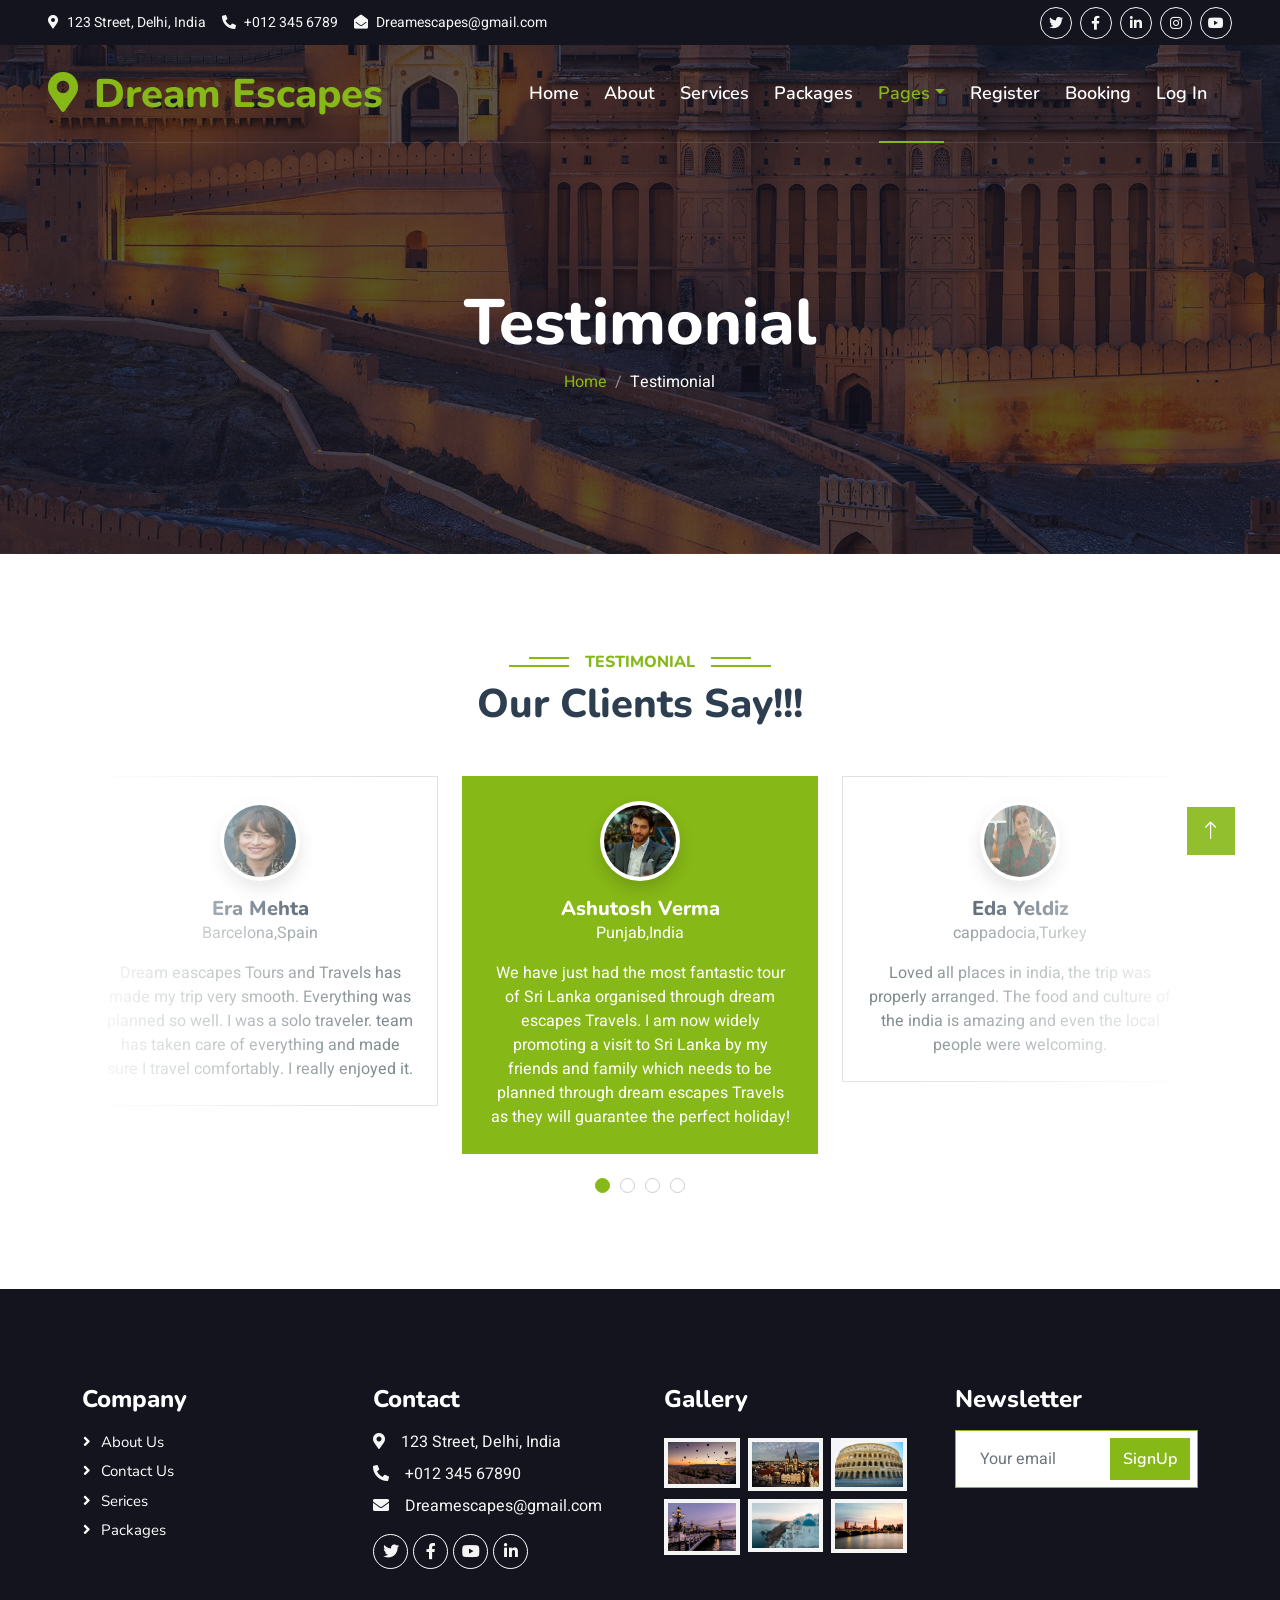
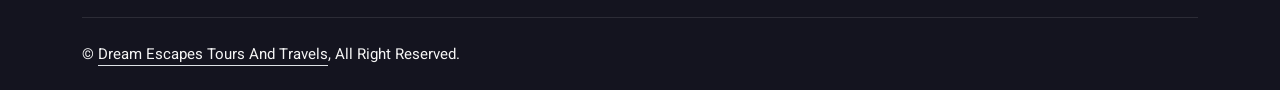
<file: testimonial.html>
<!DOCTYPE html>
<html lang="en">

<head>
    <meta charset="utf-8">
    <title>Dream Escapes Tours And Travels</title>
    <meta content="width=device-width, initial-scale=1.0" name="viewport">
    <meta content="" name="keywords">
    <meta content="" name="description">

    <!-- Favicon -->
    <link href="img/favicon.ico" rel="icon">

    <!-- Google Web Fonts -->
    <link rel="preconnect" href="https://fonts.googleapis.com">
    <link rel="preconnect" href="https://fonts.gstatic.com" crossorigin>
    <link href="https://fonts.googleapis.com/css2?family=Heebo:wght@400;500;600&family=Nunito:wght@600;700;800&display=swap" rel="stylesheet">

    <!-- Icon Font Stylesheet -->
    <link href="https://cdnjs.cloudflare.com/ajax/libs/font-awesome/5.10.0/css/all.min.css" rel="stylesheet">
    <link href="https://cdn.jsdelivr.net/npm/bootstrap-icons@1.4.1/font/bootstrap-icons.css" rel="stylesheet">

    <!-- Libraries Stylesheet -->
    <link href="lib/animate/animate.min.css" rel="stylesheet">
    <link href="lib/owlcarousel/assets/owl.carousel.min.css" rel="stylesheet">
    <link href="lib/tempusdominus/css/tempusdominus-bootstrap-4.min.css" rel="stylesheet" />

    <!-- Customized Bootstrap Stylesheet -->
    <link href="css/bootstrap.min.css" rel="stylesheet">

    <!-- Template Stylesheet -->
    <link href="css/style.css" rel="stylesheet">
</head>

<body>
   


    <!-- Topbar Start -->
    <div class="container-fluid bg-dark px-5 d-none d-lg-block">
        <div class="row gx-0">
            <div class="col-lg-8 text-center text-lg-start mb-2 mb-lg-0">
                <div class="d-inline-flex align-items-center" style="height: 45px;">
                    <small class="me-3 text-light"><i class="fa fa-map-marker-alt me-2"></i>123 Street, Delhi, India</small>
                    <small class="me-3 text-light"><i class="fa fa-phone-alt me-2"></i>+012 345 6789</small>
                    <small class="text-light"><i class="fa fa-envelope-open me-2"></i>Dreamescapes@gmail.com</small>
                </div>
            </div>
            <div class="col-lg-4 text-center text-lg-end">
                <div class="d-inline-flex align-items-center" style="height: 45px;">
                    <a class="btn btn-sm btn-outline-light btn-sm-square rounded-circle me-2" href=""><i class="fab fa-twitter fw-normal"></i></a>
                    <a class="btn btn-sm btn-outline-light btn-sm-square rounded-circle me-2" href=""><i class="fab fa-facebook-f fw-normal"></i></a>
                    <a class="btn btn-sm btn-outline-light btn-sm-square rounded-circle me-2" href=""><i class="fab fa-linkedin-in fw-normal"></i></a>
                    <a class="btn btn-sm btn-outline-light btn-sm-square rounded-circle me-2" href=""><i class="fab fa-instagram fw-normal"></i></a>
                    <a class="btn btn-sm btn-outline-light btn-sm-square rounded-circle" href=""><i class="fab fa-youtube fw-normal"></i></a>
                </div>
            </div>
        </div>
    </div>
    <!-- Topbar End -->


    <!-- Navbar & Hero Start -->
    <div class="container-fluid position-relative p-0">
        <nav class="navbar navbar-expand-lg navbar-light px-4 px-lg-5 py-3 py-lg-0">
            <a href="" class="navbar-brand p-0">
                <h1 class="text-primary m-0"><i class="fa fa-map-marker-alt me-3"></i>Dream Escapes</h1>
                <!-- <img src="img/logo.png" alt="Logo"> -->
            </a>
            <button class="navbar-toggler" type="button" data-bs-toggle="collapse" data-bs-target="#navbarCollapse">
                <span class="fa fa-bars"></span>
            </button>
            <div class="collapse navbar-collapse" id="navbarCollapse">
                <div class="navbar-nav ms-auto py-0">
                    <a href="index.html" class="nav-item nav-link">Home</a>
                    <a href="about.html" class="nav-item nav-link">About</a>
                    <a href="service.html" class="nav-item nav-link">Services</a>
                    <a href="package.html" class="nav-item nav-link">Packages</a>
                    <div class="nav-item dropdown">
                        <a href="#" class="nav-link dropdown-toggle active" data-bs-toggle="dropdown">Pages</a>
                        <div class="dropdown-menu m-0">
                            <a href="destination.html" class="dropdown-item">Destination</a>
                            <a href="booking.html" class="dropdown-item">Booking</a>
                            <a href="team.html" class="dropdown-item">Travel Guides</a>
                            <a href="testimonial.html" class="dropdown-item active">Testimonial</a>
                        </div>
                    </div>
                    <a href="contact.html" class="nav-item nav-link">Register</a>
                    <a href="booking.html" class="nav-item nav-link">Booking</a>
                    <a href="login.html" class="nav-item nav-link">Log In</a>
                </div>
            </div>
        </nav>

        <div class="container-fluid bg-primary py-5 mb-5 hero-header">
            <div class="container py-5">
                <div class="row justify-content-center py-5">
                    <div class="col-lg-10 pt-lg-5 mt-lg-5 text-center">
                        <h1 class="display-3 text-white animated slideInDown">Testimonial</h1>
                        <nav aria-label="breadcrumb">
                            <ol class="breadcrumb justify-content-center">
                                <li class="breadcrumb-item"><a href="index.html">Home</a></li>
                                <li class="breadcrumb-item text-white active" aria-current="page">Testimonial</li>
                            </ol>
                        </nav>
                    </div>
                </div>
            </div>
        </div>
    </div>
    <!-- Navbar & Hero End -->


     <!-- Testimonial Start -->
     <div class="container-xxl py-5 wow fadeInUp" data-wow-delay="0.1s">
        <div class="container">
            <div class="text-center">
                <h6 class="section-title bg-white text-center text-primary px-3">Testimonial</h6>
                <h1 class="mb-5">Our Clients Say!!!</h1>
            </div>
            <div class="owl-carousel testimonial-carousel position-relative">
                <div class="testimonial-item bg-white text-center border p-4">
                    <img class="bg-white rounded-circle shadow p-1 mx-auto mb-3" src="img/testimonial-1.jpg" style="width: 80px; height: 80px;">
                    <h5 class="mb-0">Ashutosh Verma</h5>
                    <p>Punjab,India</p>
                    <p class="mb-0">We have just had the most fantastic tour of Sri Lanka organised through dream escapes Travels. I am now widely promoting a visit to Sri Lanka by my friends and family which needs to be planned through dream escapes Travels as they will guarantee the perfect holiday!</p>
                </div>
                <div class="testimonial-item bg-white text-center border p-4">
                    <img class="bg-white rounded-circle shadow p-1 mx-auto mb-3" src="img/testimonial-2.jpg" style="width: 80px; height: 80px;">
                    <h5 class="mb-0">Eda Yeldiz</h5>
                    <p>cappadocia,Turkey</p>
                    <p class="mt-2 mb-0">Loved all places in india, the trip was properly arranged. The food and culture of the india is amazing and even the local people were welcoming.</p>
                </div>
                <div class="testimonial-item bg-white text-center border p-4">
                    <img class="bg-white rounded-circle shadow p-1 mx-auto mb-3" src="img/testimonial-3.jpg" style="width: 80px; height: 80px;">
                    <h5 class="mb-0">Ishan Mehra</h5>
                    <p>New York, USA</p>
                    <p class="mt-2 mb-0">It was an amazing 6 days in thailand and we would definitely recommend dream eascapes Travels. We are looking forward to visiting paris soon. Thank you for that great experience!</p>
                </div>
                <div class="testimonial-item bg-white text-center border p-4">
                    <img class="bg-white rounded-circle shadow p-1 mx-auto mb-3" src="img/testimonial-4.jpg" style="width: 80px; height: 80px;">
                    <h5 class="mb-0">Era Mehta</h5>
                    <p>Barcelona,Spain</p>
                    <p class="mt-2 mb-0">Dream eascapes Tours and Travels has made my trip very smooth. Everything was planned so well. I was a solo traveler. team has taken care of everything and made sure I travel comfortably. I really enjoyed it.</p>
                </div>
            </div>
        </div>
    </div>
    <!-- Testimonial End -->
        

    <!-- Footer Start -->
    <div class="container-fluid bg-dark text-light footer pt-5 mt-5 wow fadeIn" data-wow-delay="0.1s">
        <div class="container py-5">
            <div class="row g-5">
                <div class="col-lg-3 col-md-6">
                    <h4 class="text-white mb-3">Company</h4>
                    <a class="btn btn-link" href="">About Us</a>
                    <a class="btn btn-link" href="">Contact Us</a>
                    <a class="btn btn-link" href="">Serices</a>
                    <a class="btn btn-link" href="">Packages</a>
                </div>
                <div class="col-lg-3 col-md-6">
                    <h4 class="text-white mb-3">Contact</h4>
                    <p class="mb-2"><i class="fa fa-map-marker-alt me-3"></i>123 Street, Delhi, India</p>
                    <p class="mb-2"><i class="fa fa-phone-alt me-3"></i>+012 345 67890</p>
                    <p class="mb-2"><i class="fa fa-envelope me-3"></i>Dreamescapes@gmail.com</p>
                    <div class="d-flex pt-2">
                        <a class="btn btn-outline-light btn-social" href=""><i class="fab fa-twitter"></i></a>
                        <a class="btn btn-outline-light btn-social" href=""><i class="fab fa-facebook-f"></i></a>
                        <a class="btn btn-outline-light btn-social" href=""><i class="fab fa-youtube"></i></a>
                        <a class="btn btn-outline-light btn-social" href=""><i class="fab fa-linkedin-in"></i></a>
                    </div>
                </div>
                <div class="col-lg-3 col-md-6">
                    <h4 class="text-white mb-3">Gallery</h4>
                    <div class="row g-2 pt-2">
                        <div class="col-4">
                            <img class="img-fluid bg-light p-1" src="img/g1.jpg" alt="">
                        </div>
                        <div class="col-4">
                            <img class="img-fluid bg-light p-1" src="img/g2.jpg" alt="">
                        </div>
                        <div class="col-4">
                            <img class="img-fluid bg-light p-1" src="img/g3.jpg" alt="">
                        </div>
                        <div class="col-4">
                            <img class="img-fluid bg-light p-1" src="img/g4.jpg" alt="">
                        </div>
                        <div class="col-4">
                            <img class="img-fluid bg-light p-1" src="img/g5.jpg" alt="">
                        </div>
                        <div class="col-4">
                            <img class="img-fluid bg-light p-1" src="img/g6.jpg" alt="">
                        </div>
                    </div>
                </div>
                <div class="col-lg-3 col-md-6">
                    <h4 class="text-white mb-3">Newsletter</h4>
                    <div class="position-relative mx-auto" style="max-width: 400px;">
                        <input class="form-control border-primary w-100 py-3 ps-4 pe-5" type="text" placeholder="Your email">
                        <button type="button" class="btn btn-primary py-2 position-absolute top-0 end-0 mt-2 me-2">SignUp</button>
                    </div>
                </div>
            </div>
        </div>
        <div class="container">
            <div class="copyright">
                <div class="row">
                    <div class="col-md-6 text-center text-md-start mb-3 mb-md-0">
                        &copy; <a class="border-bottom" href="#">Dream Escapes Tours And Travels</a>, All Right Reserved.

                       
                    </div>
                    
                </div>
            </div>
        </div>
    </div>
    <!-- Footer End -->



    <!-- Back to Top -->
    <a href="#" class="btn btn-lg btn-primary btn-lg-square back-to-top"><i class="bi bi-arrow-up"></i></a>


    <!-- JavaScript Libraries -->
    <script src="https://code.jquery.com/jquery-3.4.1.min.js"></script>
    <script src="https://cdn.jsdelivr.net/npm/bootstrap@5.0.0/dist/js/bootstrap.bundle.min.js"></script>
    <script src="lib/wow/wow.min.js"></script>
    <script src="lib/easing/easing.min.js"></script>
    <script src="lib/waypoints/waypoints.min.js"></script>
    <script src="lib/owlcarousel/owl.carousel.min.js"></script>
    <script src="lib/tempusdominus/js/moment.min.js"></script>
    <script src="lib/tempusdominus/js/moment-timezone.min.js"></script>
    <script src="lib/tempusdominus/js/tempusdominus-bootstrap-4.min.js"></script>

    <!-- Template Javascript -->
    <script src="js/main.js"></script>
</body>

</html>
</file>
<file: css/style.css>
/********** Template CSS **********/
:root {
    --primary: #86B817;
    --secondary: #FE8800;
    --light: #F5F5F5;
    --dark: #14141F;
}

.fw-medium {
    font-weight: 600 !important;
}

.fw-semi-bold {
    font-weight: 700 !important;
}

.back-to-top {
    position: fixed;
    display: none;
    right: 45px;
    bottom: 45px;
    z-index: 99;
}



/*** Button ***/
.btn {
    font-family: 'Nunito', sans-serif;
    font-weight: 600;
    transition: .5s;
}

.btn.btn-primary,
.btn.btn-secondary {
    color: #FFFFFF;
}

.btn-square {
    width: 38px;
    height: 38px;
}

.btn-sm-square {
    width: 32px;
    height: 32px;
}

.btn-lg-square {
    width: 48px;
    height: 48px;
}

.btn-square,
.btn-sm-square,
.btn-lg-square {
    padding: 0;
    display: flex;
    align-items: center;
    justify-content: center;
    font-weight: normal;
    border-radius: 0px;
}


/*** Navbar ***/
.navbar-light .navbar-nav .nav-link {
    font-family: 'Nunito', sans-serif;
    position: relative;
    margin-right: 25px;
    padding: 35px 0;
    color: #FFFFFF !important;
    font-size: 18px;
    font-weight: 600;
    outline: none;
    transition: .5s;
}

.sticky-top.navbar-light .navbar-nav .nav-link {
    padding: 20px 0;
    color: var(--dark) !important;
}

.navbar-light .navbar-nav .nav-link:hover,
.navbar-light .navbar-nav .nav-link.active {
    color: var(--primary) !important;
}

.navbar-light .navbar-brand img {
    max-height: 60px;
    transition: .5s;
}

.sticky-top.navbar-light .navbar-brand img {
    max-height: 45px;
}

@media (max-width: 991.98px) {
    .sticky-top.navbar-light {
        position: relative;
        background: #FFFFFF;
    }

    .navbar-light .navbar-collapse {
        margin-top: 15px;
        border-top: 1px solid #DDDDDD;
    }

    .navbar-light .navbar-nav .nav-link,
    .sticky-top.navbar-light .navbar-nav .nav-link {
        padding: 10px 0;
        margin-left: 0;
        color: var(--dark) !important;
    }

    .navbar-light .navbar-brand img {
        max-height: 45px;
    }
}

@media (min-width: 992px) {
    .navbar-light {
        position: absolute;
        width: 100%;
        top: 0;
        left: 0;
        border-bottom: 1px solid rgba(256, 256, 256, .1);
        z-index: 999;
    }
    
    .sticky-top.navbar-light {
        position: fixed;
        background: #FFFFFF;
    }

    .navbar-light .navbar-nav .nav-link::before {
        position: absolute;
        content: "";
        width: 0;
        height: 2px;
        bottom: -1px;
        left: 50%;
        background: var(--primary);
        transition: .5s;
    }

    .navbar-light .navbar-nav .nav-link:hover::before,
    .navbar-light .navbar-nav .nav-link.active::before {
        width: calc(100% - 2px);
        left: 1px;
    }

    .navbar-light .navbar-nav .nav-link.nav-contact::before {
        display: none;
    }
}


/*** Hero Header ***/
.hero-header {
    background: linear-gradient(rgba(20, 20, 31, .7), rgba(20, 20, 31, .7)), url(../img/hero-header.jpg);
    background-position: center center;
    background-repeat: no-repeat;
    background-size: cover;
}

.breadcrumb-item + .breadcrumb-item::before {
    color: rgba(255, 255, 255, .5);
}


/*** Section Title ***/
.section-title {
    position: relative;
    display: inline-block;
    text-transform: uppercase;
}

.section-title::before {
    position: absolute;
    content: "";
    width: calc(100% + 80px);
    height: 2px;
    top: 4px;
    left: -40px;
    background: var(--primary);
    z-index: -1;
}

.section-title::after {
    position: absolute;
    content: "";
    width: calc(100% + 120px);
    height: 2px;
    bottom: 5px;
    left: -60px;
    background: var(--primary);
    z-index: -1;
}

.section-title.text-start::before {
    width: calc(100% + 40px);
    left: 0;
}

.section-title.text-start::after {
    width: calc(100% + 60px);
    left: 0;
}


/*** Service ***/
.service-item {
    box-shadow: 0 0 45px rgba(0, 0, 0, .08);
    transition: .5s;
}

.service-item:hover {
    background: var(--primary);
}

.service-item * {
    transition: .5s;
}

.service-item:hover * {
    color: var(--light) !important;
}

/*** Process ***/
.process a{
   display:inline-block;
}

/*** Destination ***/
.destination img {
    transition: .5s;
}

.destination a:hover img {
    transform: scale(1.1);
}

.location-content{
    display: flex;
    justify-content: space-around;
    flex-wrap: wrap;
}

.col-content{
    position: relative;
    filter:brightness(95%);
    transition: all 0.3s cubic-bezier(0.445,0.05,0.55,0.95);

}

.col-content img{
    margin-bottom: 40px;
    height: 500px;
    border-radius: 27px;
    width: 100%;
    
}

.col-content h5{
    position: absolute;
    font-size: 25px;
    color:white;
    font-weight: 500;
    left: 20px;
    bottom: 105px;
    cursor: pointer;
}

.col-content p{
    position: absolute;
    font-size: 20px;
    color: white;
    left: 20px;
    bottom: 70px;
    cursor: pointer;
}

.col-content:hover{
    filter: brightness(120%);
    transform: scale(1.03);
    cursor: pointer;
}


/*** Package ***/
.package-item {
    box-shadow: 0 0 45px rgba(0, 0, 0, .08);
}

.package-item img {
    transition: .5s;
}

.package-item:hover img {
    transform: scale(1.1);
}


/*** Booking ***/
.booking {
    background: linear-gradient(rgba(15, 23, 43,0.5), rgba(15, 23, 43,0.5)), url(../img/booking.jpg);
    background-position: center center;
    background-repeat: no-repeat;
    background-size: cover;
    color:white;
}

.proof input{
margin-top:50px !important;
}

.display_form{
    background: url('../img/kathmandu.jpg');
    background-position: center center;
    background-repeat: no-repeat;
    background-size: cover;
    color:white;
}
.display .card{
 background:rgba(0, 0, 0,0.7);
}
.display .card b{
 color: #86B817;
}

.booking .form-control,
.booking .form-select{
color:white;
}
option{
background-color: rgb(121, 118, 118) !important;  
}
.booking .nav1 input
{
margin-left:3%;
margin-right:1%;
}
.nav2 li{
margin-left:3%;
margin-bottom:-40px;
}
.nav2 .li1{
margin-left:1%;
}
.navBook .navbar-light .navbar-nav .nav-link{
    margin-right:20px;
    padding:10px 0;
}

/*** Team ***/
.team-item {
    box-shadow: 0 0 45px rgba(0, 0, 0, .08);
}

.team-item img {
    transition: .5s;
}

.team-item:hover img {
    transform: scale(1.1);
}

.team-item .btn {
    background: #FFFFFF;
    color: var(--primary);
    border-radius: 20px;
    border-bottom: 1px solid var(--primary);
}

.team-item .btn:hover {
    background: var(--primary);
    color: #FFFFFF;
}


/*** Testimonial ***/
.testimonial-carousel::before {
    position: absolute;
    content: "";
    top: 0;
    left: 0;
    height: 100%;
    width: 0;
    background: linear-gradient(to right, rgba(255, 255, 255, 1) 0%, rgba(255, 255, 255, 0) 100%);
    z-index: 1;
}

.testimonial-carousel::after {
    position: absolute;
    content: "";
    top: 0;
    right: 0;
    height: 100%;
    width: 0;
    background: linear-gradient(to left, rgba(255, 255, 255, 1) 0%, rgba(255, 255, 255, 0) 100%);
    z-index: 1;
}

@media (min-width: 768px) {
    .testimonial-carousel::before,
    .testimonial-carousel::after {
        width: 200px;
    }
}

@media (min-width: 992px) {
    .testimonial-carousel::before,
    .testimonial-carousel::after {
        width: 300px;
    }
}

.testimonial-carousel .owl-item .testimonial-item,
.testimonial-carousel .owl-item.center .testimonial-item * {
    transition: .5s;
}

.testimonial-carousel .owl-item.center .testimonial-item {
    background: var(--primary) !important;
    border-color: var(--primary) !important;
}

.testimonial-carousel .owl-item.center .testimonial-item * {
    color: #FFFFFF !important;
}

.testimonial-carousel .owl-dots {
    margin-top: 24px;
    display: flex;
    align-items: flex-end;
    justify-content: center;
}

.testimonial-carousel .owl-dot {
    position: relative;
    display: inline-block;
    margin: 0 5px;
    width: 15px;
    height: 15px;
    border: 1px solid #CCCCCC;
    border-radius: 15px;
    transition: .5s;
}

.testimonial-carousel .owl-dot.active {
    background: var(--primary);
    border-color: var(--primary);
}


/*** Footer ***/
.footer .btn.btn-social {
    margin-right: 5px;
    width: 35px;
    height: 35px;
    display: flex;
    align-items: center;
    justify-content: center;
    color: var(--light);
    font-weight: normal;
    border: 1px solid #FFFFFF;
    border-radius: 35px;
    transition: .3s;
}

.footer .btn.btn-social:hover {
    color: var(--primary);
}

.footer .btn.btn-link {
    display: block;
    margin-bottom: 5px;
    padding: 0;
    text-align: left;
    color: #FFFFFF;
    font-size: 15px;
    font-weight: normal;
    text-transform: capitalize;
    transition: .3s;
}

.footer .btn.btn-link::before {
    position: relative;
    content: "\f105";
    font-family: "Font Awesome 5 Free";
    font-weight: 900;
    margin-right: 10px;
}

.footer .btn.btn-link:hover {
    letter-spacing: 1px;
    box-shadow: none;
}

.footer .copyright {
    padding: 25px 0;
    font-size: 15px;
    border-top: 1px solid rgba(256, 256, 256, .1);
}

.footer .copyright a {
    color: var(--light);
}

.footer .footer-menu a {
    margin-right: 15px;
    padding-right: 15px;
    border-right: 1px solid rgba(255, 255, 255, .1);
}

.footer .footer-menu a:last-child {
    margin-right: 0;
    padding-right: 0;
    border-right: none;
}


/* ********************************* */
.error{
    color:red;
    font-size:15px;
    margin-bottom:1rem;
  }
</file>
